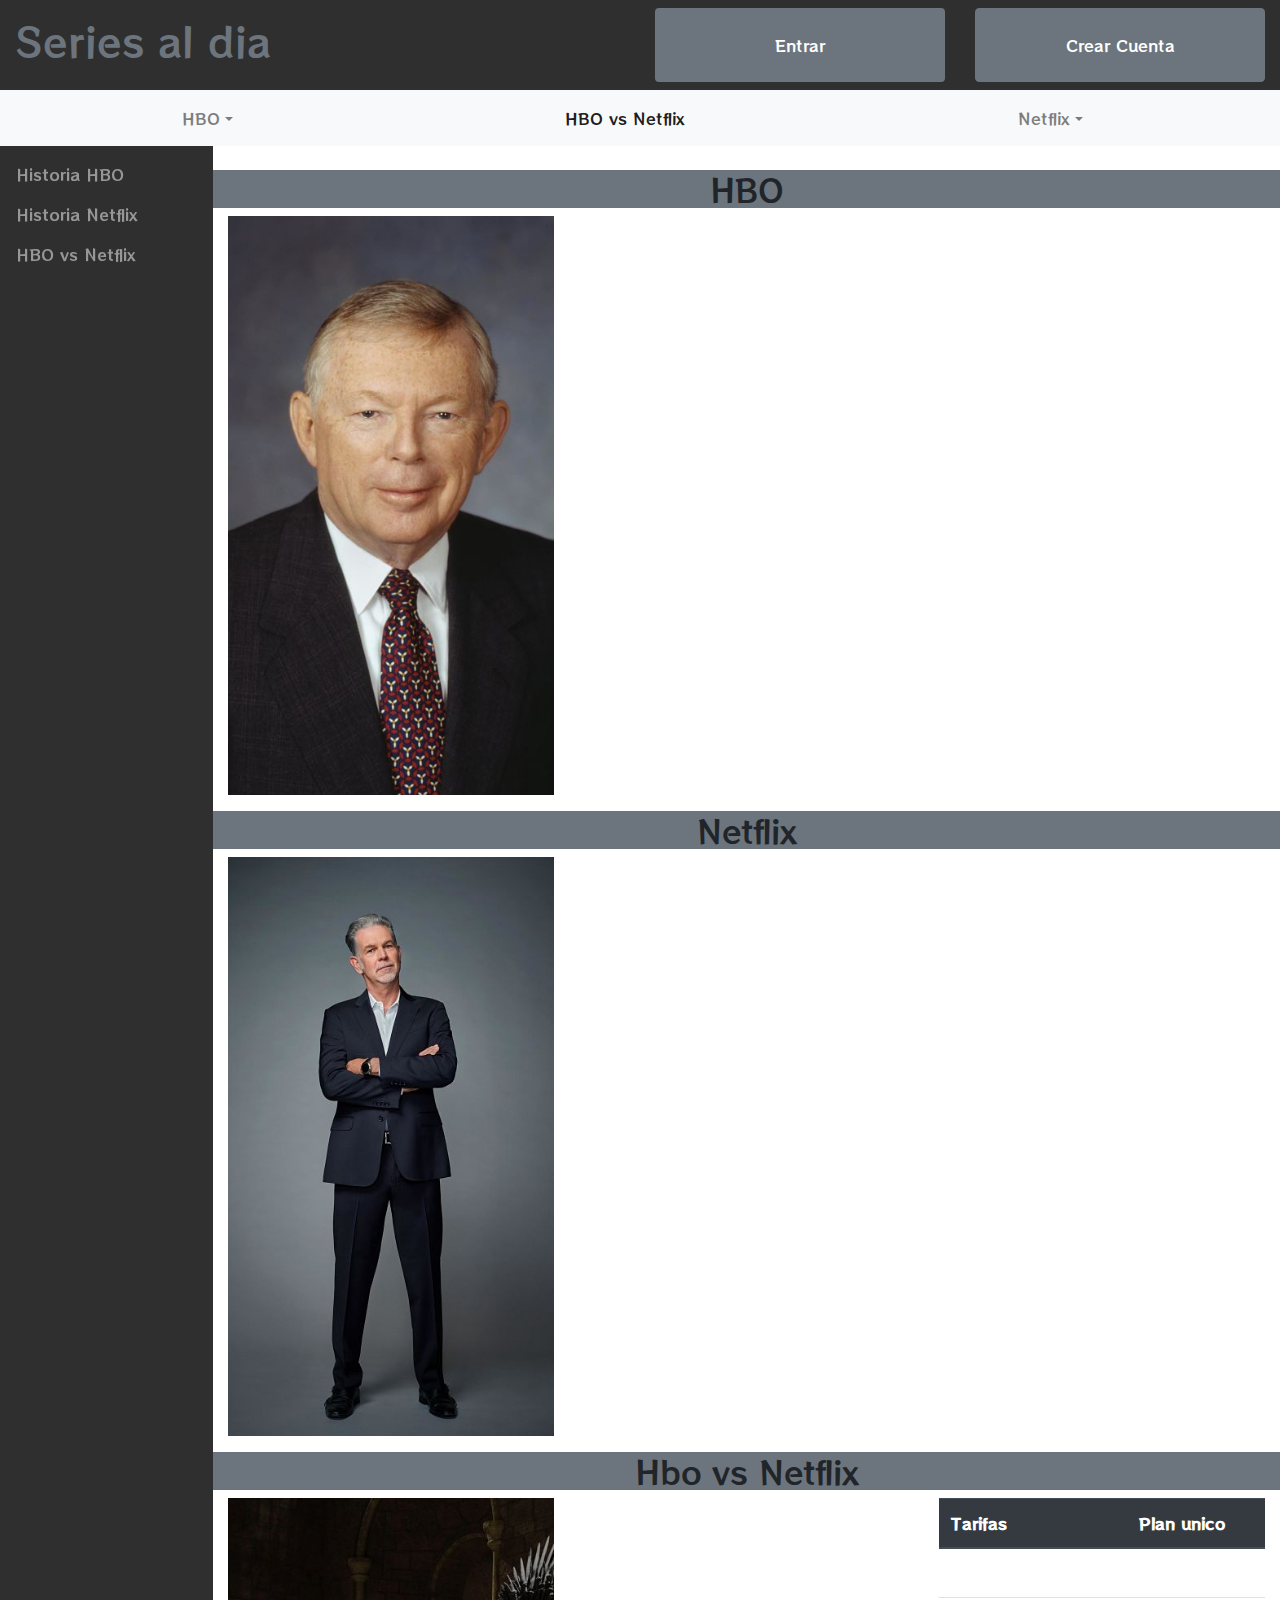
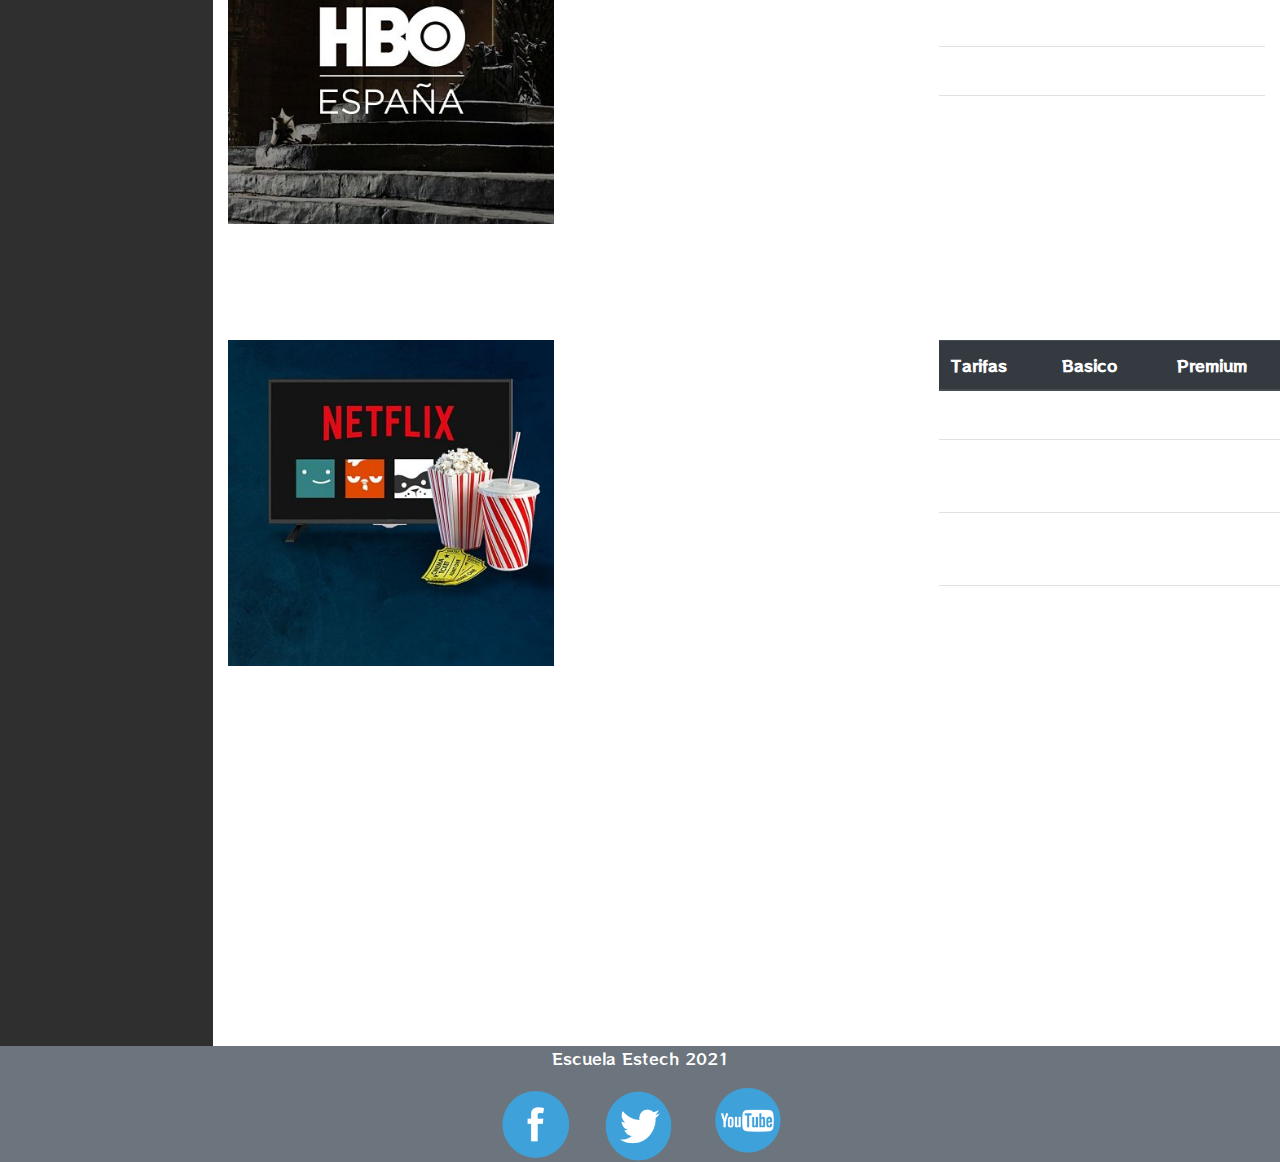
<file: index.html>
<!DOCTYPE html>
<html lang="es">
<head>
<meta charset="UTF-8">
<meta name="viewport" content="width=device-width, initial-scale=1.0">
<meta http-equiv="X-UA-Compatible" content="ie=edge">
<meta name="Description" content="Enter your description here"/>
<link rel="icon" href="img/favicon.ico">
<link rel="stylesheet" href="https://cdnjs.cloudflare.com/ajax/libs/twitter-bootstrap/4.6.0/css/bootstrap.min.css">
<link rel="stylesheet" href="style.css">
<link href="https://fonts.googleapis.com/css2?family=RocknRoll+One&display=swap" rel="stylesheet">
<title>HBO vs Netflix</title>
</head>
<body>
    <!--Cabecera-->
    <header class="container-fluid">
        <div class="row bg-grey">
            <div class="col-6 align-self-center">
                <h1 class="text-secondary display-5">Series al dia</h1>
            </div>
            <div class="col-6">
                <div class="row justify-content-center">
                    <!--Boton visual-->
                      <div class="col-12 col-md-6"><button class="col-8 col-md-12 btn bg-secondary  text-white py-4 mt-2 mb-2 " data-toggle="modal" data-target="#iniciodeSesion">Entrar</button></div>
                      <div class="col-12 col-md-6"><a class="col-8 col-md-12 btn btn-secondary   py-4 mt-2 mb-2 " href="formulario.html">Crear Cuenta</a></div>   
                    <!--Parte emergente-->
                    <div class="modal" id="iniciodeSesion" tabindex="-1">
                        <div class="modal-dialog modal-dialog-centered">
                          <div class="modal-content bg-grey">
                            <div class="modal-header">
                              <h6 class="modal-title text-secondary">Introduzca sus datos</h6>
                                    <button type="button" class="close text-white" data-dismiss="modal">X</button>
                            </div>
                            <div class="modal-body">
                                <form>
                                    <div class="form-group">
                                      <label for="Email" class="text-secondary ">Email del Usuario</label>
                                      <input type="email" class="form-control" id="Email" placeholder="Introduzca su cuenta">
                                    </div>
                                    <div class="form-group">
                                      <label for="Contraseña" class="text-secondary ">Contraseña</label>
                                      <input type="password" class="form-control" id="Contraseña">
                                    </div>
                                  </form>
                            </div>
                            <div class="modal-footer">
                              <button type="button" class="btn btn-secondary" data-dismiss="modal">Salir</button>
                              <button type="button" class="btn btn-secondary">Entrar</button>
                            </div>
                          </div>
                        </div>
                      </div>
                </div>
                
            </div>
        </div>
    </header>
   
    <!--Menú principal-->
  <div class="container-fluid bg-light"> 
    <nav class="navbar navbar-expand-md navbar-light ">
        <button class="navbar-toggler" type="button" data-toggle="collapse" data-target="#menuPrincipal">
          <span class="navbar-toggler-icon"></span>
        </button>
        <div class="row collapse navbar-collapse" id="menuPrincipal">
            <ul class="col-12 navbar-nav justify-content-around ml-2 ml-md-0">
              <li class="nav-item dropdown">
                <a class="nav-link dropdown-toggle" href="#" data-toggle="dropdown">HBO</a>
                <div class="dropdown-menu">
                  <a class="dropdown-item" href="juegodetronos_hbo.html">Juego de tronos</a>
                  <div class="dropdown-divider"></div>
                  <a class="dropdown-item" href="chernobyl_hbo.html">Chernobyl</a>
                  <div class="dropdown-divider"></div>
                  <a class="dropdown-item" href="friends_hbo.html">Friends</a>
                  <div class="dropdown-divider"></div>
                  <a class="dropdown-item" href="estrenos_hbo.html">Estrenos/Novedades</a>
                </div>
              </li>
              <li class="nav-item  active">
                  <a class="nav-link " href="index.html">HBO vs Netflix</a>
              </li>
              <li class="nav-item dropdown ">
                  <a class="nav-link dropdown-toggle" href="#" data-toggle="dropdown">Netflix</a>
                  <div class="dropdown-menu">
                    <a class="dropdown-item" href="peakyblinders_netflix.html">Peaky Blinders</a>
                    <div class="dropdown-divider"></div>
                    <a class="dropdown-item" href="breakingbad_netflix.html">Breaking Bad</a>
                    <div class="dropdown-divider"></div>
                    <a class="dropdown-item" href="strangerthings_netflix.html">Stranger Things</a>
                    <div class="dropdown-divider"></div>
                    <a class="dropdown-item" href="estrenos_netflix.html">Estrenos/Novedades</a>
                  </div>
                </li>
            </ul>
          </div>
      </nav>
  </div> 

    <!--Menú lateral + contenido principal de la página-->
    <div class="container-fluid">
        <main class="row">
          <!--Menu lateral-->
            <nav class="navbar col-md-3 col-xl-2 bg-grey navbar-dark align-items-start 	d-none d-md-block">
                <ul class="navbar-nav flex-column sticky-top">
                    <li class="nav-item">
                        <a class="nav-link" href="#hbo">Historia HBO</a>
                    </li>   
                    <li class="nav-item">
                      <a class="nav-link" href="#netflix">Historia Netflix</a>
                    </li> 
                    <li class="nav-item">
                      <a class="nav-link" href="#vs">HBO vs Netflix</a>
                    </li> 
                </ul>
            </nav>
         
          <!--Contenido principal-->
          <article class="col-md-9 col-xl-10 px-0 my-xl-4">
            <!--Sección de hbo-->
              <section class="container-fluid container-xl  bg-secondary text-center">
                  <h2 id="hbo">HBO</h2>
              </section>
              <section class="container-fluid container-xl ">
                <div class="row text-white-50">
                  <figure class="col-12 col-md-6 col-xl-4 text-center"><img src="img/creadorHbo.jpg" alt="Charles Dolan" class="img-fluid"></figure>
                  <div class="col-md-6 col-xl-8">
                      <div class="row">
                          <article class="col-md-12 col-xl-6"><h4>Historia Hbo</h4>
                            <p>Cuando Charles Francis Dolan (1965) ganó una concesión de televisión en el bajo Manhattan, creó así hbo el cual fue el primer canal de cable y satélite que no usaba la red de difusión terrestre de televisión habitual, siendo el primero en transmitir un encuentro de boxeo en directo en el mundo. Más adelante Charles codificó la señal para que solo recibieran señal los que pagaban por ella 6$.</p>
                            </article>
                          <article class="col-md-12 col-xl-6"><h4>Actualidad Hbo</h4>
                            <p>Actualmente, HBO es un servicio premium de suscripción de vídeo que ofrece a sus abonados las temporadas completas de las series más populares como Juego de tronos.Ha conseguido llegar a más de 60 países a través del servicio de suscripción y sus producciones propias. HBO España tiene un acuerdo exclusivo con Vodafone que permite a sus clientes acceder al servicio de streaming a través de Vodafone TV. Tiene 140 millones de suscriptores y tiene 2.000 títulos a nivel mundial.</p></article>
                      </div>
                  </div>
              </div>
              </section>
              <!--Sección Netflix-->
              <section class="container-fluid container-xl  bg-secondary text-center">
                <h2 id="netflix">Netflix</h2>
            </section>
            <section class="container-fluid container-xl text-white-50">
              <div class="row">
                <figure class="col-12 col-md-6 col-xl-4 text-center"><img src="img/creadorNetflix.jpg" alt="Reed Hastings" class="img-fluid"></figure>
                <div class="col-md-6 col-xl-8">
                    <div class="row">
                        <article class="col-md-12 col-xl-6"><h4>Historia Netflix</h4>
                          <p>Netflix, fue creado el 29 de agosto de 1997, por Marc Randolph y Reed Hastings. La historia de Netflix nace cuando Reed Hasting (futuro creador) alquiló Apolo 13 en la cadena de videoclubs Blockbuster y al devolverla con retraso, tuvo que pagar 40$ de penalización. En 1998 Netflix comenzaba a operar, vendiendo DVDs online con opción a alquilarlos también. El alquiler funcionaba de manera similar a un videoclub tradicional.
                          </p>
                          </article>
                        <article class="col-md-12 col-xl-6"><h4>Actualidad Netflix</h4>
                          <p>Actualmente, los suscriptores de Netflix pueden elegir entre 10000 series en todo el mundo entre las que hay largometrajes de todo tipo. Está presente en más de 190 países y cuenta con más de 100 millones de abonados. Este software tiene una constante renovación, ofreciendo estrenos mensuales para no aburrir a su audiencia y no quedarse estancados. Además, la plataforma tiene un Sistema de Recomendaciones que te hará descubrir series y películas que te pueden gustar.</p></article>
                    </div>
                </div>
            </div>
            </section>
            <section class="container-fluid container-xl  bg-secondary text-center">
              <!--Sección Hbo vs Netflix-->
              <h2 id="vs">Hbo vs Netflix</h2>
            </section>
            <section class="container-fluid container-xl">
              <div class="row">
                <figure class="col-md-6 col-xl-4 d-none d-md-block text-center"><img src="img/logoHbo.jpg" alt="Logo de Hbo" class="img-fluid"></figure>
                <figure class="col-12 d-md-none text-center"><img src="img/hboVsNetflix.jpg" alt="Logos Hbo y Netflix"></figure>
                <div class="col-md-6 col-xl-4 d-none d-md-block text-white-50">
                  <div class="row">
                    <div class="col-md-12">
                      <div class="row">
                    <article class="col-xl-12">
                        <h4>Ventajas Hbo</h4>
                        <p>El pago es mensual y no tiene permanencia. Esta compañia cuenta con contenido propio.
                          Su aplicación móvil muy es fácil de entender.Cuenta con la posibilidad de descargar contenido y verlo offline.Puedes obtener un periodo de prueba gratuito de 1 semana.
                          </p>
                    </article>
                    <article class="col-xl-12">
                        <h4>Desventajas</h4>
                        <p>Su precio es más elevado que el de otras plataformas.Solo permite hasta 2 dispositivos.
                          Cuenta con tanto contenido que puedes emplear mucho tiempo en la elección sino tienes claro lo que deseas ver.
                          </p>
                    </article>
                  </div>
                  </div>
                  </div>
                </div>
                <div class="col-md-8 col-xl-4 d-none d-md-block">
                  <table class="table text-white-50 ">
                    <thead class="thead-dark">
                      <tr>
                        <th scope="col">Tarifas</th>
                        <th scope="col">Plan unico</th>
                      </tr>
                    </thead>
                    <tbody>
                      <tr>
                        <th scope="row">Precio</th>
                        <td>8,99€/mes</td>
                      </tr>
                      <tr>
                        <th scope="row">Calidad imagen</th>
                        <td>HD</td>
                      </tr>
                      <tr>
                        <th scope="row">Pantallas a la vez</th>
                        <td>2</td>
                      </tr>
                      <tr>
                        <th scope="row">Descargas permitidas</th>
                        <td>2 Dispositivos</td>
                      </tr>
                    </tbody>
                  </table>
                </div>
                <div class="d-md-none text-center">
                  <table class="table text-white-50">
                    <thead class="thead-dark">
                      <tr>
                        <th scope="col">Plataforma</th>
                        <th scope="col">Hbo</th>
                        <th scope="col" class="text-center" colspan="2">Netflix</th>
                      </tr>
                    </thead>
                    <tbody>
                      <tr>
                        <tr>
                          <th scope="col">Tarifas</th>
                          <td scope="col">Plan unico</td>
                          <td scope="col">Basico</td>
                          <td scope="col">Premium</td>

                        </tr>
                        <th scope="row">Precio</th>
                        <td>8,99€/mes</td>
                        <td>7,99€/mes</td>
                        <td>15,99€/mes</td>
                      </tr>
                      <tr>
                        <th scope="row">Calidad imagen</th>
                        <td>HD</td>
                        <td>SD</td>
                        <td>HD/UHD</td>
                      </tr>
                      <tr>
                        <th scope="row">Pantallas</th>
                        <td>2</td>
                        <td>1</td>
                        <td>4</td>
                      </tr>
                      <tr>
                        <th scope="row">Descargas</th>
                        <td>2 Disp.</td>
                        <td>1 Disp.</td>
                        <td>4 Disp.</td>
                      </tr>
                    </tbody>
                  </table>
                </div>
              </div>
            </section>
            <section class="container-fluid container-xl">
              <div class="row ">
                <figure class="col-md-6 col-xl-4 d-none d-md-block"><img src="img/logoNetflix.jpg" alt="Logo de Hbo" class="img-fluid"></figure>
                <div class="col-md-6 col-xl-4 d-none d-md-block text-white-50">
                  <div class="row">
                    <div class="col-md-12">
                      <div class="row">
                    <article class="col-xl-12">
                        <h4>Ventajas Netflix</h4>
                        <p>Puedes crear un perfil. Tienes estrenos mensuales. El catálogo se actualiza cada mes y ofrece una gran variedad de historias originales, se puede oprimir el botón pausa y verla en el momento adecuado. Puedes darle de baja y no tendrás que pagar un monto adicional por su anulación. También ofrece la opción de descargar películas que puedes ver luego sin ninguna conexión de internet.
                          </p>
                    </article>
                    <article class="col-xl-12">
                        <h4>Desventajas</h4>
                        <p>La tarifa básica cuesta 7,99 euros al mes; la tarifa estándar cuesta 9,99 euros al mes; y la tarifa Premium tiene un costo de 11,99 euros al mes. Los estrenos del cine suelen tardar mucho en llegar.Únicamente se puede entrar a la plataforma mediante un dispositivo a la vez.Netflix elimina programación constantemente para mantener la velocidad del servidor. cada cierto tiempo el servidor de entretenimiento retira del catálogo cientos de contenidos.

                          </p>
                    </article>
                  </div>
                </div>
                  </div>
                </div>
                <div class="col-md-8 col-xl-4 d-none d-md-block">
                  <table class="table text-white-50">
                    <thead class="thead-dark">
                      <tr>
                        <th scope="col" >Tarifas</th>
                        <th scope="col">Basico</th>
                        <th scope="col">Premium</th>
                      </tr>
                    </thead>
                    <tbody>
                      <tr>
                        <th scope="row">Precio</th>
                        <td>7,99€/mes</td>
                        <td>15,99€/mes</td>
                      </tr>
                      <tr>
                        <th scope="row">Calidad imagen</th>
                        <td>SD</td>
                        <td>HD/UHD</td>
                      </tr>
                      <tr>
                        <th scope="row">Pantallas a la vez</th>
                        <td>1</td>
                        <td>4</td>
                      </tr>
                      <tr>
                        <th scope="row">Descargas permitidas</th>
                        <td>1 Dispositivo</td>
                        <td>4 Dispositivos</td>
                      </tr>
                    </tbody>
                  </table>
                </div>
                <div class="d-md-none ">
                  <table class="table text-white-50 text-center">
                    <thead class="thead-dark">
                      <tr>
                        <th scope="col">Plataforma</th>
                        <th scope="col">Hbo</th>
                        <th scope="col">Netflix(Básico)</th>
                      </tr>
                    </thead>
                    <tbody>
                      <tr>
                        <th scope="row">Precio</th>
                        <td>Algo caro</td>
                        <td>Mas barato</td>
                      </tr>
                      <tr>
                        <th scope="row">Calidad imagen</th>
                        <td>Mejor</td>
                        <td>Peor</td>
                      </tr>
                      <tr>
                        <th scope="row">Pantallas</th>
                        <td>+</td>
                        <td>-</td>
                      </tr>
                      <tr>
                        <th scope="row">Descargas</th>
                        <td>+</td>
                        <td>-</td>
                      </tr>
                      <tr>
                        <th scope="row">Cantidad Series</th>
                        <td>Inferior</td>
                        <td>Superior mas 2.000</td>
                      </tr>
                    </tbody>
                  </table>
                </div>
              </div>
            </section>


            </article>
          </main>
        </div>
      
    <!--Pie de pagina-->
    <footer class="bg-secondary container-fluid">
      <div class="row">
          <p class="col-xl-12 text-white text-center">Escuela Estech 2021</p>
      </div>
      <div class="row justify-content-center">
          <img src="img/facebook.png" alt="Logo Facebook" class="col-2 col-xl-1 img-fluid">
          <img src="img/twitter.png" alt="Logo Twitter" class="col-2 col-xl-1 img-fluid">
          <img src="img/youtube.png" alt="Logo Youtube" class="col-2 col-xl-1 img-fluid">
      </div>
  </footer>
    
    <script src="https://cdnjs.cloudflare.com/ajax/libs/jquery/3.5.1/jquery.slim.min.js"></script>
    <script src="https://cdnjs.cloudflare.com/ajax/libs/popper.js/2.6.0/umd/popper.min.js"></script>
    <script src="https://cdnjs.cloudflare.com/ajax/libs/twitter-bootstrap/4.6.0/js/bootstrap.min.js"></script>
</body>
</html>
<!--Maquetacion 1-->
</file>
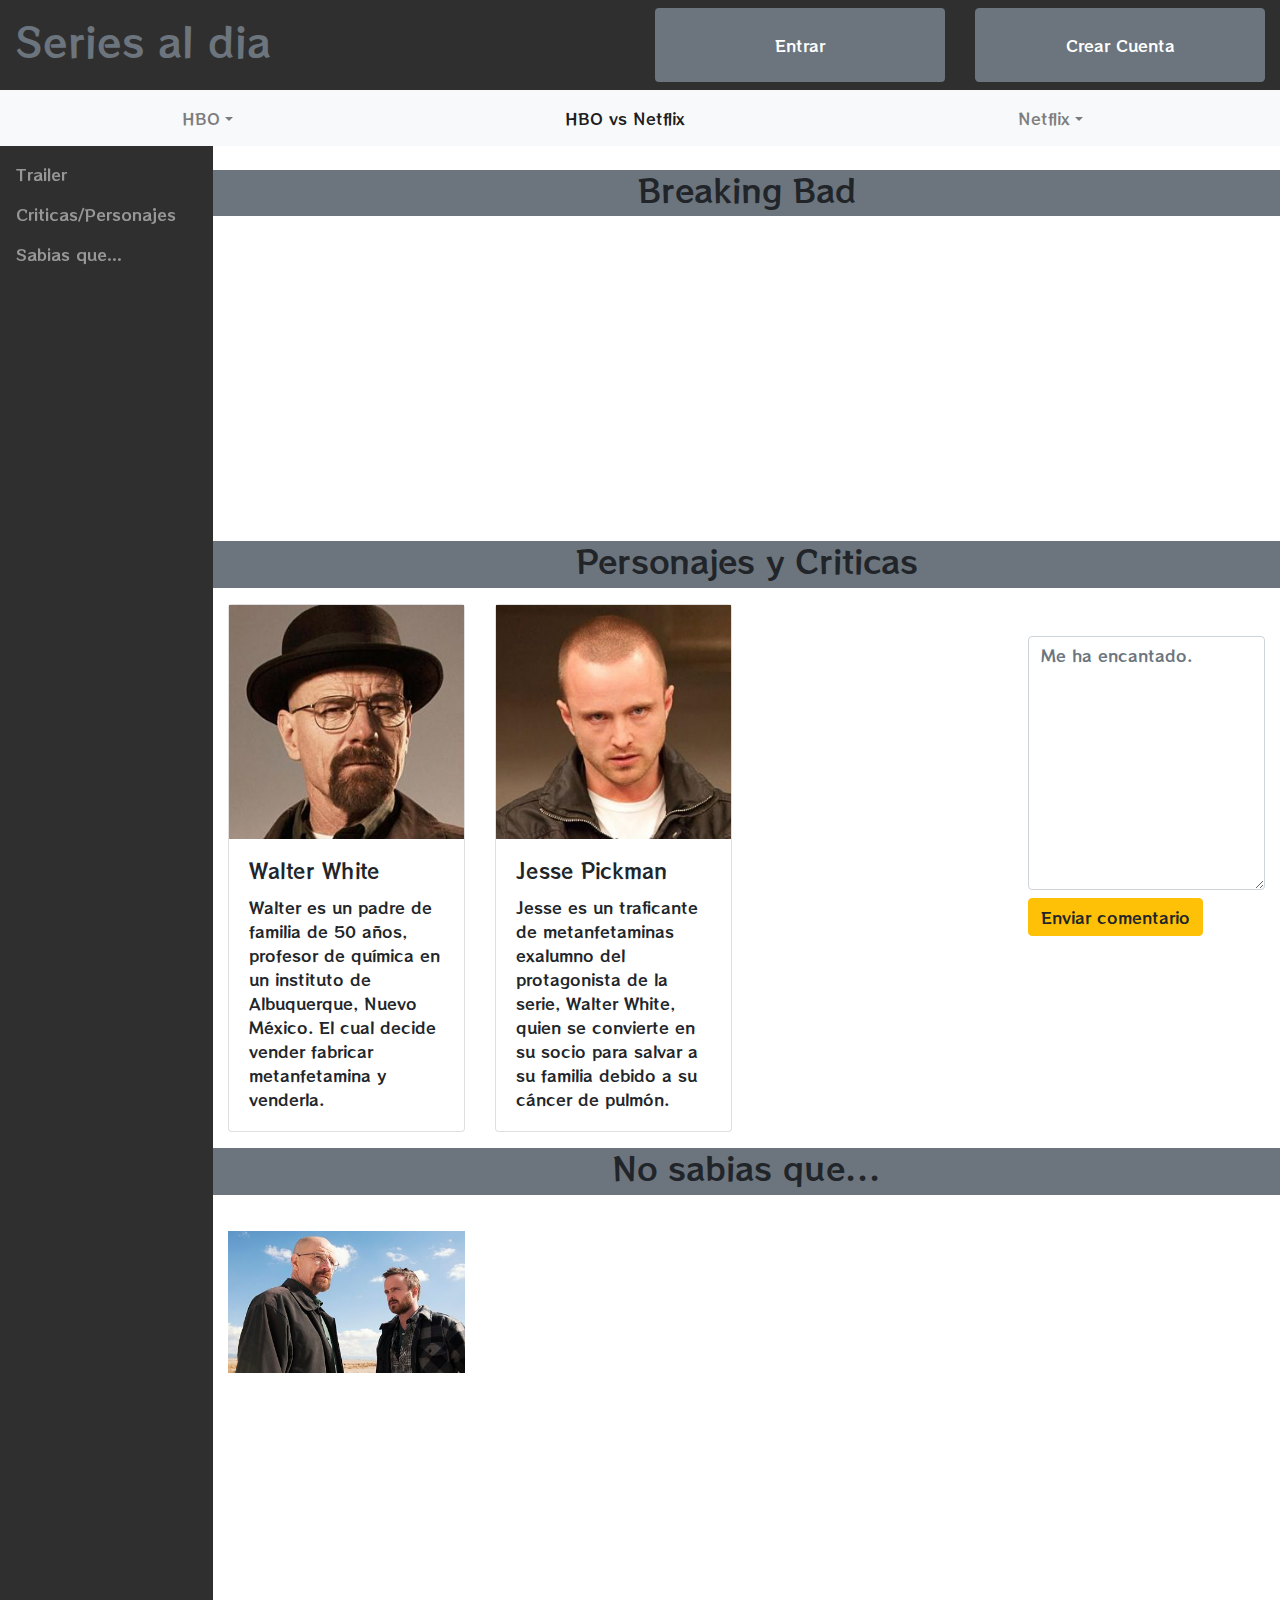
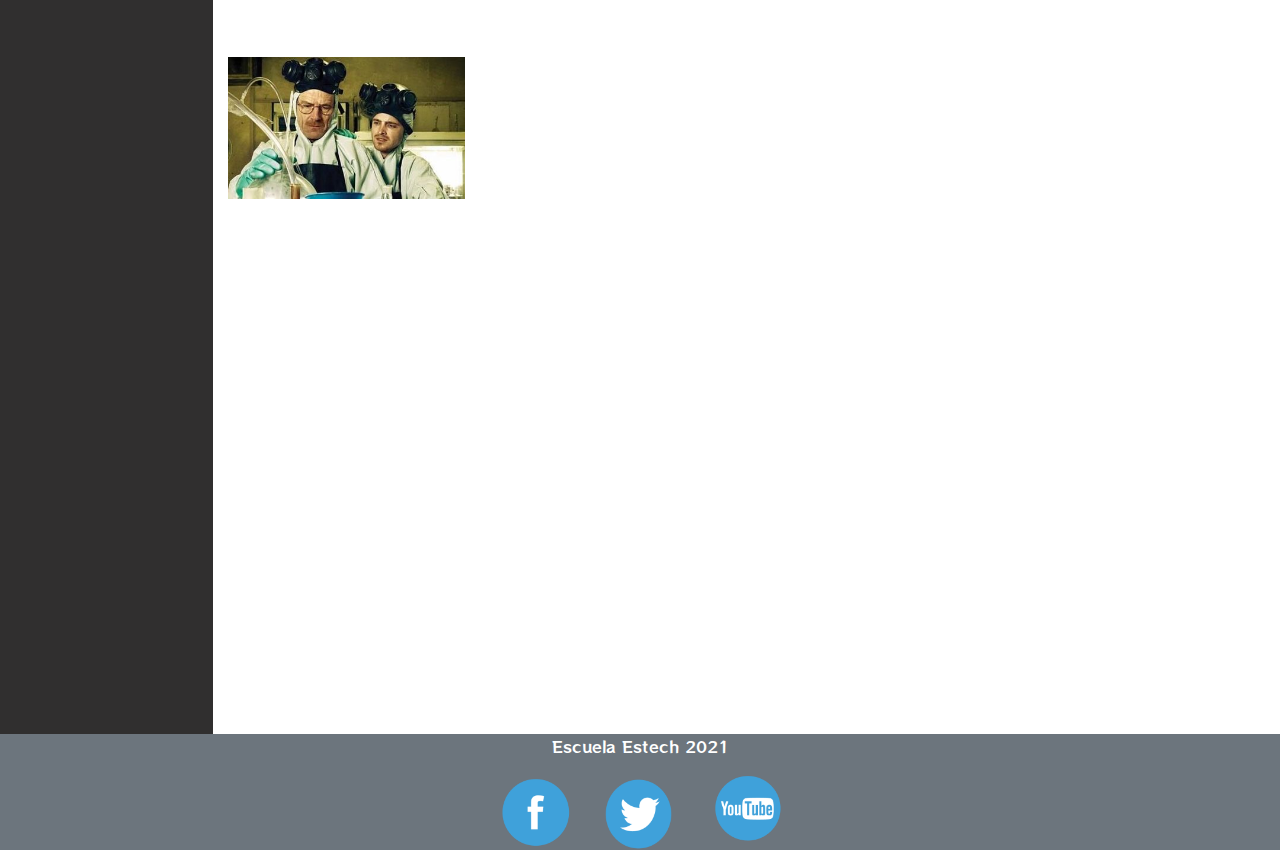
<file: breakingbad_netflix.html>
<!DOCTYPE html>
<html lang="es">
<head>
<meta charset="UTF-8">
<meta name="viewport" content="width=device-width, initial-scale=1.0">
<meta http-equiv="X-UA-Compatible" content="ie=edge">
<meta name="Description" content="Enter your description here"/>
<link rel="icon" href="img/favicon.ico">
<link rel="stylesheet" href="https://cdnjs.cloudflare.com/ajax/libs/twitter-bootstrap/4.6.0/css/bootstrap.min.css">
<link rel="stylesheet" href="style.css">
<link href="https://fonts.googleapis.com/css2?family=RocknRoll+One&display=swap" rel="stylesheet">
<title>HBO vs Netflix</title>
</head>
<body>
    <!--Cabecera-->
    <header class="container-fluid">
        <div class="row bg-grey">
            <div class="col-6 align-self-center">
                <h1 class="text-secondary display-5">Series al dia</h1>
            </div>
            <div class="col-6">
                <div class="row justify-content-center">
                    <!--Boton visual-->
                    <div class="col-12 col-md-6"><button class="col-8 col-md-12 btn bg-secondary  text-white py-4 mt-2 mb-2 " data-toggle="modal" data-target="#iniciodeSesion">Entrar</button></div> 
                    <div class="col-12 col-md-6"><a class="col-8 col-md-12 btn btn-secondary   py-4 mt-2 mb-2 " href="formulario.html">Crear Cuenta</a></div>
                    <!--Parte emergente-->
                    <div class="modal" id="iniciodeSesion" tabindex="-1">
                        <div class="modal-dialog modal-dialog-centered">
                          <div class="modal-content bg-grey">
                            <div class="modal-header">
                              <h6 class="modal-title text-secondary">Introduzca sus datos</h6>
                                    <button type="button" class="close text-white" data-dismiss="modal">X</button>
                            </div>
                            <div class="modal-body">
                                <form>
                                    <div class="form-group">
                                      <label for="Email" class="text-secondary ">Email del Usuario</label>
                                      <input type="email" class="form-control" id="Email" placeholder="Introduzca su cuenta">
                                    </div>
                                    <div class="form-group">
                                      <label for="Contraseña" class="text-secondary ">Contraseña</label>
                                      <input type="password" class="form-control" id="Contraseña">
                                    </div>
                                  </form>
                            </div>
                            <div class="modal-footer">
                              <button type="button" class="btn btn-secondary" data-dismiss="modal">Salir</button>
                              <button type="button" class="btn btn-secondary">Entrar</button>
                            </div>
                          </div>
                        </div>
                      </div>
                </div>

            </div>
        </div>
    </header>
   
    <!--Menú principal-->
  <div class="container-fluid bg-light"> 
    <nav class="navbar navbar-expand-md navbar-light ">
        <button class="navbar-toggler" type="button" data-toggle="collapse" data-target="#menuPrincipal">
          <span class="navbar-toggler-icon"></span>
        </button>
        <div class="row collapse navbar-collapse" id="menuPrincipal">
            <ul class="col-12 navbar-nav justify-content-around ml-2 ml-md-0">
              <li class="nav-item dropdown">
                <a class="nav-link dropdown-toggle" href="#" data-toggle="dropdown">HBO</a>
                <div class="dropdown-menu">
                  <a class="dropdown-item" href="juegodetronos_hbo.html">Juego de tronos</a>
                  <div class="dropdown-divider"></div>
                  <a class="dropdown-item" href="chernobyl_hbo.html">Chernobyl</a>
                  <div class="dropdown-divider"></div>
                  <a class="dropdown-item" href="friends_hbo.html">Friends</a>
                  <div class="dropdown-divider"></div>
                  <a class="dropdown-item" href="estrenos_hbo.html">Estrenos/Novedades</a>
                </div>
              </li>
              <li class="nav-item  active">
                  <a class="nav-link " href="index.html">HBO vs Netflix</a>
              </li>
              <li class="nav-item dropdown ">
                  <a class="nav-link dropdown-toggle" href="#" data-toggle="dropdown">Netflix</a>
                  <div class="dropdown-menu">
                    <a class="dropdown-item" href="peakyblinders_netflix.html">Peaky Blinders</a>
                    <div class="dropdown-divider"></div>
                    <a class="dropdown-item" href="breakingbad_netflix.html">Breaking Bad</a>
                    <div class="dropdown-divider"></div>
                    <a class="dropdown-item" href="strangerthings_netflix.html">Stranger Things</a>
                    <div class="dropdown-divider"></div>
                    <a class="dropdown-item" href="estrenos_netflix.html">Estrenos/Novedades</a>
                  </div>
                </li>
            </ul>
          </div>
      </nav>
  </div> 

    <!--Menú lateral + contenido principal de la página-->
    <div class="container-fluid">
        <main class="row">
          <!--Menu lateral-->
            <nav class="navbar col-md-3 col-xl-2 bg-grey navbar-dark align-items-start 	d-none d-md-block">
                <ul class="navbar-nav flex-column sticky-top">
                    <li class="nav-item">
                        <a class="nav-link" href="#trailer">Trailer</a>
                    </li>   
                    <li class="nav-item">
                      <a class="nav-link" href="#netflix">Criticas/Personajes</a>
                    </li> 
                    <li class="nav-item">
                      <a class="nav-link" href="#vs">Sabias que...</a>
                    </li> 
                </ul>
            </nav>
         
          <!--Contenido principal-->
          <article class="col-md-9 col-xl-10 px-0 my-xl-4">
                
                <main class="container-fluid container-xl">
                    <div class="row">
                        <div class="col-12 bg-secondary text-center" id="trailer"><h2>Breaking Bad</h2></div>
                    </div>
                    <div class="row my-3">
                        <div class="col-md-6 order-md-2 order-xl-1 ">
                                <div class="embed-responsive embed-responsive-16by9 d-none d-none d-md-block">
                                    <iframe class="embed-responsive-item" src="https://www.youtube.com/embed/V8WQhxHEmMc" allowfullscreen></iframe>
                                    </div>
                            <div class="d-md-none">
                                <div id="carouselExampleControls" class="carousel slide" data-ride="carousel">
                                    <div class="carousel-inner">
                                      <div class="carousel-item active">
                                        <img src="img/carousselbbUno.jpg" class="d-block w-100" alt="Imagen de Breaking Bad">
                                      </div>
                                      <div class="carousel-item">
                                        <img src="img/carousselbbDos.jpg" class="d-block w-100" alt="Imagen de Breaking Bad">
                                      </div>
                                      <div class="carousel-item">
                                        <img src="img/carousselbbTres.jpg" class="d-block w-100" alt="Imagen de Breaking Bad">
                                      </div>
                                    </div>
                                    <a class="carousel-control-prev" href="#carouselExampleControls" role="button" data-slide="prev">
                                      <span class="carousel-control-prev-icon"></span>
                                      <span class="sr-only">Anterior</span>
                                    </a>
                                    <a class="carousel-control-next" href="#carouselExampleControls" role="button" data-slide="next">
                                      <span class="carousel-control-next-icon"></span>
                                      <span class="sr-only">Siguiente</span>
                                    </a>
                                  </div>
                            </div>
                        </div>
                        <div class="col-md-6 order-md-1 order-xl-2">
                            <h4 class="text text-white-50">¿De que trata?</h4>
                            <p class="text text-white-50">Walter White es un profesor de química al que le diagnostican un cáncer de pulmón.Como él no tiene mucho dinero y su familia necesita más nivel económico y tampoco quiere morir decide vender metanfetamina, junto con Jesse Pinkman, un antiguo alumno suyo de la universidad. Pero el acercamiento de Walter White al mundo de las drogas junto con el trato con traficantes y mafiosos cambian poco a poco su personalidad recta y predecible, para convertirse en alguien sin demasiados escrúpulos cuando se trata de conseguir lo que quiere, nadie lo puede parar.
                            </p>
                        </div>
                    </div>
                    <div class="row " id="netflix">
                        <div class="col-12 bg-secondary text-center"><h2 class="d-none d-md-block">Personajes y Criticas</h2><h2 class="d-md-none">Criticas</h2></div>
                    </div>
                    <div class="row my-3">
                        <div class="col-md-6 order-md-2 order-xl-1">
                        <section class="row">
                            <div class="col-md-12 col-xl-6 d-md-block d-none">
                                <div class="card">
                                    <div id="carouselExampleControls" class="carousel slide card-img-top" data-ride="carousel">
                                        <div class="carousel-inner">
                                          <div class="carousel-item active">
                                            <img src="img/walterBB.jpg" class="d-block w-100" alt="Imagen de Walter White">
                                          </div>
                                          <div class="carousel-item">
                                            <img src="img/walterActor.jpg" class="d-block w-100" alt="Imagen del Actor que interpreta a Walter">
                                          </div>
                                        </div>
                                        </a>
                                      </div>
                                    <div class="card-body">
                                      <h5 class="card-title">Walter White</h5>
                                      <p class="card-text">Walter es un padre de familia de 50 años, profesor de química en un instituto de Albuquerque, Nuevo México. El cual decide vender fabricar metanfetamina y venderla.</p>
                                    </div>
                                  </div>
                            </div>
                            <div class="col-md-12 col-xl-6 d-md-block d-none">
                                <div class="card">
                                    <div id="carouselExampleControls" class="carousel slide card-img-top" data-ride="carousel">
                                        <div class="carousel-inner">
                                          <div class="carousel-item active">
                                            <img src="img/jessyBB.jpg" class="d-block w-100" alt="Imagen de Jesse Pickman">
                                          </div>
                                          <div class="carousel-item">
                                            <img src="img/jessyActor.jpg" class="d-block w-100" alt="Imagen del Actor que interpreta a Jesse">
                                          </div>
                                        </div>
                                        </a>
                                      </div>
                                    <div class="card-body">
                                      <h5 class="card-title">Jesse Pickman</h5>
                                      <p class="card-text">Jesse es un traficante de metanfetaminas exalumno del protagonista de la serie, Walter White, quien se convierte en su socio para salvar a su familia debido a su cáncer de pulmón.</p>
                                    </div>
                                  </div>
                            </div>
                        </section>
                        </div>
                        <div class="col-md-6 order-md-1 order-xl-2">
                        <section class="row">
                            <div class="col-md-12 col-xl-6 text-white-50">
                                <h4>Opiniones</h4>
                                <p>Breaking Bad es simplemente una obra maestra, el hombre bueno se ha de volver malo para ser más bueno todavía , si cabe. Una crítica a lo que está bien y a lo que está mal y a la relatividad, pese a quien le pese, de la moral. Desde Los Soprano no había visto una serie tan redonda en todos los sentidos.</p></div>
                            <article class="col-md-12 col-xl-6 text-white-50">
                                <form>
                                <div class="form-group">
                                  <label for="exampleFormControlTextarea1">Escriba su opinión:</label>
                                  <textarea class="form-control" id="exampleFormControlTextarea1" rows="10"  placeholder="Me ha encantado."></textarea>
                                  <button type="submit" class="btn btn-warning mb-2 my-2">Enviar comentario</button>
                                </div>
                              </form></article>
                        </section>
                        </div>
                    </div>
                    <div class="row" id="vs">
                        <div class="col-12 bg-secondary text-center"><h2 class="d-none d-md-block">No sabias que...</h2></div>
                    </div>
                    
                    <div class="row"><div class="col-12 text-white-50"><h4>Sin spoiler</h4></div></div>
                    <div class="row">
                        <div class="col-md-12 col-xl-6">
                        <section class="row ">
                            <figure class="col-md-6 col-xl-6"><img src="img/bbSinSpoiler.jpg" alt="Imagen de Breaking Bad" class="img-fluid"></figure>
                            <article class="col-md-6 col-xl-6 text-white-50">
                                <h4>Quizas no sabias...</h4>
                                <p>El apodo que adopta Walter White una vez está inmerso en el mundo del narcotráfico, Heisenberg, está inspirado en Werner Hesienberg. A él debemos el 'Principio de incertidumbre', que expone la imposibilidad de conocer con exactitud al mismo tiempo la posición y la velocidad de un electrón o cualquier otra partícula en movimiento.</p> 
                            </article>
                        </section>
                        </div>
                        <div class="col-md-12 col-xl-6">
                        <section class="row">
                            <div class="col-md-6 col-xl-6 text-white-50">
                                <h4>Quizas no sabias...</h4>
                                <p>Betsy Brandt, la actriz que interpreta a Marie Schrader, estuvo embarazada durante el rodaje de la segunda temporada y este hecho fue aprovechado por los productores. Los planos cortos de la tripa de Skyler White (Anna Gunn, 'Deadwood', 'Enemigo público'), embarazada en la serie, fueron rodados con la tripa de Betsy como si esta fuera Skyler.</p>
                            </div>
                            <article class="col-md-6 col-xl-6 text-white-50">
                                <h4>Quizas no sabias...</h4>
                                <p>Al principio de cada episodio podemos observar, justo antes de que el título 'Breaking Bad' aparezca en pantalla, la receta química para crear la famosa droga azul que Walt produce. C10H15N se corresponde con la fórmula del compuesto y el número 149.24 con el peso molecular del mismo</p>
                            </article>
                        </section>
                        </div>
                    </div>
                    <div class="row"><div class="col-12 text-white-50"><h4>Con spoiler</h4></div></div>
                    <div class="row">
                        <div class="col-md-12 col-xl-6 text-white-50">
                        <section class="row ">
                            <figure class="col-md-6 col-xl-6"><img src="img/bbSpoiler.jpg" alt="Imagen de Breaking Bad" class="img-fluid"></figure>
                            <article class="col-md-6 col-xl-6">
                                <h4>Quizas no sabias...</h4>
                                <p>Cuenta la leyenda que Vince Gilligan, creador y responsable de ‘Breaking Bad’, tenía en sus planes matar a Jesse Pinkman (Aaron Paul) en el capítulo nueve de la primera temporada de la serie. Pero que la huelga de guionistas de 2007-2008 que acortó la temporada a solo siete capítulos salvó de la quema el personaje. Sin embargo, la realidad es que, efectivamente, Gilligan planeaba matar al personaje en la primera temporada, sí, pero no fue la huelga la que lo salvó, sino que desde el segundo capítulo ya tenían todos claro que no podían prescindir ni de Aaron Paul ni de un personaje como Jesse a las primeras de cambio.</p>
                            </article>
                        </section>
                        </div>
                        <div class="col-md-12 col-xl-6 text-white-50">
                        <section class="row">
                            <div class="col-md-6 col-xl-6">
                                <h4>Quizas no sabias...</h4>
                                <p>Una de las escenas más icónicas de la serie es el lanzamiento de pizza en pleno ataque de ir de Walter, colocando la pizza en el tejado de su casa. Aunque pueda parecer algo complicado de lograr, milagrosamente Cranston logró hacerlo a la primera, por lo que esta escena se grabó en una sola toma. Ni trucos de edición ni repeticiones. Tal cual a la primera. Tan emblemática es esta escena que la familia que vive en la realidad en la casa que la serie usa como residencia de Walter y Skyler tuvo que poner una valla hartos de que los fans se acercaran a replicar el lanzamiento de pizza.</p>
                            </div>
                            <article class="col-md-6 col-xl-6">
                                <h4>Quizas no sabias...</h4>
                                <p>Es uno de los capítulos que divide a los fans de ‘Breaking Bad’: o lo amas o lo odias. Sí, es el famoso episodio de La mosca, el décimo de la tercera temporada. En realidad, este capítulo embotellado (fuera de la trama de la serie, normalmente en un espacio reducido y con un número acotado de personajes) se incluyó por motivos de presupuesto y producción. Un único set y dos personajes y tienes un episodio rápido de hacer y barato de producir. Walter, Jesse, el laboratorio de metanfetamina y… una mosca con la que hay que acabar.</p>
                            </article>
                        </section>
                        </div>
                    </div>
                </main>
                

            </article>
          </main>
        </div>
      <!--Pie de pagina-->
    <footer class="bg-secondary container-fluid">
      <div class="row">
          <p class="col-xl-12 text-white text-center">Escuela Estech 2021</p>
      </div>
      <div class="row justify-content-center">
          <img src="img/facebook.png" alt="Logo Facebook" class="col-2 col-xl-1 img-fluid">
          <img src="img/twitter.png" alt="Logo Twitter" class="col-2 col-xl-1 img-fluid">
          <img src="img/youtube.png" alt="Logo Youtube" class="col-2 col-xl-1 img-fluid">
      </div>
  </footer>
    
    
    <script src="https://cdnjs.cloudflare.com/ajax/libs/jquery/3.5.1/jquery.slim.min.js"></script>
    <script src="https://cdnjs.cloudflare.com/ajax/libs/popper.js/2.6.0/umd/popper.min.js"></script>
    <script src="https://cdnjs.cloudflare.com/ajax/libs/twitter-bootstrap/4.6.0/js/bootstrap.min.js"></script>
</body>
</html>
<!--Maquetacion 2-->
</file>
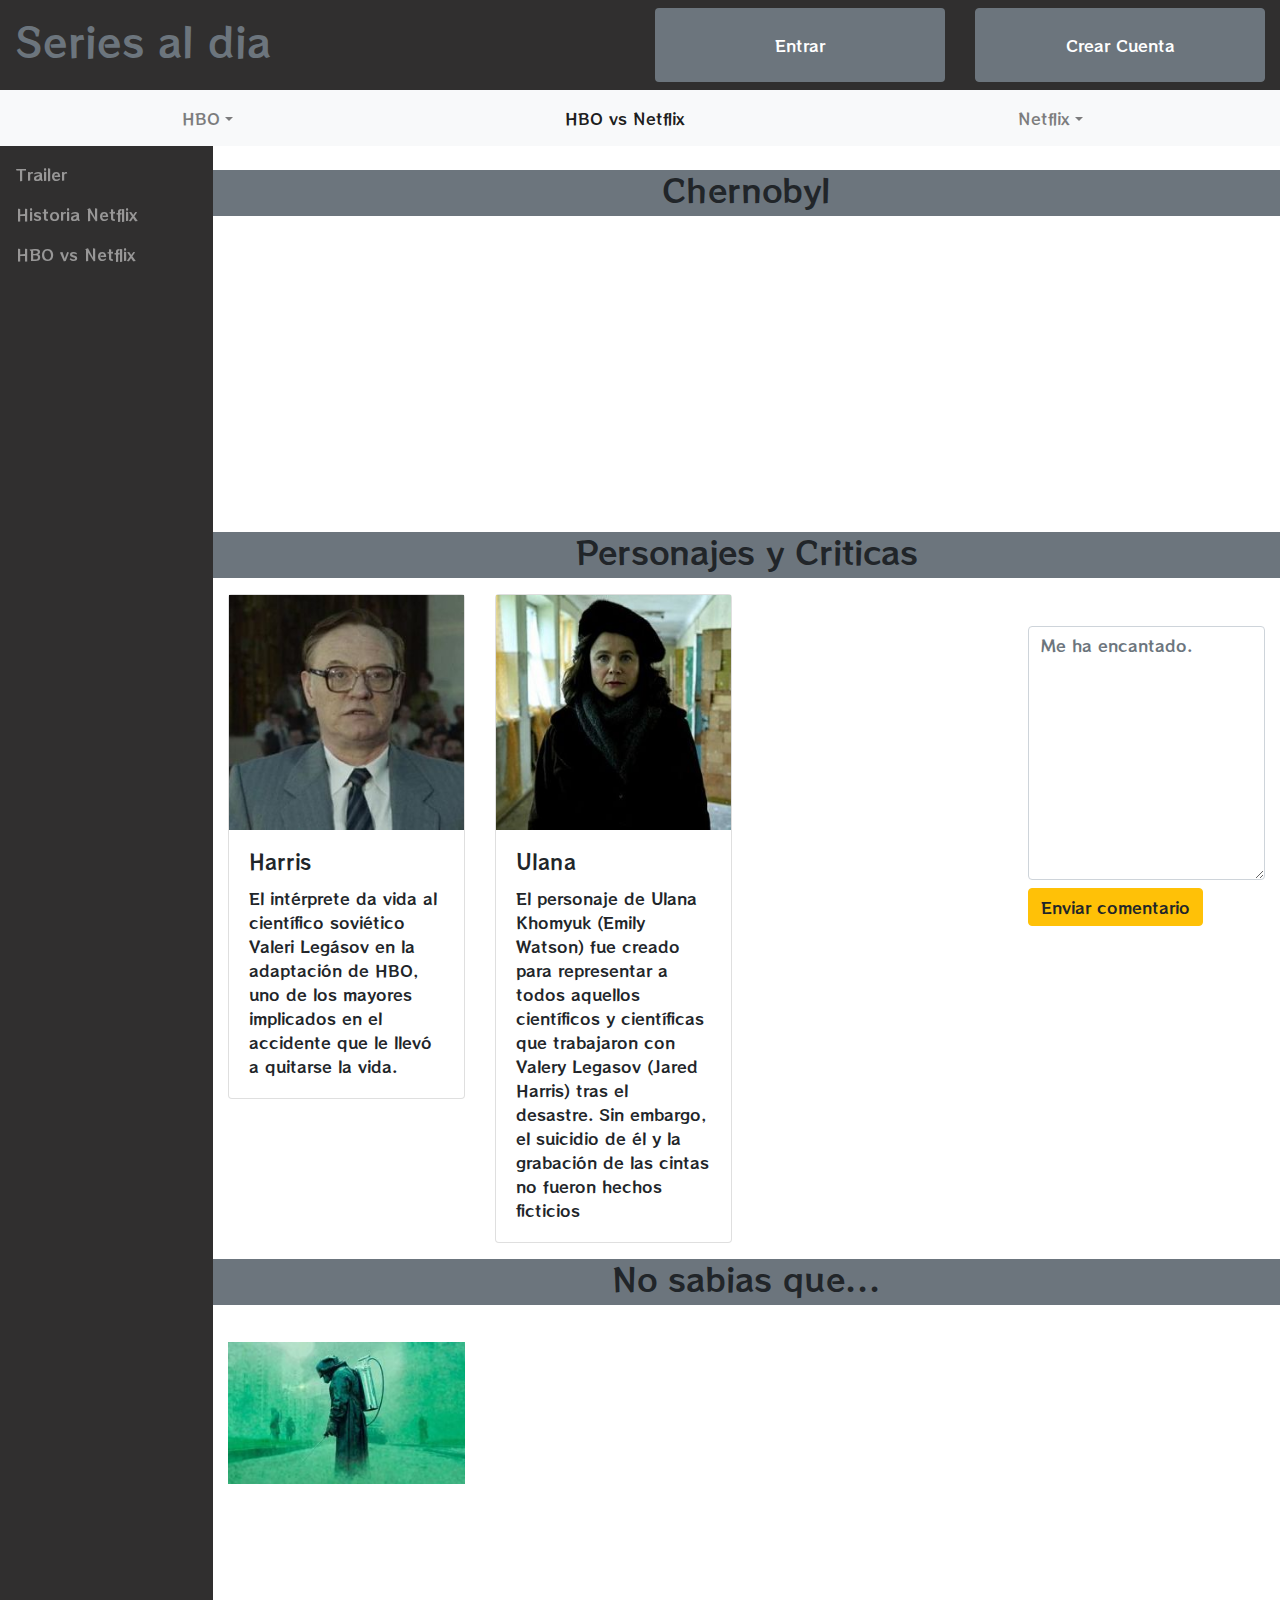
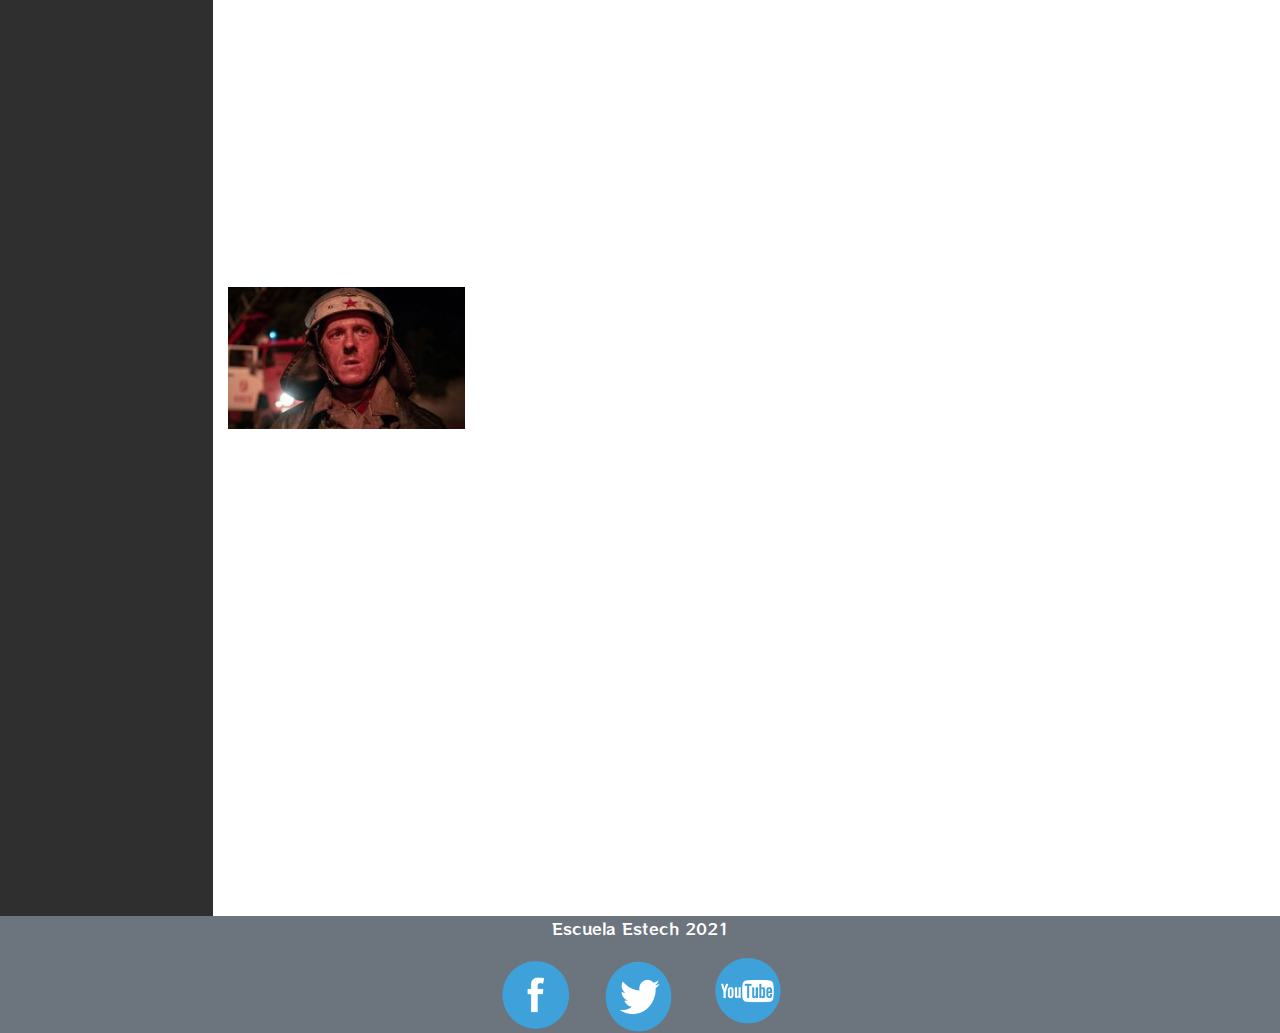
<file: chernobyl_hbo.html>
<!DOCTYPE html>
<html lang="es">
<head>
<meta charset="UTF-8">
<meta name="viewport" content="width=device-width, initial-scale=1.0">
<meta http-equiv="X-UA-Compatible" content="ie=edge">
<meta name="Description" content="Enter your description here"/>
<link rel="icon" href="img/favicon.ico">
<link rel="stylesheet" href="https://cdnjs.cloudflare.com/ajax/libs/twitter-bootstrap/4.6.0/css/bootstrap.min.css">
<link rel="stylesheet" href="style.css">
<link href="https://fonts.googleapis.com/css2?family=RocknRoll+One&display=swap" rel="stylesheet">
<title>HBO vs Netflix</title>
</head>
<body>
    <!--Cabecera-->
    <header class="container-fluid">
        <div class="row bg-grey">
            <div class="col-6 align-self-center">
                <h1 class="text-secondary display-5">Series al dia</h1>
            </div>
            <div class="col-6">
                <div class="row justify-content-center">
                    <!--Boton visual-->
                    <div class="col-12 col-md-6"><button class="col-8 col-md-12 btn bg-secondary  text-white py-4 mt-2 mb-2 " data-toggle="modal" data-target="#iniciodeSesion">Entrar</button></div>
                    <div class="col-12 col-md-6"><a class="col-8 col-md-12 btn btn-secondary   py-4 mt-2 mb-2 " href="formulario.html">Crear Cuenta</a></div>
                    <!--Parte emergente-->
                    <div class="modal" id="iniciodeSesion" tabindex="-1">
                        <div class="modal-dialog modal-dialog-centered">
                          <div class="modal-content bg-grey">
                            <div class="modal-header">
                              <h6 class="modal-title text-secondary">Introduzca sus datos</h6>
                                    <button type="button" class="close text-white" data-dismiss="modal">X</button>
                            </div>
                            <div class="modal-body">
                                <form>
                                    <div class="form-group">
                                      <label for="Email" class="text-secondary ">Email del Usuario</label>
                                      <input type="email" class="form-control" id="Email" placeholder="Introduzca su cuenta">
                                    </div>
                                    <div class="form-group">
                                      <label for="Contraseña" class="text-secondary ">Contraseña</label>
                                      <input type="password" class="form-control" id="Contraseña">
                                    </div>
                                  </form>
                            </div>
                            <div class="modal-footer">
                              <button type="button" class="btn btn-secondary" data-dismiss="modal">Salir</button>
                              <button type="button" class="btn btn-secondary">Entrar</button>
                            </div>
                          </div>
                        </div>
                      </div>
                </div>

            </div>
        </div>
    </header>
   
    <!--Menú principal-->
  <div class="container-fluid bg-light"> 
    <nav class="navbar navbar-expand-md navbar-light ">
        <button class="navbar-toggler" type="button" data-toggle="collapse" data-target="#menuPrincipal">
          <span class="navbar-toggler-icon"></span>
        </button>
        <div class="row collapse navbar-collapse" id="menuPrincipal">
            <ul class="col-12 navbar-nav justify-content-around ml-2 ml-md-0">
              <li class="nav-item dropdown">
                <a class="nav-link dropdown-toggle" href="#" data-toggle="dropdown">HBO</a>
                <div class="dropdown-menu">
                  <a class="dropdown-item" href="juegodetronos_hbo.html">Juego de tronos</a>
                  <div class="dropdown-divider"></div>
                  <a class="dropdown-item" href="chernobyl_hbo.html">Chernobyl</a>
                  <div class="dropdown-divider"></div>
                  <a class="dropdown-item" href="friends_hbo.html">Friends</a>
                  <div class="dropdown-divider"></div>
                  <a class="dropdown-item" href="estrenos_hbo.html">Estrenos/Novedades</a>
                </div>
              </li>
              <li class="nav-item  active">
                  <a class="nav-link " href="index.html">HBO vs Netflix</a>
              </li>
              <li class="nav-item dropdown ">
                  <a class="nav-link dropdown-toggle" href="#" data-toggle="dropdown">Netflix</a>
                  <div class="dropdown-menu">
                    <a class="dropdown-item" href="peakyblinders_netflix.html">Peaky Blinders</a>
                    <div class="dropdown-divider"></div>
                    <a class="dropdown-item" href="breakingbad_netflix.html">Breaking Bad</a>
                    <div class="dropdown-divider"></div>
                    <a class="dropdown-item" href="strangerthings_netflix.html">Stranger Things</a>
                    <div class="dropdown-divider"></div>
                    <a class="dropdown-item" href="estrenos_netflix.html">Estrenos/Novedades</a>
                  </div>
                </li>
            </ul>
          </div>
      </nav>
  </div> 

    <!--Menú lateral + contenido principal de la página-->
    <div class="container-fluid">
        <main class="row">
          <!--Menu lateral-->
            <nav class="navbar col-md-3 col-xl-2 bg-grey navbar-dark align-items-start 	d-none d-md-block">
                <ul class="navbar-nav flex-column sticky-top">
                    <li class="nav-item">
                        <a class="nav-link" href="#trailer">Trailer</a>
                    </li>   
                    <li class="nav-item">
                      <a class="nav-link" href="#netflix">Historia Netflix</a>
                    </li> 
                    <li class="nav-item">
                      <a class="nav-link" href="#vs">HBO vs Netflix</a>
                    </li> 
                </ul>
            </nav>
         
          <!--Contenido principal-->
          <article class="col-md-9 col-xl-10 px-0 my-xl-4">
                
                <main class="container-fluid container-xl">
                    <div class="row">
                        <div class="col-12 bg-secondary text-center" id="trailer"><h2>Chernobyl</h2></div>
                    </div>
                    <div class="row my-3">
                        <div class="col-md-6 order-md-2 order-xl-1 ">
                                <div class="embed-responsive embed-responsive-16by9 d-none d-none d-md-block">
                                  <iframe class="embed-responsive-item" src="https://www.youtube.com/embed/5YFEDSVCk2s" frameborder="0" allow="accelerometer; autoplay; clipboard-write; encrypted-media; gyroscope; picture-in-picture" allowfullscreen></iframe>
                                    </div>
                            <div class="d-md-none">
                                <div id="carouselExampleControls" class="carousel slide" data-ride="carousel">
                                    <div class="carousel-inner">
                                      <div class="carousel-item active">
                                        <img src="img/carrouselChUno.jpg" class="d-block w-100" alt="Imagen de Chernobyl">
                                      </div>
                                      <div class="carousel-item">
                                        <img src="img/carouselChDos.jpg" class="d-block w-100" alt="Imagen de Chernobyl">
                                      </div>
                                      <div class="carousel-item">
                                        <img src="img/carouselChTres.jpg" class="d-block w-100" alt="Imagen de Chernobyl">
                                      </div>
                                    </div>
                                    <a class="carousel-control-prev" href="#carouselExampleControls" role="button" data-slide="prev">
                                      <span class="carousel-control-prev-icon"></span>
                                      <span class="sr-only">Anterior</span>
                                    </a>
                                    <a class="carousel-control-next" href="#carouselExampleControls" role="button" data-slide="next">
                                      <span class="carousel-control-next-icon"></span>
                                      <span class="sr-only">Siguiente</span>
                                    </a>
                                  </div>
                            </div>
                        </div>
                        <div class="col-md-6 order-md-1 order-xl-2 text-white-50">
                            <h4>¿De que trata?</h4>
                            <p>A las 1.23h de la mañana del 26 de abril de 1986, la unidad 4 de la central nuclear Vladimir I. Lenin explotó por los aires. Con una segunda explosión el núcleo del reactor quedó expuesto, contaminando el aire de la zona ucraniana y dando comienzo a uno de los mayores desastres nucleares que se recuerdan.</p>
                        </div>
                    </div>
                    <div class="row" id="netflix">
                        <div class="col-12 bg-secondary text-center"><h2 class="d-none d-md-block">Personajes y Criticas</h2><h2 class="d-md-none">Criticas</h2></div>
                    </div>
                    <div class="row my-3">
                        <div class="col-md-6 order-md-2 order-xl-1">
                        <section class="row">
                            <div class="col-md-12 col-xl-6 d-md-block d-none">
                                <div class="card">
                                    <div id="carouselExampleControls" class="carousel slide card-img-top" data-ride="carousel">
                                        <div class="carousel-inner">
                                          <div class="carousel-item active">
                                            <img src="img/harrisCh.jpg" class="d-block w-100" alt="Imagen de Harris">
                                          </div>
                                          <div class="carousel-item">
                                            <img src="img/harrisActor.jpg" class="d-block w-100" alt="Imagen del Actriz que interpreta a Harris">
                                          </div>
                                        </div>
                                        </a>
                                      </div>
                                    <div class="card-body">
                                      <h5 class="card-title">Harris</h5>
                                      <p class="card-text">El intérprete da vida al científico soviético Valeri Legásov en la adaptación de HBO, uno de los mayores implicados en el accidente que le llevó a quitarse la vida.</p>
                                    </div>
                                  </div>
                            </div>
                            <div class="col-md-12 col-xl-6 d-md-block d-none">
                                <div class="card">
                                    <div id="carouselExampleControls" class="carousel slide card-img-top" data-ride="carousel">
                                        <div class="carousel-inner">
                                          <div class="carousel-item active">
                                            <img src="img/ulanaCh.jpg" class="d-block w-100" alt="Imagen de Ulana">
                                          </div>
                                          <div class="carousel-item">
                                            <img src="img/ulanaActriz.jpg" class="d-block w-100" alt="Imagen del Actriz que interpreta a Ulana">
                                          </div>
                                        </div>
                                        </a>
                                      </div>
                                    <div class="card-body">
                                      <h5 class="card-title">Ulana</h5>
                                      <p class="card-text">El personaje de Ulana Khomyuk (Emily Watson) fue creado para representar a todos aquellos científicos y científicas que trabajaron con Valery Legasov (Jared Harris) tras el desastre. Sin embargo, el suicidio de él y la grabación de las cintas no fueron hechos ficticios</p>
                                    </div>
                                  </div>
                            </div>
                        </section>
                        </div>
                        <div class="col-md-6 order-md-1 order-xl-2 text-white-50">
                        <section class="row">
                            <div class="col-md-12 col-xl-6">
                                <h4>Opiniones</h4>
                                <p>Una vez finalizada, no cabe duda de que 'Chernobyl', la coproducción de HBO y Sky, forma parte de este último tipo de fenómeno. Uno que enmarcar como un hito televisivo moderno gracias a su exquisito cóctel de géneros, articulado a través de una dirección de Johan Renck y un guión de Craig Mazin sencillamente impecables sobre los que se edifica la gran pesadilla radiactiva del siglo XX.</p></div>
                            <article class="col-md-12 col-xl-6">
                                <form>
                                <div class="form-group">
                                  <label for="exampleFormControlTextarea1">Escriba su opinión:</label>
                                  <textarea class="form-control" id="exampleFormControlTextarea1" rows="10"  placeholder="Me ha encantado."></textarea>
                                  <button type="submit" class="btn btn-warning mb-2 my-2">Enviar comentario</button>
                                </div>
                              </form></article>
                        </section>
                        </div>
                    </div>
                    <div class="row" id="vs">
                        <div class="col-12 bg-secondary text-center"><h2 class="d-none d-md-block">No sabias que...</h2></div>
                    </div>
                    
                    <div class="row text-white-50"><div class="col-12"><h4>Sin spoiler</h4></div></div>
                    <div class="row">
                        <div class="col-md-12 col-xl-6">
                        <section class="row ">
                            <figure class="col-md-6 col-xl-6"><img src="img/chSinSpoiler.jpg" alt="Imagen de Chernobyl" class="img-fluid"></figure>
                            <article class="col-md-6 col-xl-6 text-white-50">
                                <h4>Quizas no sabias...</h4>
                                <p>El rodaje duró 16 semanas, dando comienzo el 13 de mayo de 2018 en Vilna, Lituania, lugar donde se recreó Pripyat (Ucrania). Más tarde se trasladaron a Ignalina para grabar el interior de la central nuclear de esta ciudad, que está sin uso y es denominada 'la hermana de Chernobyl', ya que visualmente se parecen bastante por el diseño del reactor nuclear. Finalmente, en Ucrania se rodaron también varias secuencias.
                                </p> 
                            </article>
                        </section>
                        </div>
                        <div class="col-md-12 col-xl-6 text-white-50">
                        <section class="row">
                            <div class="col-md-6 col-xl-6">
                                <h4>Quizas no sabias...</h4>
                                <p>La banda sonora de 'Chernobyl', que tiene una especial importancia a la hora de transmitir el horror que se vivió, cuenta con la colaboración de la violonchelista Hildur Guðnadóttir. Entre sus obras maestras, se encuentran las películas 'La llegada', 'Sicario', 'El renacido' o 'Prisioneros'.
                                </p>
                            </div>
                            <article class="col-md-6 col-xl-6">
                                <h4>Quizas no sabias...</h4>
                                <p>Chernobyl' ha ido escalando posiciones en cada uno de sus episodios hasta convertirse en la ficción más valorada de la historia en IMDb, la base de datos más destacada de la red en cuanto a contenido audiovisual se refiere. En su conjunto, tiene una valoración de 9,7 sobre 10. El primer episodio tiene un 9,4, con más de 15.000 votos. El segundo y el tercero tienen un 9,7, mientras que el cuarto, en el momento de la publicación de esta noticia, tiene un impresionante 9,8.</p>
                            </article>
                        </section>
                        </div>
                    </div>
                    <div class="row text-white-50"><div class="col-12"><h4>Con spoiler</h4></div></div>
                    <div class="row text-white-50">
                        <div class="col-md-12 col-xl-6">
                        <section class="row ">
                            <figure class="col-md-6 col-xl-6"><img src="img/chSpoiler.jpg" alt="Imagen de Chernobyl" class="img-fluid"></figure>
                            <article class="col-md-6 col-xl-6">
                                <h4>Quizas no sabias...</h4>
                                <p>la Central Nuclear de Chernobyl siguió estando operativa hasta 1993 cuando el Gobierno de Ucrania, que ya se había independizado de la Unión Soviética, decidió clausurarla. Durante los 7 años que estuvo abierta suponía un gran aporte de energía para la región y a nadie se le pasaba por la cabeza ni siquiera echarle el candado.Eso sí, los ucranianos quisieron poder aprovecharla e intentaron limpiarla. Algo que resultó una quimera puesto que los operarios que allí trabajaban solo podían hacerlo durante 40 segundos seguidos.
                                </p>
                            </article>
                        </section>
                        </div>
                        <div class="col-md-12 col-xl-6">
                        <section class="row">
                            <div class="col-md-6 col-xl-6">
                                <h4>Quizas no sabias...</h4>
                                <p>Esas pastillas de las que tanto se habla en la serie tienen la función de prevenir el cáncer de tiroides producido por la radiación. Cuando hay un desastre de este tipo, las partes del cuerpo más expuestas son los genitales y algunas glándulas, como la tiroides. Precisamente la tiroides absorbe el yodo radioactivo. Al ingerir las personas las famosas pastillas saturan esa glándula de yodo, por lo que el radioactivo será rechazado. Es decir, previenen de eso, pero no del resto de las consecuencias de la exposición a la radiactividad.
                                </p>
                            </div>
                            <article class="col-md-6 col-xl-6">
                                <h4>Quizas no sabias...</h4>
                                <p>La zona de exclusión se ha convertido en uno de los refugios de vida silvestre más importantes del planeta. Las especies han sabido adaptarse a la radiación y animales que se creían en peligro de extinción como lobos, águilas, osos o linces están adueñándose del territorio. La vida se abre paso en un territorio en el que aún queda mucho tiempo para que los humanos puedan vivir con normalidad.

                                </p>
                            </article>
                        </section>
                        </div>
                    </div>
                    
                </main>
                

            </article>
          </main>
        </div>
      
        <!--Pie de pagina-->
    <footer class="bg-secondary container-fluid">
      <div class="row">
          <p class="col-xl-12 text-white text-center">Escuela Estech 2021</p>
      </div>
      <div class="row justify-content-center">
          <img src="img/facebook.png" alt="Logo Facebook" class="col-2 col-xl-1 img-fluid">
          <img src="img/twitter.png" alt="Logo Twitter" class="col-2 col-xl-1 img-fluid">
          <img src="img/youtube.png" alt="Logo Youtube" class="col-2 col-xl-1 img-fluid">
      </div>
  </footer>
    
    
    <script src="https://cdnjs.cloudflare.com/ajax/libs/jquery/3.5.1/jquery.slim.min.js"></script>
    <script src="https://cdnjs.cloudflare.com/ajax/libs/popper.js/2.6.0/umd/popper.min.js"></script>
    <script src="https://cdnjs.cloudflare.com/ajax/libs/twitter-bootstrap/4.6.0/js/bootstrap.min.js"></script>
</body>
</html>
<!--Maquetacion 2-->
</file>
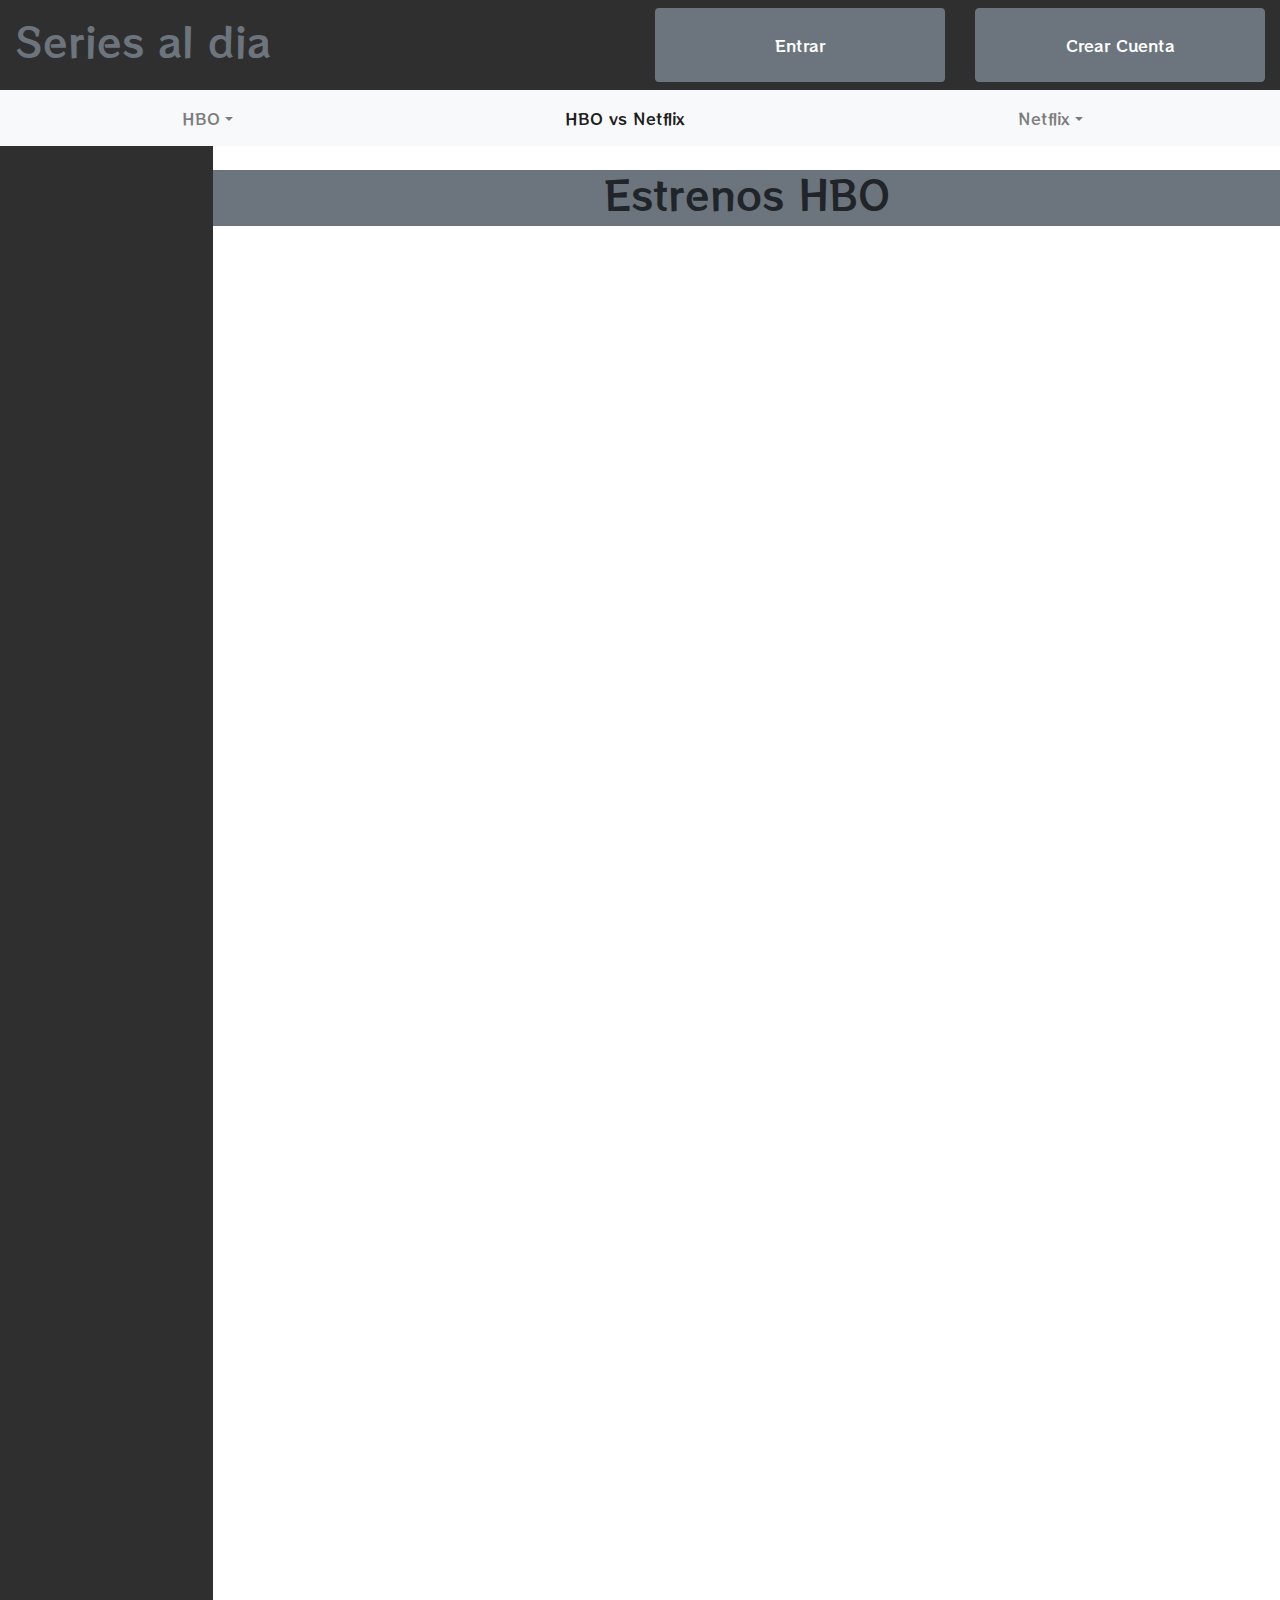
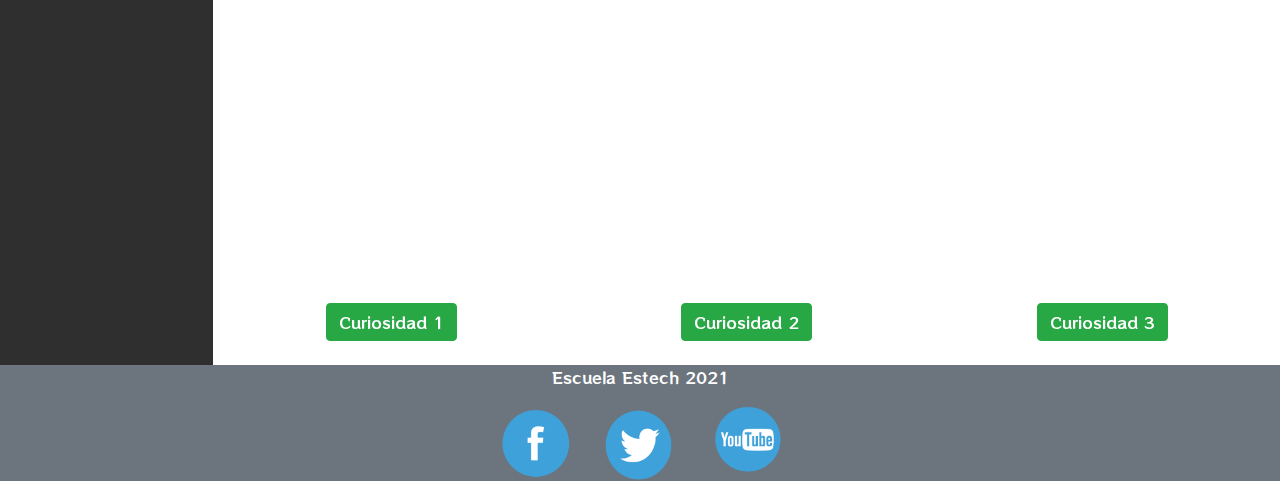
<file: estrenos_hbo.html>
<!DOCTYPE html>
<html lang="es">
<head>
<meta charset="UTF-8">
<meta name="viewport" content="width=device-width, initial-scale=1.0">
<meta http-equiv="X-UA-Compatible" content="ie=edge">
<meta name="Description" content="Enter your description here"/>
<link rel="icon" href="img/favicon.ico">
<link rel="stylesheet" href="https://cdnjs.cloudflare.com/ajax/libs/twitter-bootstrap/4.6.0/css/bootstrap.min.css">
<link rel="stylesheet" href="style.css">
<link href="https://fonts.googleapis.com/css2?family=RocknRoll+One&display=swap" rel="stylesheet">
<title>HBO vs Netflix</title>
</head>
<body>
    <!--Cabecera-->
    <header class="container-fluid">
        <div class="row bg-grey">
            <div class="col-6 align-self-center">
                <h1 class="text-secondary display-5">Series al dia</h1>
            </div>
            <div class="col-6">
                <div class="row justify-content-center">
                    <!--Boton visual-->
                    <div class="col-12 col-md-6"><button class="col-8 col-md-12 btn bg-secondary  text-white py-4 mt-2 mb-2 " data-toggle="modal" data-target="#iniciodeSesion">Entrar</button></div>
                    <div class="col-12 col-md-6"><a class="col-8 col-md-12 btn btn-secondary   py-4 mt-2 mb-2 " href="formulario.html">Crear Cuenta</a></div>
                    <!--Parte emergente-->
                    <div class="modal" id="iniciodeSesion" tabindex="-1">
                        <div class="modal-dialog modal-dialog-centered">
                          <div class="modal-content bg-grey">
                            <div class="modal-header">
                              <h6 class="modal-title text-secondary">Introduzca sus datos</h6>
                                    <button type="button" class="close text-white" data-dismiss="modal">X</button>
                            </div>
                            <div class="modal-body">
                                <form>
                                    <div class="form-group">
                                      <label for="Email" class="text-secondary ">Email del Usuario</label>
                                      <input type="email" class="form-control" id="Email" placeholder="Introduzca su cuenta">
                                    </div>
                                    <div class="form-group">
                                      <label for="Contraseña" class="text-secondary ">Contraseña</label>
                                      <input type="password" class="form-control" id="Contraseña">
                                    </div>
                                  </form>
                            </div>
                            <div class="modal-footer">
                              <button type="button" class="btn btn-secondary" data-dismiss="modal">Salir</button>
                              <button type="button" class="btn btn-secondary">Entrar</button>
                            </div>
                          </div>
                        </div>
                      </div>
                </div>

            </div>
        </div>
    </header>
   
    <!--Menú principal-->
  <div class="container-fluid bg-light"> 
    <nav class="navbar navbar-expand-md navbar-light ">
        <button class="navbar-toggler" type="button" data-toggle="collapse" data-target="#menuPrincipal">
          <span class="navbar-toggler-icon"></span>
        </button>
        <div class="row collapse navbar-collapse" id="menuPrincipal">
            <ul class="col-12 navbar-nav justify-content-around ml-2 ml-md-0">
              <li class="nav-item dropdown">
                <a class="nav-link dropdown-toggle" href="#" data-toggle="dropdown">HBO</a>
                <div class="dropdown-menu">
                  <a class="dropdown-item" href="juegodetronos_hbo.html">Juego de tronos</a>
                  <div class="dropdown-divider"></div>
                  <a class="dropdown-item" href="chernobyl_hbo.html">Chernobyl</a>
                  <div class="dropdown-divider"></div>
                  <a class="dropdown-item" href="friends_hbo.html">Friends</a>
                  <div class="dropdown-divider"></div>
                  <a class="dropdown-item" href="estrenos_hbo.html">Estrenos/Novedades</a>
                </div>
              </li>
              <li class="nav-item  active">
                  <a class="nav-link " href="index.html">HBO vs Netflix</a>
              </li>
              <li class="nav-item dropdown ">
                  <a class="nav-link dropdown-toggle" href="#" data-toggle="dropdown">Netflix</a>
                  <div class="dropdown-menu">
                    <a class="dropdown-item" href="peakyblinders_netflix.html">Peaky Blinders</a>
                    <div class="dropdown-divider"></div>
                    <a class="dropdown-item" href="breakingbad_netflix.html">Breaking Bad</a>
                    <div class="dropdown-divider"></div>
                    <a class="dropdown-item" href="strangerthings_netflix.html">Stranger Things</a>
                    <div class="dropdown-divider"></div>
                    <a class="dropdown-item" href="estrenos_netflix.html">Estrenos/Novedades</a>
                  </div>
                </li>
            </ul>
          </div>
      </nav>
  </div> 

    <!--Menú lateral + contenido principal de la página-->
    <div class="container-fluid">
        <main class="row">
          <!--Menu lateral-->
            <nav class="navbar col-md-3 col-xl-2 bg-grey navbar-dark align-items-start 	d-none d-md-block">
                
            </nav>
         
          <!--Contenido principal-->
          <article class="col-md-9 col-xl-10 px-0 my-xl-4">
              <section class="container-fluid container-xl ">
                    <div class="row bg-secondary text-center"> 
                        <div class="col-12"><h1>Estrenos HBO</h1></div>
                    </div>
                
                    <div class="row">
                        <div class="embed-responsive embed-responsive-16by9 d-none d-none d-md-block">
                            <iframe class="embed-responsive-item" src="https://www.youtube.com/embed/uVZzZJoeOr4" frameborder="0" allow="accelerometer; autoplay; clipboard-write; encrypted-media; gyroscope; picture-in-picture" allowfullscreen></iframe>
                            </div>
                        <div class="col-12 d-md-none"><img src="img/cabeceraEstrenosHbo.jpg" alt="Logo Hbo" class="w-100"></div>
                    </div>
                
                    <div class="row text-white-50">
                        <div class="col-12 col-xl-6">
                            <h3>MAYANS M.C (temporada 3)</h3>
                            <div class="row">
                                <div class="col-md-6 col-xl-12 d-none d-md-block embed-responsive embed-responsive-16by9">
                                    
                                    <iframe class="embed-responsive-item" src="https://www.youtube.com/embed/F-hw3fzy1QE" frameborder="0" allow="accelerometer; autoplay; clipboard-write; encrypted-media; gyroscope; picture-in-picture" allowfullscreen></iframe>
                                </div>
                                <div class="col-4 d-md-none">
                                    <img src="img/mayaEstrenoHBO.jpg" alt="Serie MAYANS M.C" class="img-fluid">
                                </div>
                                <div class="col-8 col-md-6 col-xl-12">
                                    Mayans M.C. es el nuevo capítulo de la saga de Hijos de la anarquía. La serie está ambientada en un mundo pos Jax Teller, donde Ezekiel "EZ" Reyes acaba de salir de la cárcel y entra en el club de los Mayans como novato, en la frontera entre México y California. Ahora EZ debe forjar su nueva identidad en una ciudad en la que el sueño americano pudo ser suyo.Prevista para 17 marzo 2021.
                                    
                                </div>
                            </div>
                        </div>
                        <div class="col-12 col-xl-6">
                            <h3>Genera+ion (temporada 1)</h3>
                            <div class="row">
                                <div class="col-md-6 col-xl-12 d-none d-md-block order-md-2 order-xl-1">
                                    <div class="col-md-12 col-xl-12 d-none d-md-block embed-responsive embed-responsive-16by9">
                                        <iframe class="embed-responsive-item" src="https://www.youtube.com/embed/LaW_mdEqwpg" frameborder="0" allow="accelerometer; autoplay; clipboard-write; encrypted-media; gyroscope; picture-in-picture" allowfullscreen></iframe>
                                    </div>
                                </div>
                                <div class="col-4 d-md-none"><img src="img/genratiopnEstrenohbo.jpg" alt="Serie Genera+ion" class="img-fluid">
                                </div>
                                <div class="col-8 col-md-6 col-xl-12 order-md-1 order-xl-2">
                                    Genera+ion es  una oscura pero divertida serie de media hora que sigue a un grupo diverso de estudiantes de secundaria cuya exploración de la sexualidad moderna (con dispositivos y todo) pone a prueba algunas creencias profundamente arraigadas sobre la vida, el amor y la naturaleza de la familia en una comunidad conservadora. Prevista para 11 marzo 2021
                                </div>
                            </div>
                        </div>
                        <div class="col-12 col-xl-6">
                            <h3>Bienvenidos a utmark (temporada 1)</h3>
                            <div class="row">
                                <div class="col-md-6 col-xl-12 d-none d-md-block embed-responsive embed-responsive-16by9">
                                    <iframe class="embed-responsive-item" src="https://www.youtube.com/embed/-GFpfJ-dtew" frameborder="0" allow="accelerometer; autoplay; clipboard-write; encrypted-media; gyroscope; picture-in-picture" allowfullscreen></iframe>
                                </div>
                                <div class="col-4 d-md-none">
                                    <img src="img/welcomeEstrenohbo.jpg" alt="Serie Bienvenidos a utmark" class="img-fluid">
                                </div>
                                <div class="col-8 col-md-6 col-xl-12">
                                    Todo el mundo conoce a todo el mundo en este rincón apartado al norte del norte. Pero los elementos en Utmark son extraños y salvajes, y a los extranjeros no siempre les va bien. Cuando una nueva y optimista maestra se muda al pueblo, llega con la esperanza de empezar de nuevo, pero pronto se dará cuenta de que la única persona que se comporta de forma remotamente madura en este pueblo es una niña de 12 años. Prevista para el 18 de abril.
                                    </div>
                            </div>
                        </div>
                        <div class="col-12 col-xl-6">
                            <h3>MARE OF EASTTOWN  (temporada 1)</h3>
                            <div class="row">
                                <div class="col-md-6 col-xl-12 d-none d-md-block order-md-2 order-xl-1">
                                    <div class="col-md-12 col-xl-6 d-none d-md-block embed-responsive embed-responsive-16by9">
                                        <iframe class="embed-responsive-item" src="https://www.youtube.com/embed/pwaLLEZO6FM" frameborder="0" allow="accelerometer; autoplay; clipboard-write; encrypted-media; gyroscope; picture-in-picture" allowfullscreen></iframe>
                                    </div>
                            </div>
                            <div class="col-4 d-md-none"><img src="img/mareestrenosgbo.jpg" alt="Serie Mare of EASTTOWN" class="img-fluid">
                            </div>
                            <div class="col-8 col-md-6 col-xl-12 order-md-1 order-xl-2">Esta serie limitada está protagonizada por Winslet en el papel de Mare Sheehan, una detective de un pequeño pueblo de Pensilvania que investiga un asesinato local mientras la vida se desmorona a su alrededor. Esta serie es una exploración del lado oscuro de una comunidad unida y una revisión de cómo la familia y las tragedias del pasado pueden definir nuestro presente.Prevista para 19 de abril.</div>
                        </div>
                        </div>
                        <div class="col-12">

                        
                        <div class="row justify-content-around">
                          <div class="col3"><a class="btn btn-success" data-toggle="collapse" href="#collapse">
                              Curiosidad 1
                            </a></div>
                            <div class="col3"><a class="btn btn-success" data-toggle="collapse" href="#collapse2">
                              Curiosidad 2</a></div>
                              
                              <div class="col3"><a class="btn btn-success" data-toggle="collapse" href="#collapse3">
                                  Curiosidad 3
                                  </a></div>
                      </div>
                    </div>
                          <div class="collapse text-dark" id="collapse">
                            <div class="card card-body">
                                HBO no sólo fue el primer canal en ser transmitido vía satélite desde su lanzamiento en Latinoamérica, sino el primero en tener canales multiplex, incorporar tecnología digital de alta definición, grabar en 4K, lanzar una plataforma digital y un servicio “a la carta”.
                            </div>
                          </div>
                          <div class="collapse text-dark" id="collapse2">
                            <div class="card card-body">
                                La generación millennial ya no quieren estar sujetos a un televisor. Ellos son libres y quieren disfrutar donde sea, por eso lanzaron su plataforma HBO GO. Ya no necesitas tener televisión por cable, vaya, ni siquiera un televisor.
                            </div>
                          </div>
                          <div class="collapse text-dark" id="collapse3">
                            <div class="card card-body">
                                El Peabody Award premia la excelencia en radio, televisión y online con base en su calidad, no su popularidad. HBO lo ganó por el documental She’s Nobody’s Baby, de 1981, sobre la evolución del rol femenino durante el siglo XX.
                            </div>
                          </div>                 
            </section>
            </article>
          </main>
        </div>
      <!--Pie de pagina-->
    <footer class="bg-secondary container-fluid">
      <div class="row">
          <p class="col-xl-12 text-white text-center">Escuela Estech 2021</p>
      </div>
      <div class="row justify-content-center">
          <img src="img/facebook.png" alt="Logo Facebook" class="col-2 col-xl-1 img-fluid">
          <img src="img/twitter.png" alt="Logo Twitter" class="col-2 col-xl-1 img-fluid">
          <img src="img/youtube.png" alt="Logo Youtube" class="col-2 col-xl-1 img-fluid">
      </div>
  </footer>
    
    
    <script src="https://cdnjs.cloudflare.com/ajax/libs/jquery/3.5.1/jquery.slim.min.js"></script>
    <script src="https://cdnjs.cloudflare.com/ajax/libs/popper.js/2.6.0/umd/popper.min.js"></script>
    <script src="https://cdnjs.cloudflare.com/ajax/libs/twitter-bootstrap/4.6.0/js/bootstrap.min.js"></script>
</body>
</html>
<!--Maquetacion 3-->
</file>
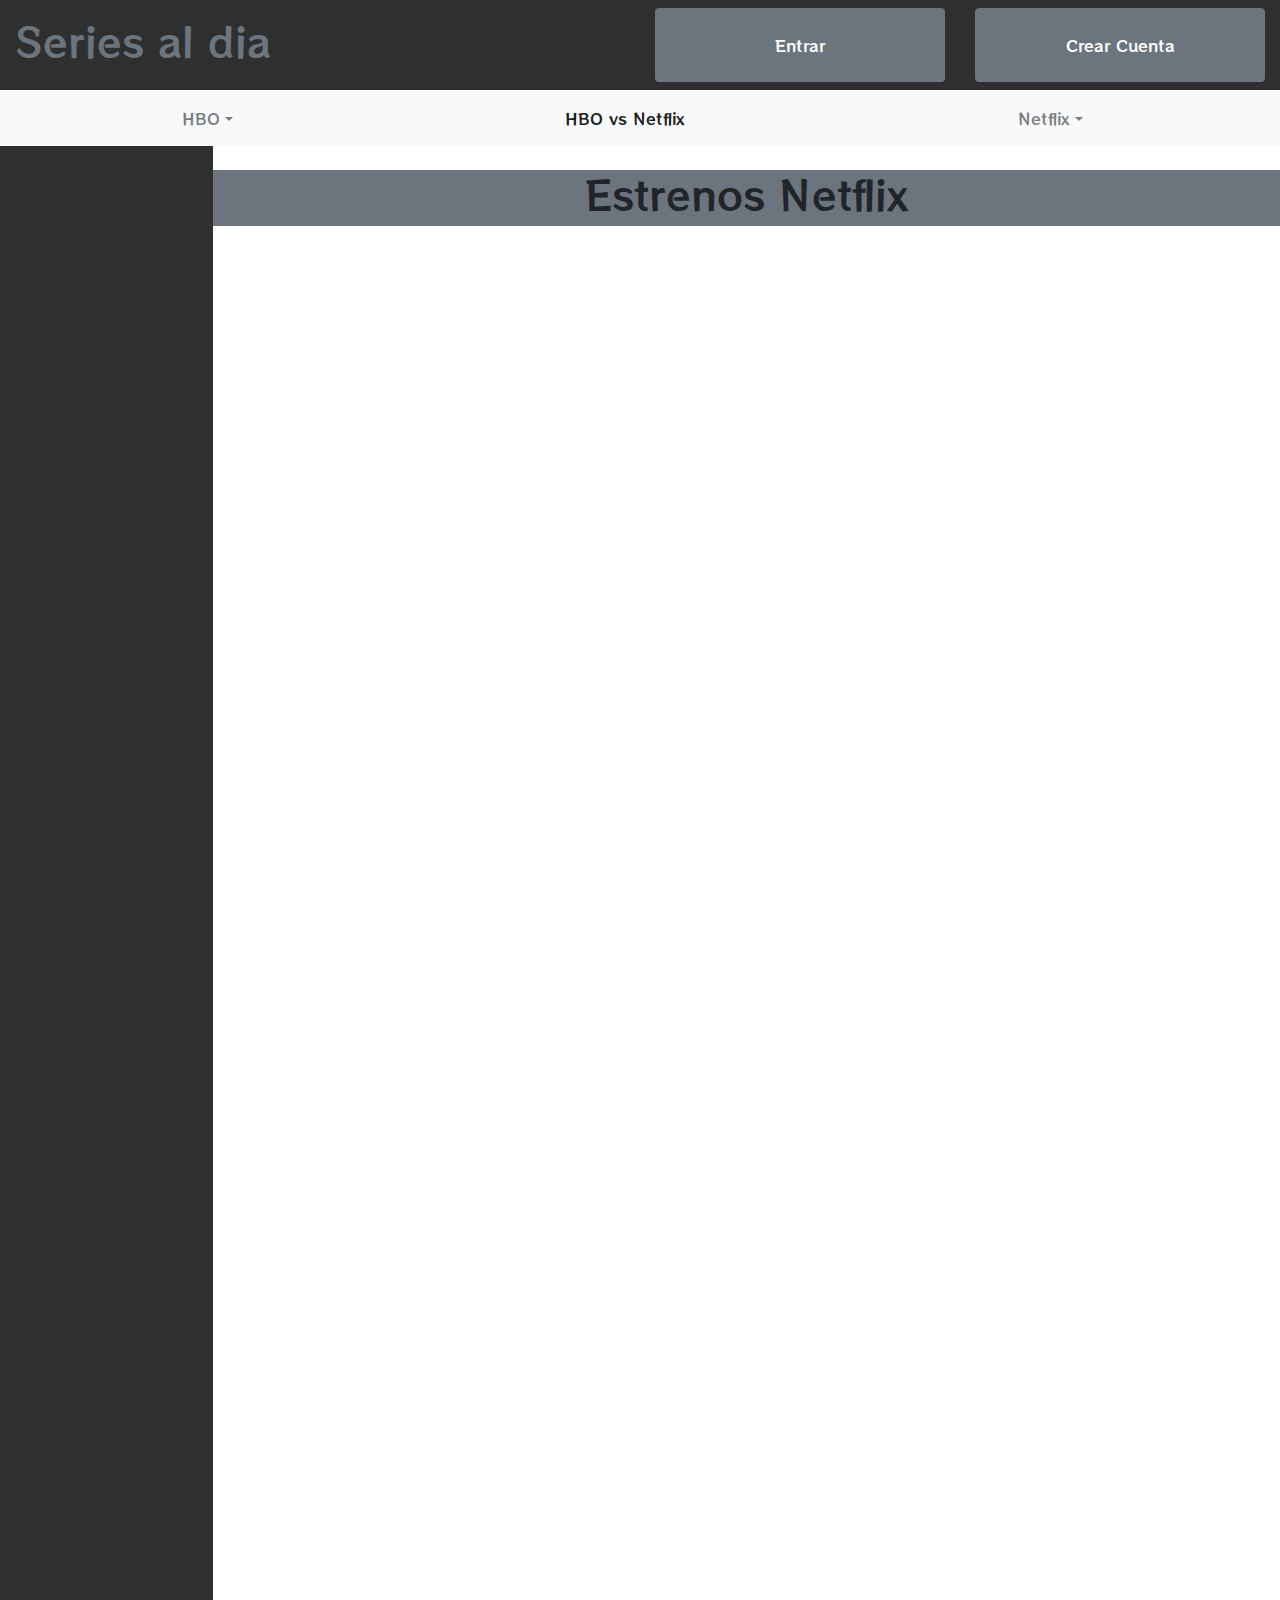
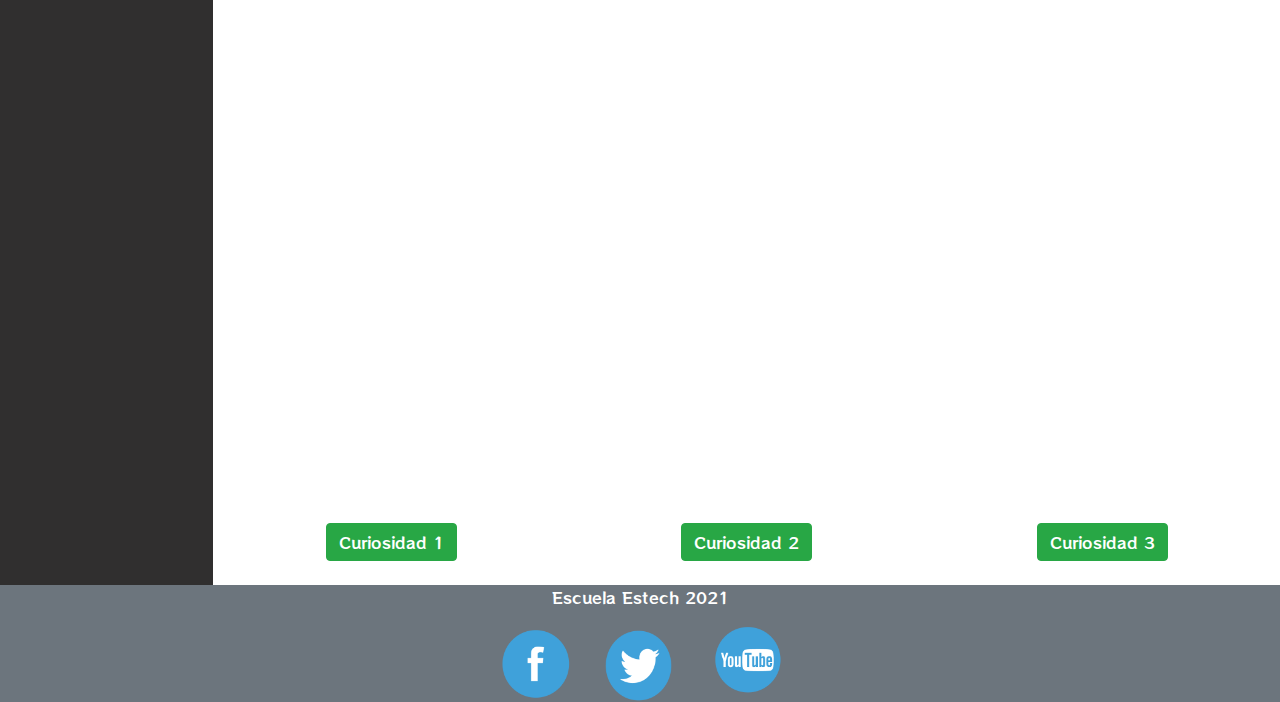
<file: estrenos_netflix.html>
<!DOCTYPE html>
<html lang="es">
<head>
<meta charset="UTF-8">
<meta name="viewport" content="width=device-width, initial-scale=1.0">
<meta http-equiv="X-UA-Compatible" content="ie=edge">
<meta name="Description" content="Enter your description here"/>
<link rel="icon" href="img/favicon.ico">
<link rel="stylesheet" href="https://cdnjs.cloudflare.com/ajax/libs/twitter-bootstrap/4.6.0/css/bootstrap.min.css">
<link rel="stylesheet" href="style.css">
<link href="https://fonts.googleapis.com/css2?family=RocknRoll+One&display=swap" rel="stylesheet">
<title>HBO vs Netflix</title>
</head>
<body>
    <!--Cabecera-->
    <header class="container-fluid">
        <div class="row bg-grey">
            <div class="col-6 align-self-center">
                <h1 class="text-secondary display-5">Series al dia</h1>
            </div>
            <div class="col-6">
                <div class="row justify-content-center">
                    <!--Boton visual-->
                    <div class="col-12 col-md-6"><button class="col-8 col-md-12 btn bg-secondary  text-white py-4 mt-2 mb-2 " data-toggle="modal" data-target="#iniciodeSesion">Entrar</button></div> 
                    <div class="col-12 col-md-6"><a class="col-8 col-md-12 btn btn-secondary   py-4 mt-2 mb-2 " href="formulario.html">Crear Cuenta</a></div>
                    <!--Parte emergente-->
                    <div class="modal" id="iniciodeSesion" tabindex="-1">
                        <div class="modal-dialog modal-dialog-centered">
                          <div class="modal-content bg-grey">
                            <div class="modal-header">
                              <h6 class="modal-title text-secondary">Introduzca sus datos</h6>
                                    <button type="button" class="close text-white" data-dismiss="modal">X</button>
                            </div>
                            <div class="modal-body">
                                <form>
                                    <div class="form-group">
                                      <label for="Email" class="text-secondary ">Email del Usuario</label>
                                      <input type="email" class="form-control" id="Email" placeholder="Introduzca su cuenta">
                                    </div>
                                    <div class="form-group">
                                      <label for="Contraseña" class="text-secondary ">Contraseña</label>
                                      <input type="password" class="form-control" id="Contraseña">
                                    </div>
                                  </form>
                            </div>
                            <div class="modal-footer">
                              <button type="button" class="btn btn-secondary" data-dismiss="modal">Salir</button>
                              <button type="button" class="btn btn-secondary">Entrar</button>
                            </div>
                          </div>
                        </div>
                      </div>
                </div>

            </div>
        </div>
    </header>
   
    <!--Menú principal-->
  <div class="container-fluid bg-light"> 
    <nav class="navbar navbar-expand-md navbar-light ">
        <button class="navbar-toggler" type="button" data-toggle="collapse" data-target="#menuPrincipal">
          <span class="navbar-toggler-icon"></span>
        </button>
        <div class="row collapse navbar-collapse" id="menuPrincipal">
            <ul class="col-12 navbar-nav justify-content-around ml-2 ml-md-0">
              <li class="nav-item dropdown">
                <a class="nav-link dropdown-toggle" href="#" data-toggle="dropdown">HBO</a>
                <div class="dropdown-menu">
                  <a class="dropdown-item" href="juegodetronos_hbo.html">Juego de tronos</a>
                  <div class="dropdown-divider"></div>
                  <a class="dropdown-item" href="chernobyl_hbo.html">Chernobyl</a>
                  <div class="dropdown-divider"></div>
                  <a class="dropdown-item" href="friends_hbo.html">Friends</a>
                  <div class="dropdown-divider"></div>
                  <a class="dropdown-item" href="estrenos_hbo.html">Estrenos/Novedades</a>
                </div>
              </li>
              <li class="nav-item  active">
                  <a class="nav-link " href="index.html">HBO vs Netflix</a>
              </li>
              <li class="nav-item dropdown ">
                  <a class="nav-link dropdown-toggle" href="#" data-toggle="dropdown">Netflix</a>
                  <div class="dropdown-menu">
                    <a class="dropdown-item" href="peakyblinders_netflix.html">Peaky Blinders</a>
                    <div class="dropdown-divider"></div>
                    <a class="dropdown-item" href="breakingbad_netflix.html">Breaking Bad</a>
                    <div class="dropdown-divider"></div>
                    <a class="dropdown-item" href="strangerthings_netflix.html">Stranger Things</a>
                    <div class="dropdown-divider"></div>
                    <a class="dropdown-item" href="estrenos_netflix.html">Estrenos/Novedades</a>
                  </div>
                </li>
            </ul>
          </div>
      </nav>
  </div> 

    <!--Menú lateral + contenido principal de la página-->
    <div class="container-fluid">
        <main class="row">
          <!--Menu lateral-->
            <nav class="navbar col-md-3 col-xl-2 bg-grey navbar-dark align-items-start 	d-none d-md-block">
                
            </nav>
         
          <!--Contenido principal-->
          <article class="col-md-9 col-xl-10 px-0 my-xl-4">
              <section class="container-fluid container-xl ">
                    <div class="row bg-secondary text-center"> 
                        <div class="col-12"><h1>Estrenos Netflix</h1></div>
                    </div>
                
                    <div class="row">
                        <div class="embed-responsive embed-responsive-16by9 d-none d-none d-md-block">
                            
                            <iframe class="embed-responsive-item" src="https://www.youtube.com/embed/GH6dG3AB3AQ" frameborder="0" allow="accelerometer; autoplay; clipboard-write; encrypted-media; gyroscope; picture-in-picture" allowfullscreen></iframe>
                            </div>
                        <div class="col-12 d-md-none"><img src="img/cabeceraEstrenosNetflix.jpg" alt="Logo Netflix" class="w-100"></div>
                    </div>
                
                    <div class="row text-white-50">
                        <div class="col-12 col-xl-6">
                            <h3>La casa de papel (temporada 5)</h3>
                            <div class="row">
                                <div class="col-md-6 col-xl-12 d-none d-md-block embed-responsive embed-responsive-16by9">
                                    
                                    <iframe class="embed-responsive-item" src="https://www.youtube.com/embed/GZD8pBF9J2E" frameborder="0" allow="accelerometer; autoplay; clipboard-write; encrypted-media; gyroscope; picture-in-picture" allowfullscreen></iframe>
                                </div>
                                <div class="col-4 d-md-none">
                                    <img src="img/casadepapelEstrenoNetflix.jpg" alt="Serie Casa de papel" class="img-fluid">
                                </div>
                                <div class="col-8 col-md-6 col-xl-12">
                                    Un misterioso hombre conocido como «El Profesor» está planeando el mayor atraco de la historia: entrar en la Fábrica Nacional de Moneda y Timbre e imprimir 2400 millones de euros. Para llevar a cabo este ambicioso plan, recluta a un equipo de ocho personas con ciertas habilidades y que no tienen nada que perder. Este equipo requiere de once días de reclusión en la Fábrica, durante los cuales tendrán que lidiar con las fuerzas de élite de la policía y sesenta y siete rehenes.Prefista para 2021
                                </div>
                            </div>
                        </div>
                        <div class="col-12 col-xl-6">
                            <h3>Elite (temporada 4)</h3>
                            <div class="row">
                                <div class="col-md-6 col-xl-12 d-none d-md-block order-md-2 order-xl-1">
                                    <div class="col-md-12 col-xl-12 d-none d-md-block embed-responsive embed-responsive-16by9">
                                        <iframe class="embed-responsive-item" src="https://www.youtube.com/embed/4SwrEGzDGks?controls=0" frameborder="0" allow="accelerometer; autoplay; clipboard-write; encrypted-media; gyroscope; picture-in-picture" allowfullscreen></iframe>
                                    </div>
                                </div>
                                <div class="col-4 d-md-none"><img src="img/eliteEstrenoNetflix.jpg" alt="Serie Elite" class="img-fluid">
                                </div>
                                <div class="col-8 col-md-6 col-xl-12 order-md-1 order-xl-2">
                                    Élite narra la vida de un grupo de estudiantes de un exclusivo colegio privado, al que llegan tres nuevos alumnos becados de clase humilde, provocando una confrontación entre ricos y pobres que desemboca en asesinatos y desapariciones de alumnos. La serie explora diversos conceptos asociados con los dramas adolescentes. La principal característica de la serie Élite es que por una parte se muestran clichés adolescentes, pero al mismo tiempo se presentan otros temas más progresivos que normalmente no son tratados en las ficciones sobre adolescentes: diversidad sexual, diferencias culturales, drogas, enfermedades, acoso, uso de redes sociales, corrupción, asesinatos, robos, etc.Prevista para 2022.</div>
                            </div>
                        </div>
                        <div class="col-12 col-xl-6">
                            <h3>Peaky Blinders (temporada 6)</h3>
                            <div class="row">
                                <div class="col-md-6 col-xl-12 d-none d-md-block embed-responsive embed-responsive-16by9">
                                    <iframe class="embed-responsive-item" src="https://www.youtube.com/embed/5ZED0Yunxms" frameborder="0" allow="accelerometer; autoplay; clipboard-write; encrypted-media; gyroscope; picture-in-picture" allowfullscreen></iframe>
                                </div>
                                <div class="col-4 d-md-none">
                                    <img src="img/peakyBlidersEstrenoNetflix.jpg" alt="Serie Peaky Blinders" class="img-fluid">
                                </div>
                                <div class="col-8 col-md-6 col-xl-12">
                                    Una familia de gánsteres irlandeses de origen gitano asentada en Birmingham, los Peaky Blinders, justo después de la Primera Guerra Mundial, dirige un local de apuestas hípicas en la ciudad. Las acciones del ambicioso y peligroso jefe de la banda Tommy Shelby llaman la atención del Inspector jefe Chester Campbell, un detective de la Real Policía Irlandesa que es enviado por Winston Churchill desde Belfast a Birmingham donde había sido enviado a limpiar la ciudad del Ejército Republicano Irlandés (IRA), comunistas, pandillas y delincuentes comunes. Prevista para final de 2021.</div>
                            </div>
                        </div>
                        <div class="col-12 col-xl-6">
                            <h3>Stranger Things (temporada 4)</h3>
                            <div class="row">
                                <div class="col-md-6 col-xl-12 d-none d-md-block order-md-2 order-xl-1">
                                    <div class="col-md-12 col-xl-12 d-none d-md-block embed-responsive embed-responsive-16by9">
                                        <iframe class="embed-responsive-item" src="https://www.youtube.com/embed/CJ4Yv3hSXEk" frameborder="0" allow="accelerometer; autoplay; clipboard-write; encrypted-media; gyroscope; picture-in-picture" allowfullscreen></iframe>
                                    </div>
                                </div>
                                <div class="col-4 d-md-none"><img src="img/eliteEstrenoNetflix.jpg" alt="Serie Stranger Things" class="img-fluid">
                                </div>
                                <div class="col-8 col-md-6 col-xl-12 order-md-1 order-xl-2">
                                    La historia arranca durante la década de los 80, en el pueblo ficticio de Hawkins, Indiana, cuando un niño llamado Will Byers desaparece misteriosamente, hecho que destapa los extraños sucesos que tienen lugar en la zona, producto de una serie de experimentos que realiza el gobierno en un laboratorio científico cercano. Además, en la ciudad aparecen fuerzas sobrenaturales inquietantes y una niña muy extraña. Ella, junto con los amigos de Will, se encargará de buscarlo, sin imaginar lo que tendrán que enfrentar para encontrarlo. Inadvertidamente, crearon un portal a una dimensión alternativa llamada "Upside Down" ("El Otro Lado"). La influencia del Otro Lado comienza a afectar a los desconocidos residentes de Hawkins de manera calamitosa. Prevista para verano de 2021</div>
                            </div>
                        </div>
                        </div>
                        
                        <div class="row justify-content-around">
                            <div class="col3"><a class="btn btn-success" data-toggle="collapse" href="#collapse">
                                Curiosidad 1
                              </a></div>
                              <div class="col3"><a class="btn btn-success" data-toggle="collapse" href="#collapse2">
                                Curiosidad 2</a></div>
                                
                                <div class="col3"><a class="btn btn-success" data-toggle="collapse" href="#collapse3">
                                    Curiosidad 3
                                    </a></div>
                        </div>
                          <div class="collapse" id="collapse">
                            <div class="card card-body">
                                Los empleados de Netflix deben comprometerse a nunca revelar las locaciones donde almacenan los DVD’s. Entre sus empleados, se encuentran los inspectores, que están encargados de inspeccionar y limpiar cada DVD que posee la compañía. Un sólo inspector llega a inspeccionar 650 DVD’s en una hora, que harían un total de 5.200 DVD’s por día de trabajo.
                            </div>
                          </div>
                          <div class="collapse" id="collapse2">
                            <div class="card card-body">
                                Para testear el funcionamiento de sus servicios, Netflix realizó una película propia que todavía se encuentra en su catálogo. Su nombre es “Example Movie” (Película de Ejemplo) y fue rodada en una de las oficinas principales de la compañía. Contiene escenas bizarras y muy extrañas. Se cree que se utilizó para testear la cantidad de cuadros por segundo estándar.
                            </div>
                          </div>
                          <div class="collapse" id="collapse3">
                            <div class="card card-body">
                                Blockbuster, que alguna vez fue el principal servicio de alquiler de videos en el mundo y llegó a tener más de 9.000 tiendas, rechazó varias veces ofertas para comprar Netflix. Una de ellas, era de tan sólo 50 millones de dólares. Hoy en día, Netflix vale 20 mil millones.
                            </div>
                          </div>
            </section>
            </article>
          </main>
        </div>
      <!--Pie de pagina-->
    <footer class="bg-secondary container-fluid">
      <div class="row">
          <p class="col-xl-12 text-white text-center">Escuela Estech 2021</p>
      </div>
      <div class="row justify-content-center">
          <img src="img/facebook.png" alt="Logo Facebook" class="col-2 col-xl-1 img-fluid">
          <img src="img/twitter.png" alt="Logo Twitter" class="col-2 col-xl-1 img-fluid">
          <img src="img/youtube.png" alt="Logo Youtube" class="col-2 col-xl-1 img-fluid">
      </div>
  </footer>
    
    
    <script src="https://cdnjs.cloudflare.com/ajax/libs/jquery/3.5.1/jquery.slim.min.js"></script>
    <script src="https://cdnjs.cloudflare.com/ajax/libs/popper.js/2.6.0/umd/popper.min.js"></script>
    <script src="https://cdnjs.cloudflare.com/ajax/libs/twitter-bootstrap/4.6.0/js/bootstrap.min.js"></script>
</body>
</html>
<!--Maquetacion 3-->
</file>
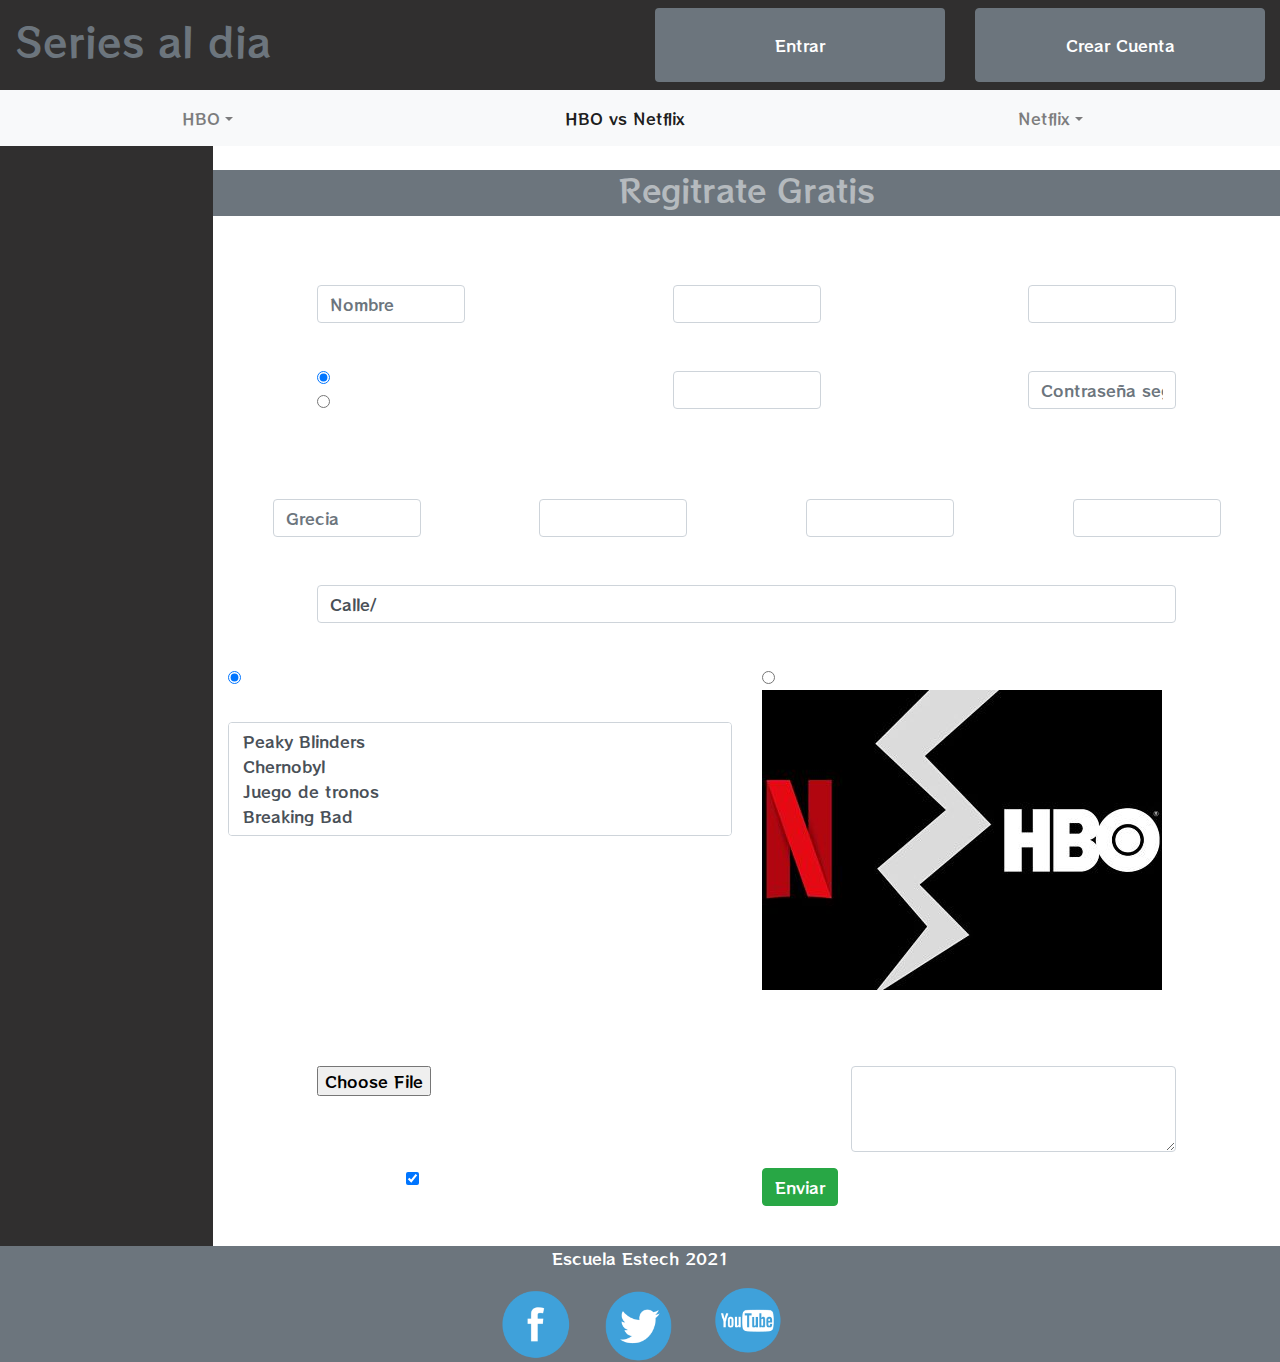
<file: formulario.html>
<!DOCTYPE html>
<html lang="es">
<head>
<meta charset="UTF-8">
<meta name="viewport" content="width=device-width, initial-scale=1.0">
<meta http-equiv="X-UA-Compatible" content="ie=edge">
<meta name="Description" content="Enter your description here"/>
<link rel="icon" href="img/favicon.ico">
<link rel="stylesheet" href="https://cdnjs.cloudflare.com/ajax/libs/twitter-bootstrap/4.6.0/css/bootstrap.min.css">
<link rel="stylesheet" href="style.css">
<link href="https://fonts.googleapis.com/css2?family=RocknRoll+One&display=swap" rel="stylesheet">
<title>HBO vs Netflix</title>
</head>
<body>
    <!--Cabecera-->
    <header class="container-fluid">
        <div class="row bg-grey">
            <div class="col-6 align-self-center">
                <h1 class="text-secondary display-5">Series al dia</h1>
            </div>
            <div class="col-6">
                <div class="row justify-content-center">
                    <!--Boton visual-->
                    <div class="col-12 col-md-6"><button class="col-8 col-md-12 btn bg-secondary  text-white py-4 mt-2 mb-2 " data-toggle="modal" data-target="#iniciodeSesion">Entrar</button></div>
                    <div class="col-12 col-md-6"><a class="col-8 col-md-12 btn btn-secondary   py-4 mt-2 mb-2 " href="formulario.html">Crear Cuenta</a></div>
                    <!--Parte emergente-->
                    <div class="modal" id="iniciodeSesion" tabindex="-1">
                        <div class="modal-dialog modal-dialog-centered">
                          <div class="modal-content bg-grey">
                            <div class="modal-header">
                              <h6 class="modal-title text-secondary">Introduzca sus datos</h6>
                                    <button type="button" class="close text-white" data-dismiss="modal">X</button>
                            </div>
                            <div class="modal-body">
                                <form>
                                    <div class="form-group">
                                      <label for="Email" class="text-secondary ">Email del Usuario</label>
                                      <input type="email" class="form-control" id="Email" placeholder="Introduzca su cuenta">
                                    </div>
                                    <div class="form-group">
                                      <label for="Contraseña" class="text-secondary ">Contraseña</label>
                                      <input type="password" class="form-control" id="Contraseña">
                                    </div>
                                  </form>
                            </div>
                            <div class="modal-footer">
                              <button type="button" class="btn btn-secondary" data-dismiss="modal">Salir</button>
                              <button type="button" class="btn btn-secondary">Entrar</button>
                            </div>
                          </div>
                        </div>
                      </div>
                </div>

            </div>
        </div>
    </header>
   
    <!--Menú principal-->
  <div class="container-fluid bg-light"> 
    <nav class="navbar navbar-expand-md navbar-light ">
        <button class="navbar-toggler" type="button" data-toggle="collapse" data-target="#menuPrincipal">
          <span class="navbar-toggler-icon"></span>
        </button>
        <div class="row collapse navbar-collapse" id="menuPrincipal">
            <ul class="col-12 navbar-nav justify-content-around ml-2 ml-md-0">
              <li class="nav-item dropdown">
                <a class="nav-link dropdown-toggle" href="#" data-toggle="dropdown">HBO</a>
                <div class="dropdown-menu">
                  <a class="dropdown-item" href="juegodetronos_hbo.html">Juego de tronos</a>
                  <div class="dropdown-divider"></div>
                  <a class="dropdown-item" href="chernobyl_hbo.html">Chernobyl</a>
                  <div class="dropdown-divider"></div>
                  <a class="dropdown-item" href="friends_hbo.html">Friends</a>
                  <div class="dropdown-divider"></div>
                  <a class="dropdown-item" href="estrenos_hbo.html">Estrenos/Novedades</a>
                </div>
              </li>
              <li class="nav-item  active">
                  <a class="nav-link " href="index.html">HBO vs Netflix</a>
              </li>
              <li class="nav-item dropdown ">
                  <a class="nav-link dropdown-toggle" href="#" data-toggle="dropdown">Netflix</a>
                  <div class="dropdown-menu">
                    <a class="dropdown-item" href="peakyblinders_netflix.html">Peaky Blinders</a>
                    <div class="dropdown-divider"></div>
                    <a class="dropdown-item" href="breakingbad_netflix.html">Breaking Bad</a>
                    <div class="dropdown-divider"></div>
                    <a class="dropdown-item" href="strangerthings_netflix.html">Stranger Things</a>
                    <div class="dropdown-divider"></div>
                    <a class="dropdown-item" href="estrenos_netflix.html">Estrenos/Novedades</a>
                  </div>
                </li>
            </ul>
          </div>
      </nav>
  </div> 

    <!--Menú lateral + contenido principal de la página-->
    <div class="container-fluid">
        <main class="row">
          <!--Menu lateral-->
            <nav class="navbar col-md-3 col-xl-2 bg-grey navbar-dark align-items-start 	d-none d-md-block">
            </nav>
         
          <!--Contenido principal-->
          <article class="col-md-9 col-xl-10 px-0 my-xl-4">
                
                <main class="container-fluid container-xl text-white-50">
                    <div class="row">
                        <div class="col-12 bg-secondary text-center" id="trailer"><h2>Regitrate Gratis</h2></div>
                    </div>
                    
                        <h4 class="text-center">Datos personales</h4>

                        <form action="post">
                        <div class="form-group">
                            <div class="row justify-content-around">
                                <div class="col-md-3 col-xl-2">
                                     <label for="Nombre">Nombre</label>
                                     <input type="text" class="form-control" id="Nombre" placeholder="Nombre">
                                </div>
                                <div class="col-md-3 col-xl-2">
                                    <label for="Nombre">Apellido</label>
                                    <input type="text" class="form-control" id="Apellido">
                                </div>
                                <div class="col-md-8 col-xl-2">
                                     <label for="usu">Usuario</label>
                                     <input type="text" class="form-control" id="usu">
                                    </div>
                            </div>
                            </div>
                            <div class="form-group">
                            <div class="row justify-content-around">
                                <div class="col-6 col-md-3 col-xl-2">
                                    <div class="form-check">
                                        <h6>Sexo</h6>
                                        <input class="form-check-input" type="radio" name="radio"  value="Men" checked>
                                        <label class="form-check-label" for="radio">Hombre
                                        </label>
                                      </div>
                                      <div class="form-check">
                                        <input class="form-check-input" type="radio" name="radio" value="Women">
                                        <label class="form-check-label" for="radio">Mujer</label>
                                      </div>
                                </div>
                                <figure class="col-6 d-md-none"><img src="img/hboVsNetflix.jpg" alt="Logo Hbo y Netflix" class="img-fluid"></figure>
                                <div class="col-md-3 col-xl-2">
                                    <label for="email">Email</label>
                                    <input type="email" class="form-control" id="email">
                                </div>
                                <div class="col-md-8 col-xl-2">
                                    <label for="pass">Contraseña</label>
                                    <input type="password" class="form-control" id="pass" placeholder="Contraseña segura">
                                </div>
                            </div>
                            </div>
                            <h4 class="text-center">Direccion</h4>
                            <div class="form-group">
                                <div class="row justify-content-around">
                                    <div class="col-md-5 col-xl-2">
                                         <label for="pais">Pais</label>
                                         <input type="text" class="form-control" id="Nombre" placeholder="Grecia">
                                    </div>
                                    <div class="col-md-5 col-xl-2">
                                        <label for="Provincia">Provincia</label>
                                        <input type="text" class="form-control" id="Provincia">
                                    </div>
                                    <div class="col-md-5 col-xl-2">
                                         <label for="Localidad">Localidad</label>
                                         <input type="text" class="form-control" id="Localidad">
                                        </div>
                                        <div class="col-md-5 col-xl-2">
                                            <label for="CP">Código Postal</label>
                                            <input type="number" class="form-control" id="CP">
                                        </div>
                                </div>
                                
                                </div>
                                <div class="form-group">
                                    <div class="row justify-content-center">
                                        <div class="col-md-8 col-xl-10">
                                             <label for="pais">Direccion</label>
                                             <input type="text" class="form-control" id="Nombre" value="Calle/">
                                        </div>
                                        
                                    </div>

                                    </div>
                            <h6 class="text-center">Noticias</h6>
                            <div class="row">
                                <div class="col-md-6 col-xl-12">
                            <div class="row justify-content-around">
                                <div class="col-md-12 col-xl-6">
                                    <div class="form-check">
                                        <input class="form-check-input" type="radio" name="radio1"  value="todas" checked>
                                        <label class="form-check-label" for="radio1">Recibir las de todas las series
                                        </label>
                                      </div>
                                    </div>
                                    <div class="col-md-12 col-xl-6">
                                      <div class="form-check">
                                        <input class="form-check-input" type="radio" name="radio1" value="algunas">
                                        <label class="form-check-label" for="radio">Solo recibir las favoritas</label>
                                      </div>
                                    </div>
                            </div>
                        </div>
                            <div class="col-md-6 col-xl-12">
                            <div class="form-group">
                                <div class="row">
                                    <div class="col-md-12 col-xl-6">
                                <label for="exampleFormControlSelect2">Elige</label>
                                <select multiple class="form-control" id="exampleFormControlSelect2">
                                  <option>Peaky Blinders</option>
                                  <option>Chernobyl</option>
                                  <option>Juego de tronos</option>
                                  <option>Breaking Bad</option>
                                  <option>Stranger Things</option>
                                  <option>Friends</option>
                                </select>
                                </div>
                                <div class="col-xl-6 d-none d-xl-block">
                                    <img src="img/hboVsNetflix.jpg" alt="Logos Hbo y Netflix">
                                </div>
                                </div>
                              </div>
                            </div>
                            </div>

                        
                              <h6 class="text-center">Datos Personales (Opcional)</h6>
                              
                              <div class="form-group">
                                  <div class="row justify-content-around">
                                      <div class="col-md-6 col-xl-4">
                                    <label for="foto">Añadir foto de perfil</label>
                                    <input type="file" class="form-control-file" id="foto">
                                    </div>

                                    <div class="col-md-6 col-xl-4">
                                        <label for="exampleFormControlTextarea1">Breve comentario sobre ti...</label>
                                <textarea class="form-control" id="exampleFormControlTextarea1" rows="3"></textarea>
                                    </div>
                                    
                                  </div>
                                
                              </div>

                              
                              <div class="form-group">
                                  <div class="row justify-content-center">
                                  <div class="col-md-6 col-xl-4">
                              <div class="form-check">
                                <input class="form-check-input" type="checkbox" value="yes" id="defaultCheck1" checked>
                                <label class="form-check-label" for="defaultCheck1">Recibir notificaciones por gmail</label>
                              </div>
                            </div>
                            <div class="col-md-6 col-xl-4">
                              <button type="submit" class="btn btn-success">Enviar</button>
                        </div>
                    </div>
                  
                        </form>
                          
                    
                       
                                    
                </main>
                

            </article>
          </main>
        </div>
      <!--Pie de pagina-->
    <footer class="bg-secondary container-fluid">
      <div class="row">
          <p class="col-xl-12 text-white text-center">Escuela Estech 2021</p>
      </div>
      <div class="row justify-content-center">
          <img src="img/facebook.png" alt="Logo Facebook" class="col-2 col-xl-1 img-fluid">
          <img src="img/twitter.png" alt="Logo Twitter" class="col-2 col-xl-1 img-fluid">
          <img src="img/youtube.png" alt="Logo Youtube" class="col-2 col-xl-1 img-fluid">
      </div>
  </footer>
    
    
    <script src="https://cdnjs.cloudflare.com/ajax/libs/jquery/3.5.1/jquery.slim.min.js"></script>
    <script src="https://cdnjs.cloudflare.com/ajax/libs/popper.js/2.6.0/umd/popper.min.js"></script>
    <script src="https://cdnjs.cloudflare.com/ajax/libs/twitter-bootstrap/4.6.0/js/bootstrap.min.js"></script>
</body>
</html>
<!--Maquetacion 2-->
</file>
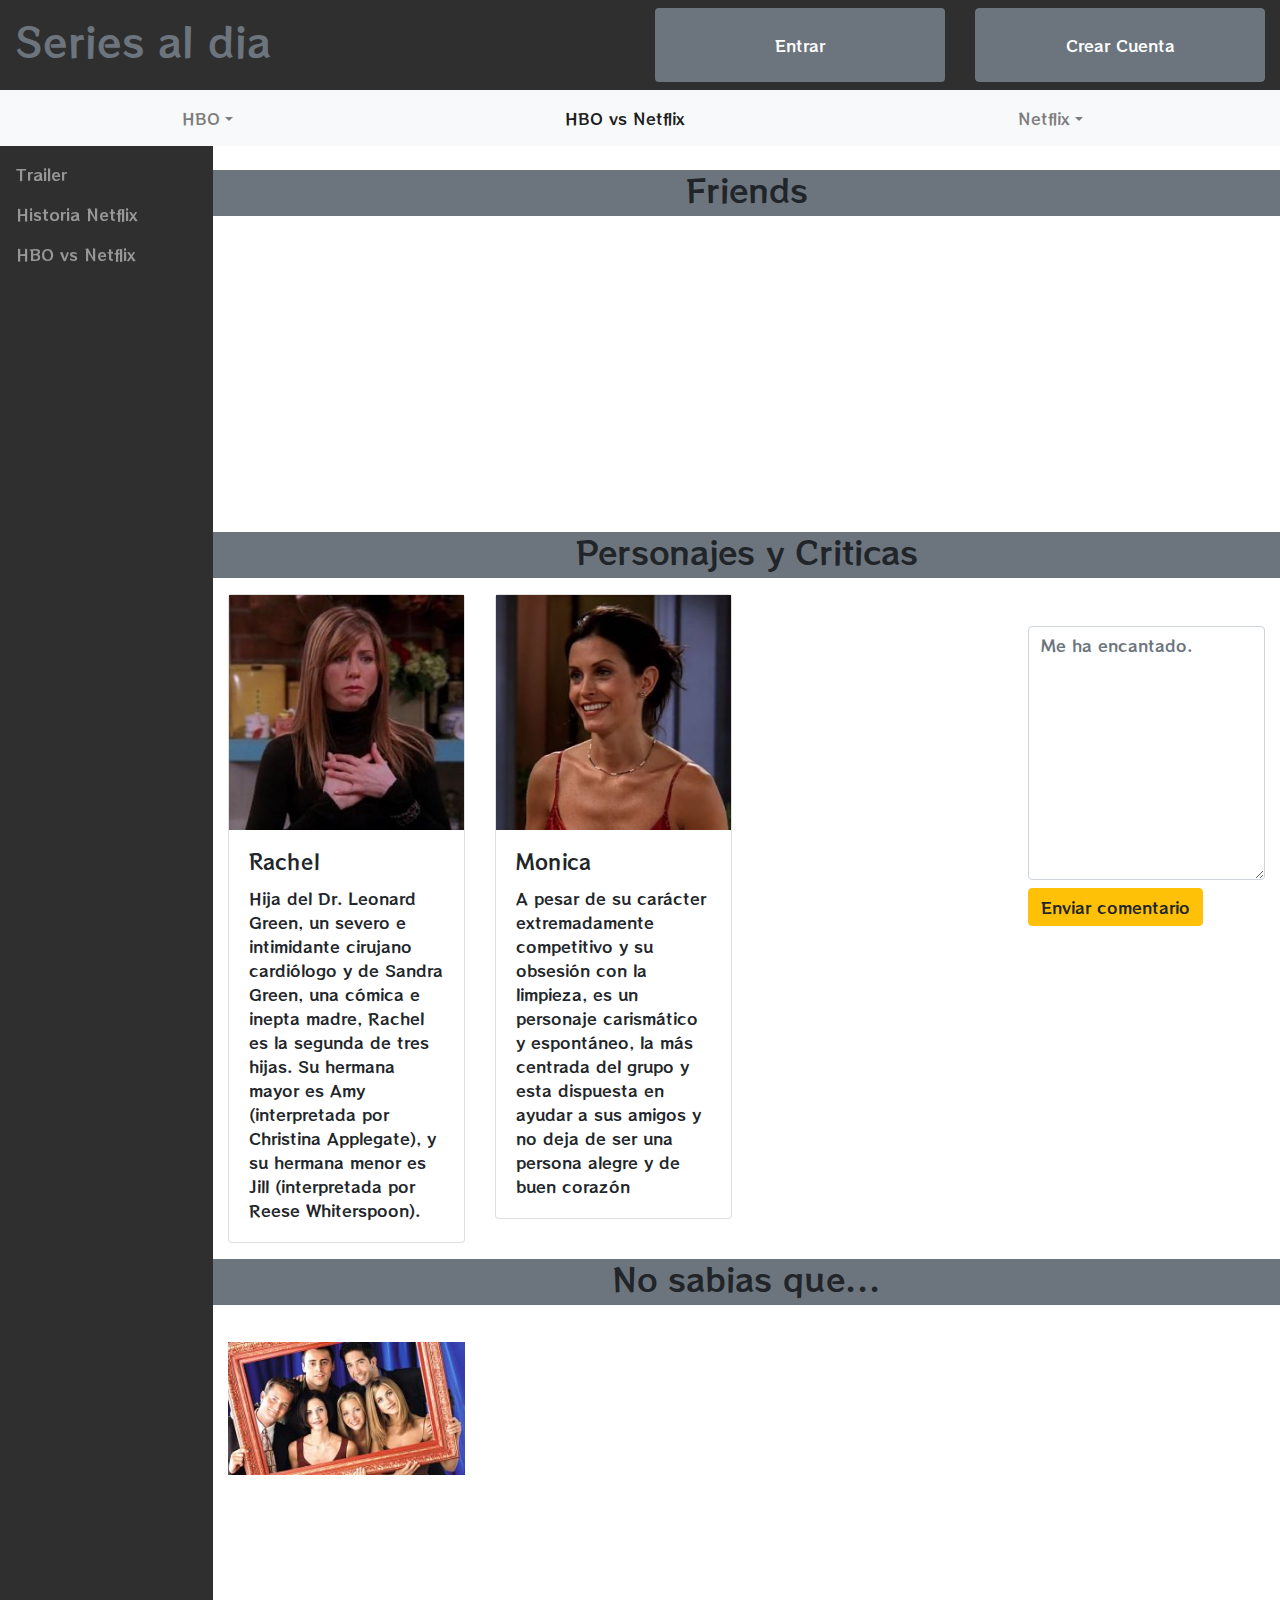
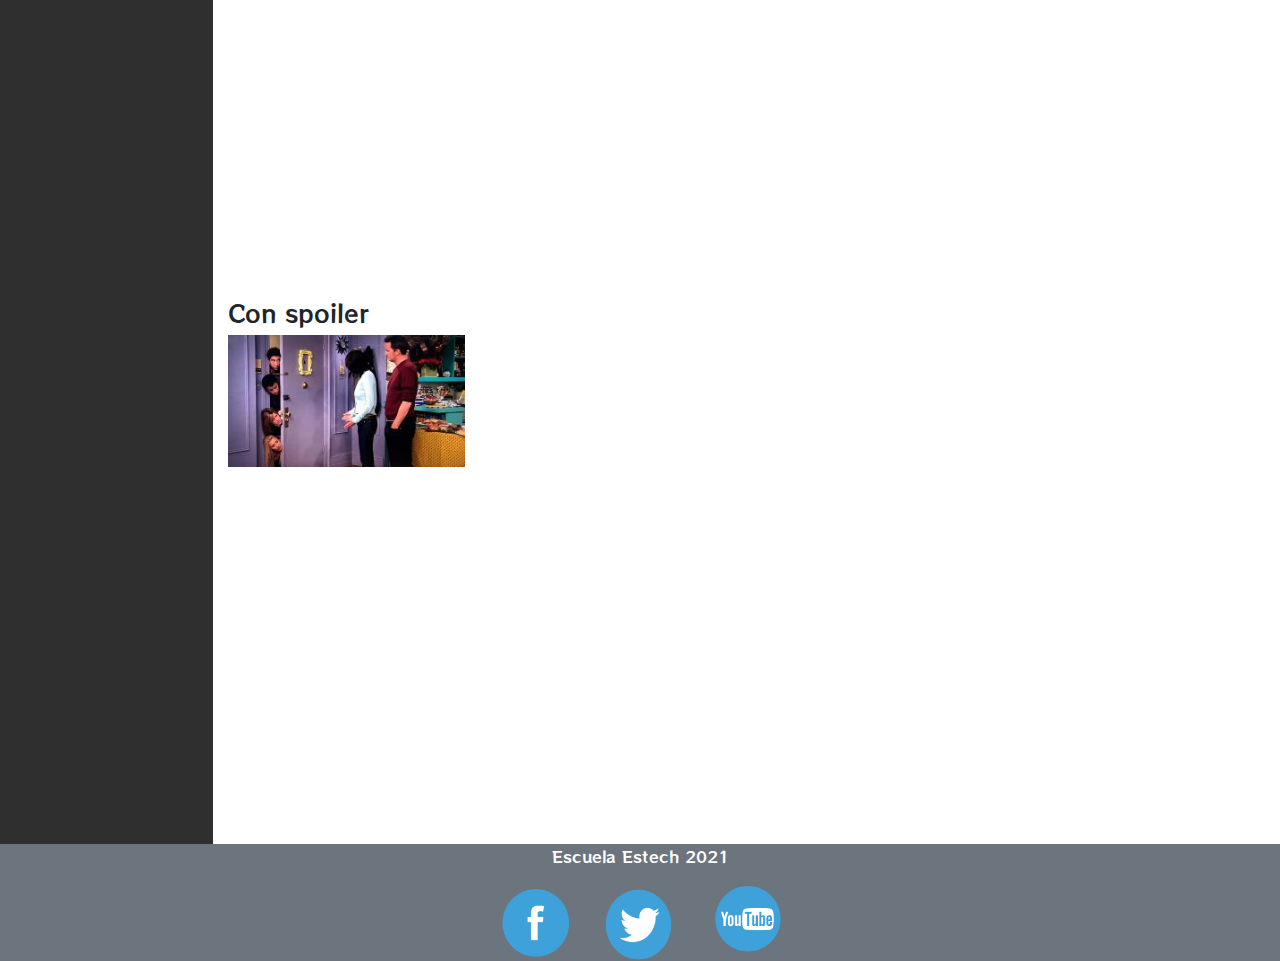
<file: friends_hbo.html>
<!DOCTYPE html>
<html lang="es">
<head>
<meta charset="UTF-8">
<meta name="viewport" content="width=device-width, initial-scale=1.0">
<meta http-equiv="X-UA-Compatible" content="ie=edge">
<meta name="Description" content="Enter your description here"/>
<link rel="icon" href="img/favicon.ico">
<link rel="stylesheet" href="https://cdnjs.cloudflare.com/ajax/libs/twitter-bootstrap/4.6.0/css/bootstrap.min.css">
<link rel="stylesheet" href="style.css">
<link href="https://fonts.googleapis.com/css2?family=RocknRoll+One&display=swap" rel="stylesheet">
<title>HBO vs Netflix</title>
</head>
<body>
    <!--Cabecera-->
    <header class="container-fluid">
        <div class="row bg-grey">
            <div class="col-6 align-self-center">
                <h1 class="text-secondary display-5">Series al dia</h1>
            </div>
            <div class="col-6">
                <div class="row justify-content-center">
                    <!--Boton visual-->
                    <div class="col-12 col-md-6"><button class="col-8 col-md-12 btn bg-secondary  text-white py-4 mt-2 mb-2 " data-toggle="modal" data-target="#iniciodeSesion">Entrar</button></div>
                    <div class="col-12 col-md-6"><a class="col-8 col-md-12 btn btn-secondary   py-4 mt-2 mb-2 " href="formulario.html">Crear Cuenta</a></div>
                    <!--Parte emergente-->
                    <div class="modal" id="iniciodeSesion" tabindex="-1">
                        <div class="modal-dialog modal-dialog-centered">
                          <div class="modal-content bg-grey">
                            <div class="modal-header">
                              <h6 class="modal-title text-secondary">Introduzca sus datos</h6>
                                    <button type="button" class="close text-white" data-dismiss="modal">X</button>
                            </div>
                            <div class="modal-body">
                                <form>
                                    <div class="form-group">
                                      <label for="Email" class="text-secondary ">Email del Usuario</label>
                                      <input type="email" class="form-control" id="Email" placeholder="Introduzca su cuenta">
                                    </div>
                                    <div class="form-group">
                                      <label for="Contraseña" class="text-secondary ">Contraseña</label>
                                      <input type="password" class="form-control" id="Contraseña">
                                    </div>
                                  </form>
                            </div>
                            <div class="modal-footer">
                              <button type="button" class="btn btn-secondary" data-dismiss="modal">Salir</button>
                              <button type="button" class="btn btn-secondary">Entrar</button>
                            </div>
                          </div>
                        </div>
                      </div>
                </div>
            </div>
        </div>
    </header>
   
    <!--Menú principal-->
  <div class="container-fluid bg-light"> 
    <nav class="navbar navbar-expand-md navbar-light ">
        <button class="navbar-toggler" type="button" data-toggle="collapse" data-target="#menuPrincipal">
          <span class="navbar-toggler-icon"></span>
        </button>
        <div class="row collapse navbar-collapse" id="menuPrincipal">
            <ul class="col-12 navbar-nav justify-content-around ml-2 ml-md-0">
              <li class="nav-item dropdown">
                <a class="nav-link dropdown-toggle" href="#" data-toggle="dropdown">HBO</a>
                <div class="dropdown-menu">
                  <a class="dropdown-item" href="juegodetronos_hbo.html">Juego de tronos</a>
                  <div class="dropdown-divider"></div>
                  <a class="dropdown-item" href="chernobyl_hbo.html">Chernobyl</a>
                  <div class="dropdown-divider"></div>
                  <a class="dropdown-item" href="friends_hbo.html">Friends</a>
                  <div class="dropdown-divider"></div>
                  <a class="dropdown-item" href="estrenos_hbo.html">Estrenos/Novedades</a>
                </div>
              </li>
              <li class="nav-item  active">
                  <a class="nav-link " href="index.html">HBO vs Netflix</a>
              </li>
              <li class="nav-item dropdown ">
                  <a class="nav-link dropdown-toggle" href="#" data-toggle="dropdown">Netflix</a>
                  <div class="dropdown-menu">
                    <a class="dropdown-item" href="peakyblinders_netflix.html">Peaky Blinders</a>
                    <div class="dropdown-divider"></div>
                    <a class="dropdown-item" href="breakingbad_netflix.html">Breaking Bad</a>
                    <div class="dropdown-divider"></div>
                    <a class="dropdown-item" href="strangerthings_netflix.html">Stranger Things</a>
                    <div class="dropdown-divider"></div>
                    <a class="dropdown-item" href="estrenos_netflix.html">Estrenos/Novedades</a>
                  </div>
                </li>
            </ul>
          </div>
      </nav>
  </div> 

    <!--Menú lateral + contenido principal de la página-->
    <div class="container-fluid">
        <main class="row">
          <!--Menu lateral-->
            <nav class="navbar col-md-3 col-xl-2 bg-grey navbar-dark align-items-start 	d-none d-md-block">
                <ul class="navbar-nav flex-column sticky-top">
                    <li class="nav-item">
                        <a class="nav-link" href="#trailer">Trailer</a>
                    </li>   
                    <li class="nav-item">
                      <a class="nav-link" href="#netflix">Historia Netflix</a>
                    </li> 
                    <li class="nav-item">
                      <a class="nav-link" href="#vs">HBO vs Netflix</a>
                    </li> 
                </ul>
            </nav>
         
          <!--Contenido principal-->
          <article class="col-md-9 col-xl-10 px-0 my-xl-4">
                
                <main class="container-fluid container-xl">
                    <div class="row">
                        <div class="col-12 bg-secondary text-center " id="trailer"><h2>Friends</h2></div>
                    </div>
                    <div class="row my-3">
                        <div class="col-md-6 order-md-2 order-xl-1 ">
                                <div class="embed-responsive embed-responsive-16by9 d-none d-none d-md-block">
                                    <iframe class="embed-responsive-item" src="https://www.youtube.com/embed/_0f4BG7vrLA" frameborder="0" allow="accelerometer; autoplay; clipboard-write; encrypted-media; gyroscope; picture-in-picture" allowfullscreen></iframe>
                                    </div>
                            <div class="d-md-none">
                                <div id="carouselExampleControls" class="carousel slide" data-ride="carousel">
                                    <div class="carousel-inner">
                                      <div class="carousel-item active">
                                        <img src="img/carouselFUno.jpg" class="d-block w-100" alt="Imagen de Friends">
                                      </div>
                                      <div class="carousel-item">
                                        <img src="img/carouselFDos.jpg" class="d-block w-100" alt="Imagen de Friends">
                                      </div>
                                      <div class="carousel-item">
                                        <img src="img/carouselFTres.jpg" class="d-block w-100" alt="Imagen de Friends">
                                      </div>
                                    </div>
                                    <a class="carousel-control-prev" href="#carouselExampleControls" role="button" data-slide="prev">
                                      <span class="carousel-control-prev-icon"></span>
                                      <span class="sr-only">Anterior</span>
                                    </a>
                                    <a class="carousel-control-next" href="#carouselExampleControls" role="button" data-slide="next">
                                      <span class="carousel-control-next-icon"></span>
                                      <span class="sr-only">Siguiente</span>
                                    </a>
                                  </div>
                            </div>
                        </div>
                        <div class="col-md-6 order-md-1 order-xl-2 text-white-50">
                            <h4>¿De que trata?</h4>
                            <p>La historia da inicio en un café de Nueva York, Central Perk, en el cual se encuentran los personajes: Monica Geller, Chandler Bing, Phoebe Buffay y Joey Tribbiani; donde también se incorporan con el paso de los minutos Ross Geller y por último Rachel Green. Este encuentro da comienzo a una etapa donde seis amigos viven en la ciudad de Nueva York. Es una comedia basada en la amistad, los buenos y malos momentos como: los triunfos, el amor, el pasado y el futuro.</p>
                        </div>
                    </div>
                    <div class="row">
                        <div class="col-12 bg-secondary text-center"><h2 class="d-none d-md-block">Personajes y Criticas</h2><h2 class="d-md-none">Criticas</h2></div>
                    </div>
                    <div class="row my-3">
                        <div class="col-md-6 order-md-2 order-xl-1">
                        <section class="row">
                            <div class="col-md-12 col-xl-6 d-md-block d-none">
                                <div class="card">
                                    <div id="carouselExampleControls" class="carousel slide card-img-top" data-ride="carousel">
                                        <div class="carousel-inner">
                                          <div class="carousel-item active">
                                            <img src="img/rachelFr.jpg" class="d-block w-100" alt="Imagen de Rachel">
                                          </div>
                                          <div class="carousel-item">
                                            <img src="img/rachelActriz.jpg" class="d-block w-100" alt="Imagen del Actriz que interpreta a Rachel">
                                          </div>
                                        </div>
                                        </a>
                                      </div>
                                    <div class="card-body">
                                      <h5 class="card-title">Rachel</h5>
                                      <p class="card-text">Hija del Dr. Leonard Green, un severo e intimidante cirujano cardiólogo y de Sandra Green, una cómica e inepta madre, Rachel es la segunda de tres hijas. Su hermana mayor es Amy (interpretada por Christina Applegate), y su hermana menor es Jill (interpretada por Reese Whiterspoon).</p>
                                    </div>
                                  </div>
                            </div>
                            <div class="col-md-12 col-xl-6 d-md-block d-none">
                                <div class="card">
                                    <div id="carouselExampleControls" class="carousel slide card-img-top" data-ride="carousel">
                                        <div class="carousel-inner">
                                          <div class="carousel-item active">
                                            <img src="img/monicaFr.jpg" class="d-block w-100" alt="Imagen de Monica">
                                          </div>
                                          <div class="carousel-item">
                                            <img src="img/monicaActriz.jpg" class="d-block w-100" alt="Imagen del Actor que interpreta a Monica">
                                          </div>
                                        </div>
                                        </a>
                                      </div>
                                    <div class="card-body">
                                      <h5 class="card-title">Monica</h5>
                                      <p class="card-text">A pesar de su carácter extremadamente competitivo y su obsesión con la limpieza, es un personaje carismático y espontáneo, la más centrada del grupo y esta dispuesta en ayudar a sus amigos y no deja de ser una persona alegre y de buen corazón</p>
                                    </div>
                                  </div>
                            </div>
                        </section>
                        </div>
                        <div class="col-md-6 order-md-1 order-xl-2 text-white-50">
                        <section class="row">
                            <div class="col-md-12 col-xl-6">
                                <h4>Opiniones</h4>
                                <p>24 años después, Friends sigue siendo un tema de conversación. Los millennials han llegado a acusarla de machista y homófoba pero, quién ha crecido con ella, ha podido ver a mujeres independientes y reconocidas en sus trabajos y a varios personajes homosexuales que no cumplen los típicos estereotipos. </p></div>
                            <article class="col-md-12 col-xl-6">
                                <form>
                                <div class="form-group">
                                  <label for="exampleFormControlTextarea1">Escriba su opinión:</label>
                                  <textarea class="form-control" id="exampleFormControlTextarea1" rows="10"  placeholder="Me ha encantado."></textarea>
                                  <button type="submit" class="btn btn-warning mb-2 my-2">Enviar comentario</button>
                                </div>
                              </form></article>
                        </section>
                        </div>
                    </div>
                    <div class="row">
                        <div class="col-12 bg-secondary text-center"><h2 class="d-none d-md-block">No sabias que...</h2></div>
                    </div>
                    
                    <div class="row"><div class="col-12 text-white-50"><h4>Sin spoiler</h4></div></div>
                    <div class="row text-white-50">
                        <div class="col-md-12 col-xl-6">
                        <section class="row ">
                            <figure class="col-md-6 col-xl-6"><img src="img/FSinSpoiler.jpg" alt="Imagen de Friends" class="img-fluid"></figure>
                            <article class="col-md-6 col-xl-6">
                                <h4>Quizas no sabias...</h4>
                                <p>Además de que Matt LeBlanc, Matthew Perry y David Schwimmer fueron nominados, Lisa Kudrow ganó la Mejor actriz de reparto en 1998, y Jennifer Aniston fue la Mejor actriz principal en 2002. Por razones que aún no están realmente claras, Cox nunca recibió ni una sola nominación a pesar de ser uno de los personajes con más matices y más creíbles del programa. Incluso Bruce Willis ganó un Emmy por su participación como invitado en el programa y, sin embargo, nunca hubo espacio para reconocer el trabajo Courtney.

                                </p> 
                            </article>
                        </section>
                        </div>
                        <div class="col-md-12 col-xl-6 text-white-50">
                        <section class="row">
                            <div class="col-md-6 col-xl-6">
                                <h4>Quizas no sabias...</h4>
                                <p>Bruce Willis participó tras perder una apuesta, el actor apareció en la serie únicamente porque perdió una apuesta con Matthew Perry. Los dos intérpretes rodaron juntos la película Falsas apariencias y apostaron a que, si no era número uno en taquilla durante su primer fin de semana, Bruce Willis actuaría en la serie. Además donó lo que ganó por su intervención a la beneficencia.
                                </p>
                            </div>
                            <article class="col-md-6 col-xl-6">
                                <h4>Quizas no sabias...</h4>
                                <p>El último episodio no fue el más visto
                                    Al menos no en su emisión en Estados Unidos. Tuvo una audiencia de 52,5 millones de espectadores. Sin embargo el episodio El de después de la superbowl, de la segunda temporada (1996), congregó a 5,9 millones de personas delante de la televisión.
                                    
                                </p>
                            </article>
                        </section>
                        </div>
                    </div>
                    <div class="row"><div class="col-12"><h4>Con spoiler</h4></div></div>
                    <div class="row">
                        <div class="col-md-12 col-xl-6">
                        <section class="row text-white-50">
                            <figure class="col-md-6 col-xl-6"><img src="img/FSpoiler.jpg" alt="Imagen de Friends" class="img-fluid"></figure>
                            <article class="col-md-6 col-xl-6">
                                <h4>Quizas no sabias...</h4>
                                <p>En un principio, los guionistas empezaron a escribir la serie teniendo en mente que los personajes de Monica y Chandler iban a tener una relación romántica. En el libro I’ll Be There for You, que se publica este octubre con motivo del aniversario, Kelsey Miller revela a los fans de la serie que fue el propio Matt LeBlanc quien sugirió que su personaje no fuera detrás de su vecina y fueran solo amigos.
                                </p>
                            </article>
                        </section>
                        </div>
                        <div class="col-md-12 col-xl-6">
                        <section class="row text-white-50">
                            <div class="col-md-6 col-xl-6">
                                <h4>Quizas no sabias...</h4>
                                <p>El papel no fue demasiado difícil para James Michael Tyler. El actor trabajó en Bourgeois Pig (una cafetería de Hollywood) hasta el final de la cuarta temporada. Tyler fue elegido no tanto por sus habilidades para la actuación, sino porque era el único extra que sabía cómo usar una máquina de café en el set de Central Perk.
                                </p>
                            </div>
                            <article class="col-md-6 col-xl-6">
                                <h4>Quizas no sabias...</h4>
                                <p>Un pequeño descuido durante la filmación casi termina transformándose en una situación ilógica que los creadores iban a tener que explicar durante años. Como la idea era que ellos vivieran en un piso superior, debieron cambiar los números de los departamentos luego de un par de episodios: el apartamento de Mónica cambió del número 5 al 20 y, para que no desentone, el número del de Chandler y Joey también se modificó de 4 a 19.
                                </p>
                            </article>
                        </section>
                        </div>
                    </div>
                </main>
                

            </article>
          </main>
        </div>
      <!--Pie de pagina-->
    <footer class="bg-secondary container-fluid">
      <div class="row">
          <p class="col-xl-12 text-white text-center">Escuela Estech 2021</p>
      </div>
      <div class="row justify-content-center">
          <img src="img/facebook.png" alt="Logo Facebook" class="col-2 col-xl-1 img-fluid">
          <img src="img/twitter.png" alt="Logo Twitter" class="col-2 col-xl-1 img-fluid">
          <img src="img/youtube.png" alt="Logo Youtube" class="col-2 col-xl-1 img-fluid">
      </div>
  </footer>
    
    
    <script src="https://cdnjs.cloudflare.com/ajax/libs/jquery/3.5.1/jquery.slim.min.js"></script>
    <script src="https://cdnjs.cloudflare.com/ajax/libs/popper.js/2.6.0/umd/popper.min.js"></script>
    <script src="https://cdnjs.cloudflare.com/ajax/libs/twitter-bootstrap/4.6.0/js/bootstrap.min.js"></script>
</body>
</html>
<!--Maquetacion 2-->
</file>
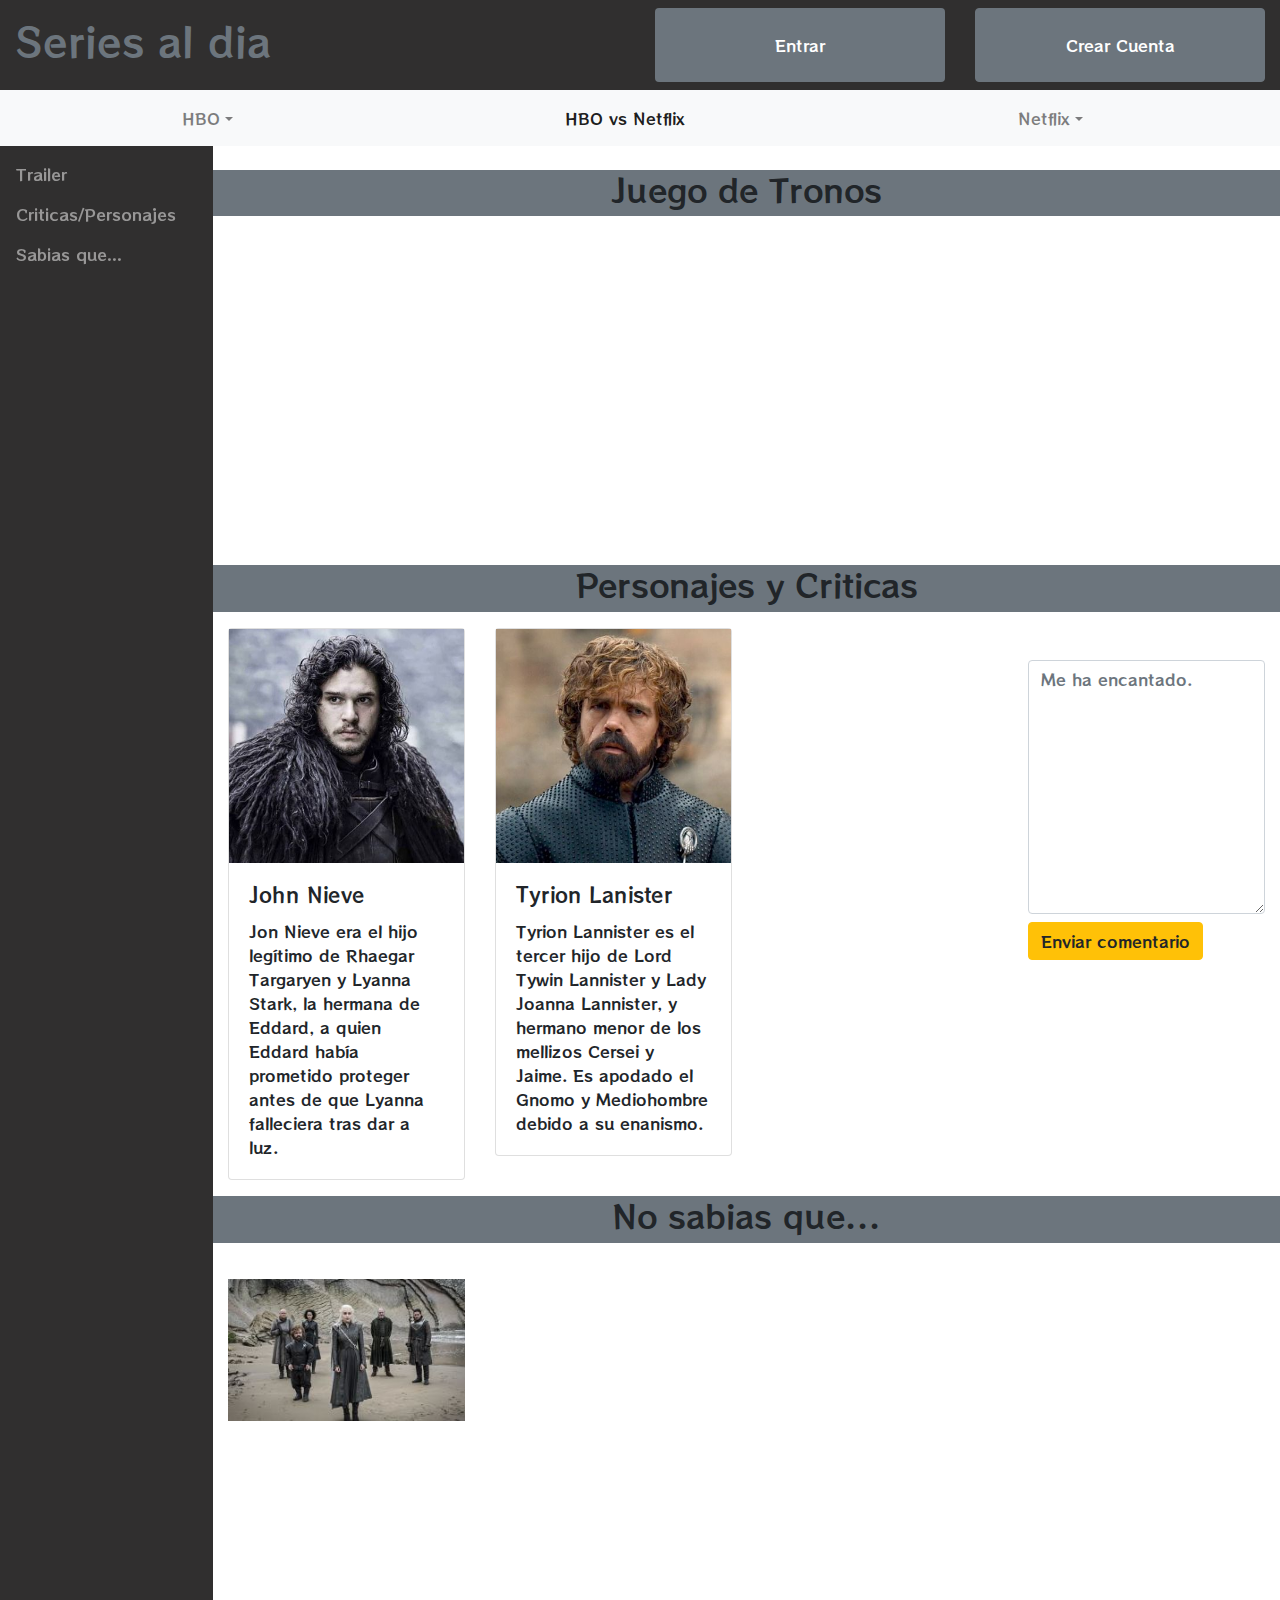
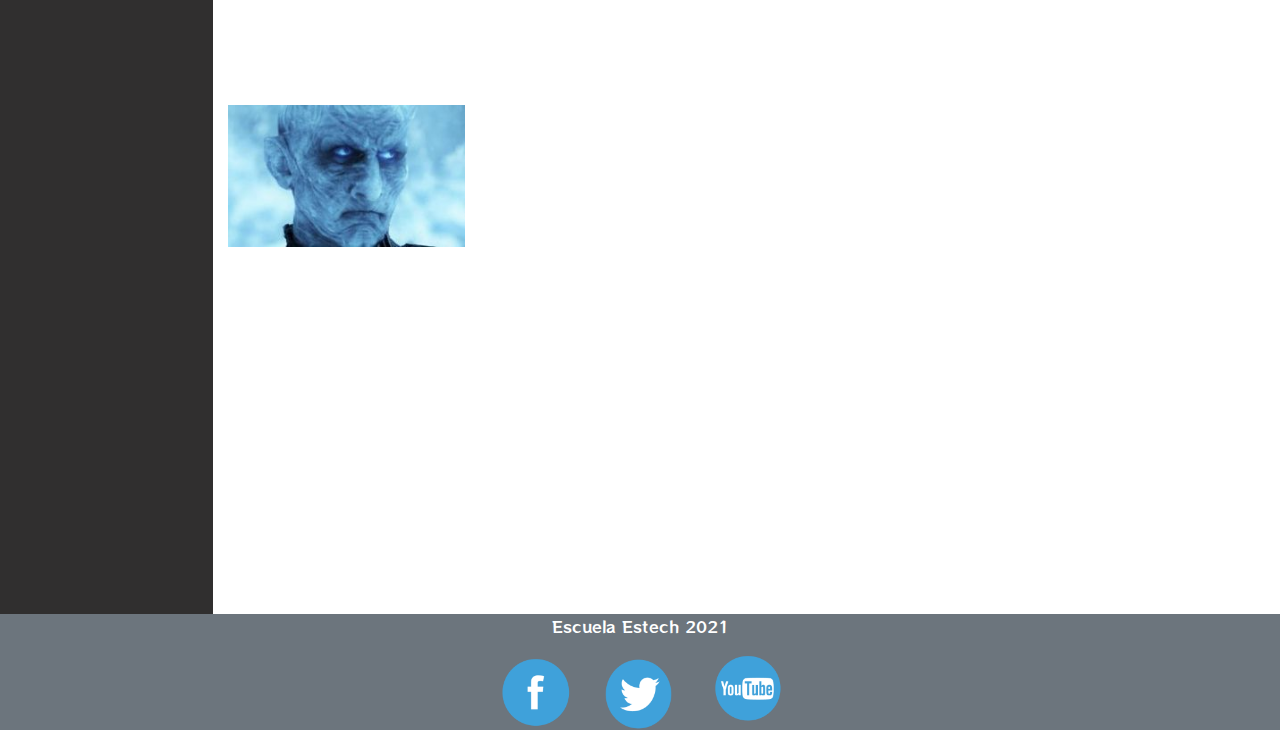
<file: juegodetronos_hbo.html>
<!DOCTYPE html>
<html lang="es">
<head>
<meta charset="UTF-8">
<meta name="viewport" content="width=device-width, initial-scale=1.0">
<meta http-equiv="X-UA-Compatible" content="ie=edge">
<meta name="Description" content="Enter your description here"/>
<link rel="icon" href="img/favicon.ico">
<link rel="stylesheet" href="https://cdnjs.cloudflare.com/ajax/libs/twitter-bootstrap/4.6.0/css/bootstrap.min.css">
<link rel="stylesheet" href="style.css">
<link href="https://fonts.googleapis.com/css2?family=RocknRoll+One&display=swap" rel="stylesheet">
<title>HBO vs Netflix</title>
</head>
<body>
    <!--Cabecera-->
    <header class="container-fluid">
        <div class="row bg-grey">
            <div class="col-6 align-self-center">
                <h1 class="text-secondary display-5">Series al dia</h1>
            </div>
            <div class="col-6">
                <div class="row justify-content-center">
                    <!--Boton visual-->
                    <div class="col-12 col-md-6"><button class="col-8 col-md-12 btn bg-secondary  text-white py-4 mt-2 mb-2 " data-toggle="modal" data-target="#iniciodeSesion">Entrar</button></div>
                      <div class="col-12 col-md-6"><a class="col-8 col-md-12 btn btn-secondary   py-4 mt-2 mb-2 " href="formulario.html">Crear Cuenta</a></div>
                    <!--Parte emergente-->
                    <div class="modal" id="iniciodeSesion" tabindex="-1">
                        <div class="modal-dialog modal-dialog-centered">
                          <div class="modal-content bg-grey">
                            <div class="modal-header">
                              <h6 class="modal-title text-secondary">Introduzca sus datos</h6>
                                    <button type="button" class="close text-white" data-dismiss="modal">X</button>
                            </div>
                            <div class="modal-body">
                                <form>
                                    <div class="form-group">
                                      <label for="Email" class="text-secondary ">Email del Usuario</label>
                                      <input type="email" class="form-control" id="Email" placeholder="Introduzca su cuenta">
                                    </div>
                                    <div class="form-group">
                                      <label for="Contraseña" class="text-secondary ">Contraseña</label>
                                      <input type="password" class="form-control" id="Contraseña">
                                    </div>
                                  </form>
                            </div>
                            <div class="modal-footer">
                              <button type="button" class="btn btn-secondary" data-dismiss="modal">Salir</button>
                              <button type="button" class="btn btn-secondary">Entrar</button>
                            </div>
                          </div>
                        </div>
                      </div>
                </div>

            </div>
        </div>
    </header>
   
    <!--Menú principal-->
  <div class="container-fluid bg-light"> 
    <nav class="navbar navbar-expand-md navbar-light ">
        <button class="navbar-toggler" type="button" data-toggle="collapse" data-target="#menuPrincipal">
          <span class="navbar-toggler-icon"></span>
        </button>
        <div class="row collapse navbar-collapse" id="menuPrincipal">
            <ul class="col-12 navbar-nav justify-content-around ml-2 ml-md-0">
              <li class="nav-item dropdown">
                <a class="nav-link dropdown-toggle" href="#" data-toggle="dropdown">HBO</a>
                <div class="dropdown-menu">
                  <a class="dropdown-item" href="juegodetronos_hbo.html">Juego de tronos</a>
                  <div class="dropdown-divider"></div>
                  <a class="dropdown-item" href="chernobyl_hbo.html">Chernobyl</a>
                  <div class="dropdown-divider"></div>
                  <a class="dropdown-item" href="friends_hbo.html">Friends</a>
                  <div class="dropdown-divider"></div>
                  <a class="dropdown-item" href="estrenos_hbo.html">Estrenos/Novedades</a>
                </div>
              </li>
              <li class="nav-item  active">
                  <a class="nav-link " href="index.html">HBO vs Netflix</a>
              </li>
              <li class="nav-item dropdown ">
                  <a class="nav-link dropdown-toggle" href="#" data-toggle="dropdown">Netflix</a>
                  <div class="dropdown-menu">
                    <a class="dropdown-item" href="peakyblinders_netflix.html">Peaky Blinders</a>
                    <div class="dropdown-divider"></div>
                    <a class="dropdown-item" href="breakingbad_netflix.html">Breaking Bad</a>
                    <div class="dropdown-divider"></div>
                    <a class="dropdown-item" href="strangerthings_netflix.html">Stranger Things</a>
                    <div class="dropdown-divider"></div>
                    <a class="dropdown-item" href="estrenos_netflix.html">Estrenos/Novedades</a>
                  </div>
                </li>
            </ul>
          </div>
      </nav>
  </div> 

    <!--Menú lateral + contenido principal de la página-->
    <div class="container-fluid">
        <main class="row">
          <!--Menu lateral-->
            <nav class="navbar col-md-3 col-xl-2 bg-grey navbar-dark align-items-start 	d-none d-md-block">
                <ul class="navbar-nav flex-column sticky-top">
                    <li class="nav-item">
                        <a class="nav-link" href="#trailer">Trailer</a>
                    </li>   
                    <li class="nav-item">
                      <a class="nav-link" href="#netflix">Criticas/Personajes</a>
                    </li> 
                    <li class="nav-item">
                      <a class="nav-link" href="#vs">Sabias que...</a>
                    </li> 
                </ul>
            </nav>
         
          <!--Contenido principal-->
          <article class="col-md-9 col-xl-10 px-0 my-xl-4">
                
                <main class="container-fluid container-xl">
                    <div class="row">
                        <div class="col-12 bg-secondary text-center" id="trailer"><h2>Juego de Tronos</h2></div>
                    </div>
                    <div class="row my-3">
                        <div class="col-md-6 order-md-2 order-xl-1 ">
                                <div class="embed-responsive embed-responsive-16by9 d-none d-none d-md-block">
                                    <iframe wclass="embed-responsive-item" src="https://www.youtube.com/embed/WsybaLPsaY8" frameborder="0" allow="accelerometer; autoplay; clipboard-write; encrypted-media; gyroscope; picture-in-picture" allowfullscreen></iframe>
                                    </div>
                            <div class="d-md-none">
                                <div id="carouselExampleControls" class="carousel slide" data-ride="carousel">
                                    <div class="carousel-inner">
                                      <div class="carousel-item active">
                                        <img src="img/carouselGotUno.jpg" class="d-block w-100" alt="Imagen de Juego de Tronos">
                                      </div>
                                      <div class="carousel-item">
                                        <img src="img/carouselGotDos.jpg" class="d-block w-100" alt="Imagen de Juego de Tronos">
                                      </div>
                                      <div class="carousel-item">
                                        <img src="img/carouselGotTres.jpg" class="d-block w-100" alt="Imagen de Juego de Tronos">
                                      </div>
                                    </div>
                                    <a class="carousel-control-prev" href="#carouselExampleControls" role="button" data-slide="prev">
                                      <span class="carousel-control-prev-icon"></span>
                                      <span class="sr-only">Anterior</span>
                                    </a>
                                    <a class="carousel-control-next" href="#carouselExampleControls" role="button" data-slide="next">
                                      <span class="carousel-control-next-icon"></span>
                                      <span class="sr-only">Siguiente</span>
                                    </a>
                                  </div>
                            </div>
                        </div>
                        <div class="col-md-6 order-md-1 order-xl-2 text-white-50">
                            <h4>¿De que trata?</h4>
                            <p>Su primer arco narrativo se centra en las violentas luchas dinásticas entre varias familias nobles por el control del Trono de Hierro del continente de Poniente y sus Siete Reinos; el segundo abarca los intentos de recuperar el mismo Trono por parte de los herederos de la antigua dinastía gobernante, la casa Targaryen, quienes fueron exiliados a Essos; la tercera crónica es la creciente amenaza del invierno, las criaturas legendarias y pueblos feroces que habitan más allá del Muro que separa a los Siete Reinos de Poniente de las gélidas tierras del Norte, donde no se ha establecido ningún tipo de gobierno.</p>
                        </div>
                    </div>
                    <div class="row" id="netflix">
                        <div class="col-12 bg-secondary text-center"><h2 class="d-none d-md-block">Personajes y Criticas</h2><h2 class="d-md-none">Criticas</h2></div>
                    </div>
                    <div class="row my-3">
                        <div class="col-md-6 order-md-2 order-xl-1">
                        <section class="row">
                            <div class="col-md-12 col-xl-6 d-md-block d-none">
                                <div class="card">
                                    <div id="carouselExampleControls" class="carousel slide card-img-top" data-ride="carousel">
                                        <div class="carousel-inner">
                                          <div class="carousel-item active">
                                            <img src="img/jonhNieveGoT.jpg" class="d-block w-100" alt="Imagen de jonh Nieve">
                                          </div>
                                          <div class="carousel-item">
                                            <img src="img/jonhNieveactor.jpg" class="d-block w-100" alt="Imagen del Actor que interpreta a jonh Nieve">
                                          </div>
                                        </div>
                                        </a>
                                      </div>
                                    <div class="card-body">
                                      <h5 class="card-title">John Nieve</h5>
                                      <p class="card-text">Jon Nieve era el hijo legítimo de Rhaegar Targaryen y Lyanna Stark, la hermana de Eddard, a quien Eddard había prometido proteger antes de que Lyanna falleciera tras dar a luz.</p>
                                    </div>
                                  </div>
                            </div>
                            <div class="col-md-12 col-xl-6 d-md-block d-none">
                                <div class="card">
                                    <div id="carouselExampleControls" class="carousel slide card-img-top" data-ride="carousel">
                                        <div class="carousel-inner">
                                          <div class="carousel-item active">
                                            <img src="img/tyrionLanisterGoT.jpg" class="d-block w-100" alt="Imagen de Tyrion">
                                          </div>
                                          <div class="carousel-item">
                                            <img src="img/tyrionLanisterActor.jpg" class="d-block w-100" alt="Imagen del Actor que interpreta a Tyrion">
                                          </div>
                                        </div>
                                        </a>
                                      </div>
                                    <div class="card-body">
                                      <h5 class="card-title">Tyrion Lanister</h5>
                                      <p class="card-text">Tyrion Lannister es el tercer hijo de Lord Tywin Lannister y Lady Joanna Lannister, y hermano menor de los mellizos Cersei y Jaime. Es apodado el Gnomo y Mediohombre debido a su enanismo.</p>
                                    </div>
                                  </div>
                            </div>
                        </section>
                        </div>
                        <div class="col-md-6 order-md-1 order-xl-2">
                        <section class="row text-white-50">
                            <div class="col-md-12 col-xl-6">
                                <h4>Opiniones</h4>
                                <p>Muchos de sus acontecimientos a lo largo de cada temporada podrían hacer arrancarte los pelos, gritar, sollozar. juego de tronos es sin duda un carrusel de emociones, lleno de drama, escenas fuertes, ficción de múltiples formas, y acción de alta calidad. y si al final de tu recorrido te sientes con rabia, desespero, intriga, felicidad , todas al mismo tiempo, no te lo tomes personal, sencillamente esto no es un cuentico de hadas.</p></div>
                            <article class="col-md-12 col-xl-6">
                                <form>
                                <div class="form-group">
                                  <label for="exampleFormControlTextarea1">Escriba su opinión:</label>
                                  <textarea class="form-control" id="exampleFormControlTextarea1" rows="10"  placeholder="Me ha encantado."></textarea>
                                  <button type="submit" class="btn btn-warning mb-2 my-2">Enviar comentario</button>
                                </div>
                              </form></article>
                        </section>
                        </div>
                    </div>
                    <div class="row bg-secondary text-center" id="vs">
                        <div class="col-12 bg-secondary"><h2 class="d-none d-md-block">No sabias que...</h2></div>
                    </div>
                    
                    <div class="row text-white-50"><div class="col-12"><h4>Sin spoiler</h4></div></div>
                    <div class="row text-white-50">
                        <div class="col-md-12 col-xl-6">
                        <section class="row ">
                            <figure class="col-md-6 col-xl-6"><img src="img/GotSinSpoiler.jpg" alt="Imagen de Juego de Tronos" class="img-fluid"></figure>
                            <article class="col-md-6 col-xl-6">
                                <h4>Quizas no sabias...</h4>
                                <p>Durante el tour de Juego de Tronos, la reina de Inglaterra visitó el set y le ofrecieron sentarse en el Trono de Hierro. Ella, educadamente, lo rechazó. El motivo es que no se le permite sentarse en ningún trono extranjero, aunque sea de mentira.
                                </p> 
                            </article>
                        </section>
                        </div>
                        <div class="col-md-12 col-xl-6">
                        <section class="row">
                            <div class="col-md-6 col-xl-6">
                                <h4>Quizas no sabias...</h4>
                                <p>Juego de Tronos sale de la imaginación de George R.R. Martin…pero también de la historia, sobretodo la de Inglaterra (de hecho Poniente tiene la forma de Gran Bretaña). En 1455 hubo una guerra civil que enfrentó a la casa de los York con la casa de los Lancaster; La guerra de las dos rosas. Los Stark están inspirados en los York y los Lannister en los Lancaster.</p>
                            </div>
                            <article class="col-md-6 col-xl-6">
                                <h4>Quizas no sabias...</h4>
                                <p>Una vez que comenzaron a trabajar juntos el escritor George R.R. Martin les contó a los productores todas las líneas argumentales y qué pasaba con cada uno de los personajes por si acaso él muere antes de poder finalizar los libros y poder finalizar la serie al completo.
                                </p>
                            </article>
                        </section>
                        </div>
                    </div>
                    <div class="row text-white-50"><div class="col-12"><h4>Con spoiler</h4></div></div>
                    <div class="row text-white-50">
                        <div class="col-md-12 col-xl-6">
                        <section class="row ">
                            <figure class="col-md-6 col-xl-6"><img src="img/GotSpoiler.jpg" alt="Imagen de Juego de Tronos" class="img-fluid"></figure>
                            <article class="col-md-6 col-xl-6">
                                <h4>Quizas no sabias...</h4>
                                <p>HBO terminó decidiéndose, y produjo un capítulo piloto que no terminó a convencer y que finalmente fue cambiado por otro. En el veíamos cosas como que Jamie y Cersei Lannister no eran hermanos, que la noche de bodas entre Daenerys y Khal Drogo era consensuada y no una violación como fue en el piloto definitivo, y que los Caminantes Blancos tenían su propio idioma y hablaban entre ellos.</p>
                            </article>
                        </section>
                        </div>
                        <div class="col-md-12 col-xl-6">
                        <section class="row">
                            <div class="col-md-6 col-xl-6">
                                <h4>Quizas no sabias...</h4>
                                <p>La Boda Roja fue la razón por la que David Benioff y D.B Weiss se lanzaron a adaptar el universo de las novelas a la pequeña pantalla. Una escena muy épica que se cargó a muchos de los personajes más queridos de la serie, siendo todo un shock para los espectadores. De hecho, George R.R Martin ha contado en varias ocasiones que es la escena más difícil que ha escrito nunca, pues eran personajes a los que había tomado mucho cariño.</p>
                            </div>
                            <article class="col-md-6 col-xl-6">
                                <h4>Quizas no sabias...</h4>
                                <p>Los tres dragones de Daenerys son las criaturas más magníficas de la serie. Cuando nacen en la pila de fuego de la que Khaleesi sale ilesa, el personaje de Emilia Clarke nombra a los dragones: Rhaegal, Viserion y Drogon. Estos tres nombres son referencias directas a las personas que ha perdido la madre de dragones, Rhaegar y Viserys, sus hermanos, y Drogo, el que fuera su esposo</p>
                            </article>
                        </section>
                        </div>
                    </div>
                </main>
                

            </article>
          </main>
        </div>
      <!--Pie de pagina-->
    <footer class="bg-secondary container-fluid">
      <div class="row">
          <p class="col-xl-12 text-white text-center">Escuela Estech 2021</p>
      </div>
      <div class="row justify-content-center">
          <img src="img/facebook.png" alt="Logo Facebook" class="col-2 col-xl-1 img-fluid">
          <img src="img/twitter.png" alt="Logo Twitter" class="col-2 col-xl-1 img-fluid">
          <img src="img/youtube.png" alt="Logo Youtube" class="col-2 col-xl-1 img-fluid">
      </div>
  </footer>
    
    
    <script src="https://cdnjs.cloudflare.com/ajax/libs/jquery/3.5.1/jquery.slim.min.js"></script>
    <script src="https://cdnjs.cloudflare.com/ajax/libs/popper.js/2.6.0/umd/popper.min.js"></script>
    <script src="https://cdnjs.cloudflare.com/ajax/libs/twitter-bootstrap/4.6.0/js/bootstrap.min.js"></script>
</body>
</html>
<!--Maquetacion 2-->
</file>
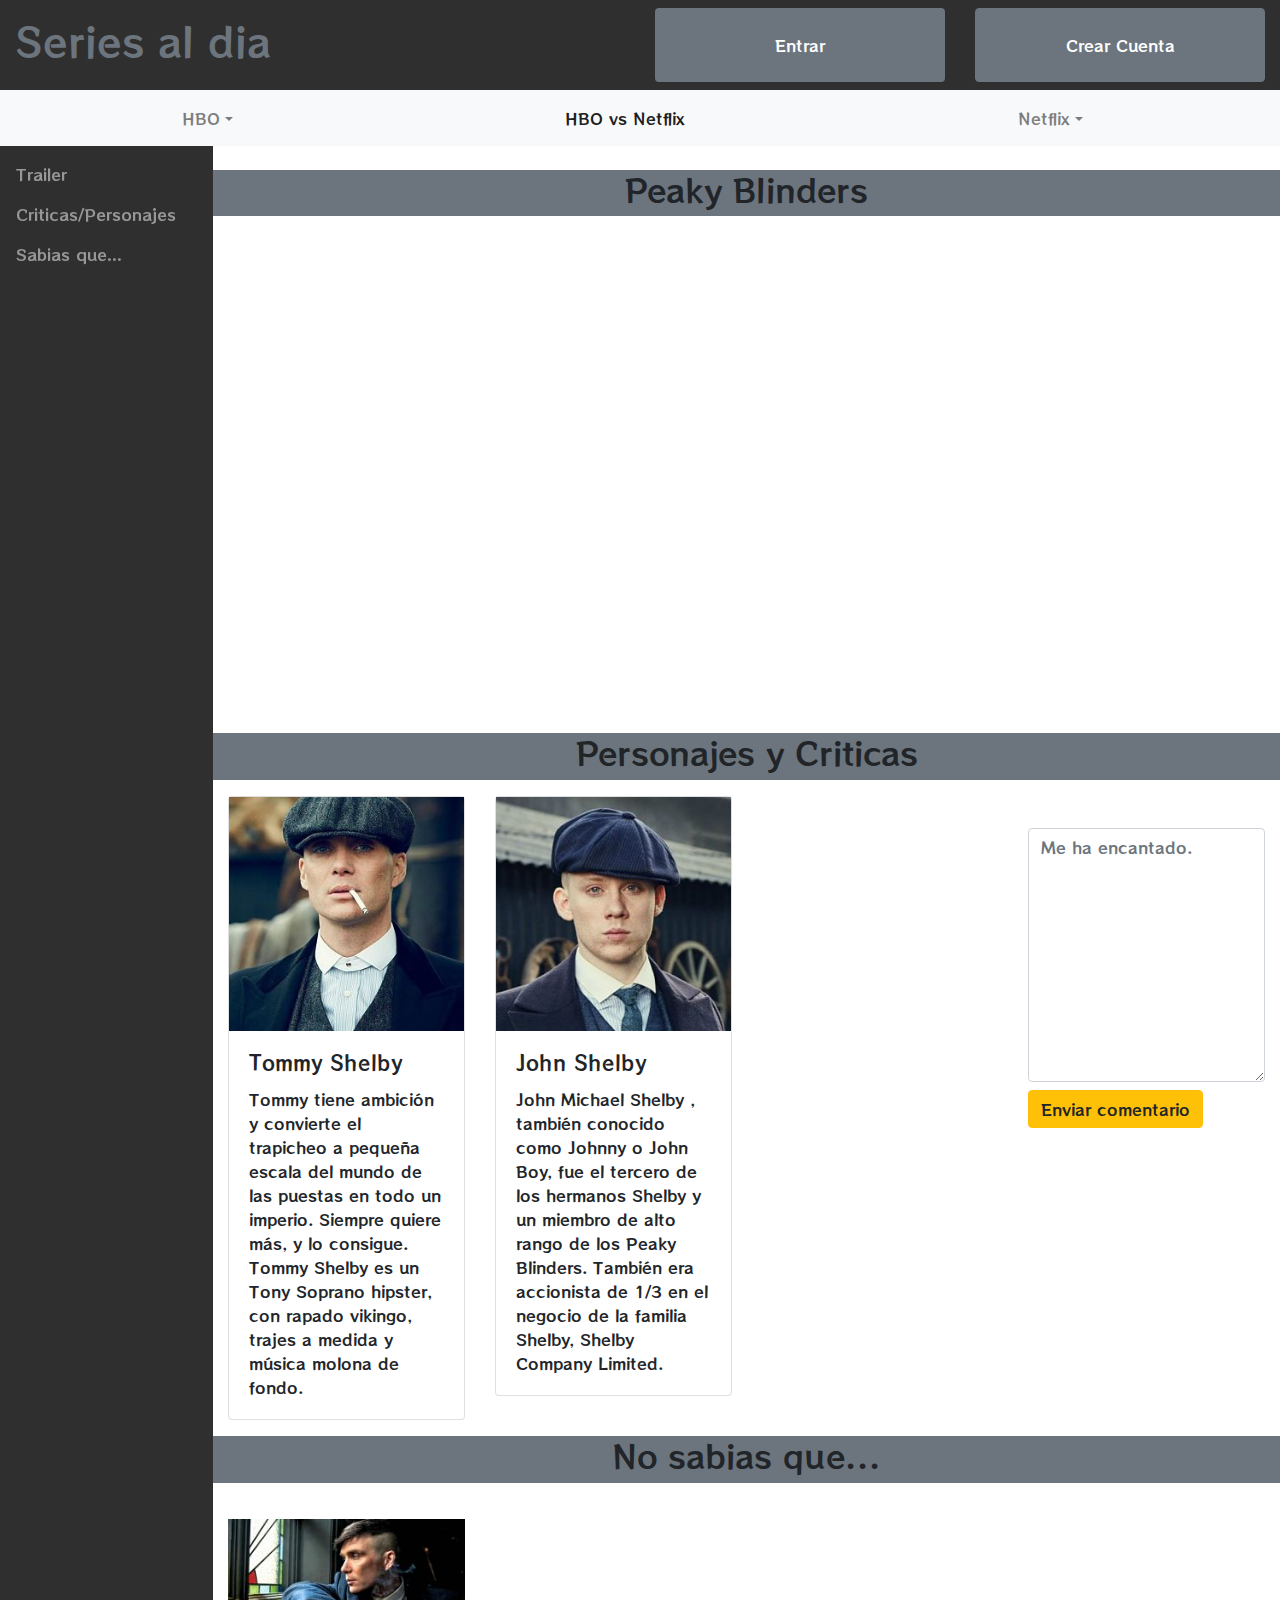
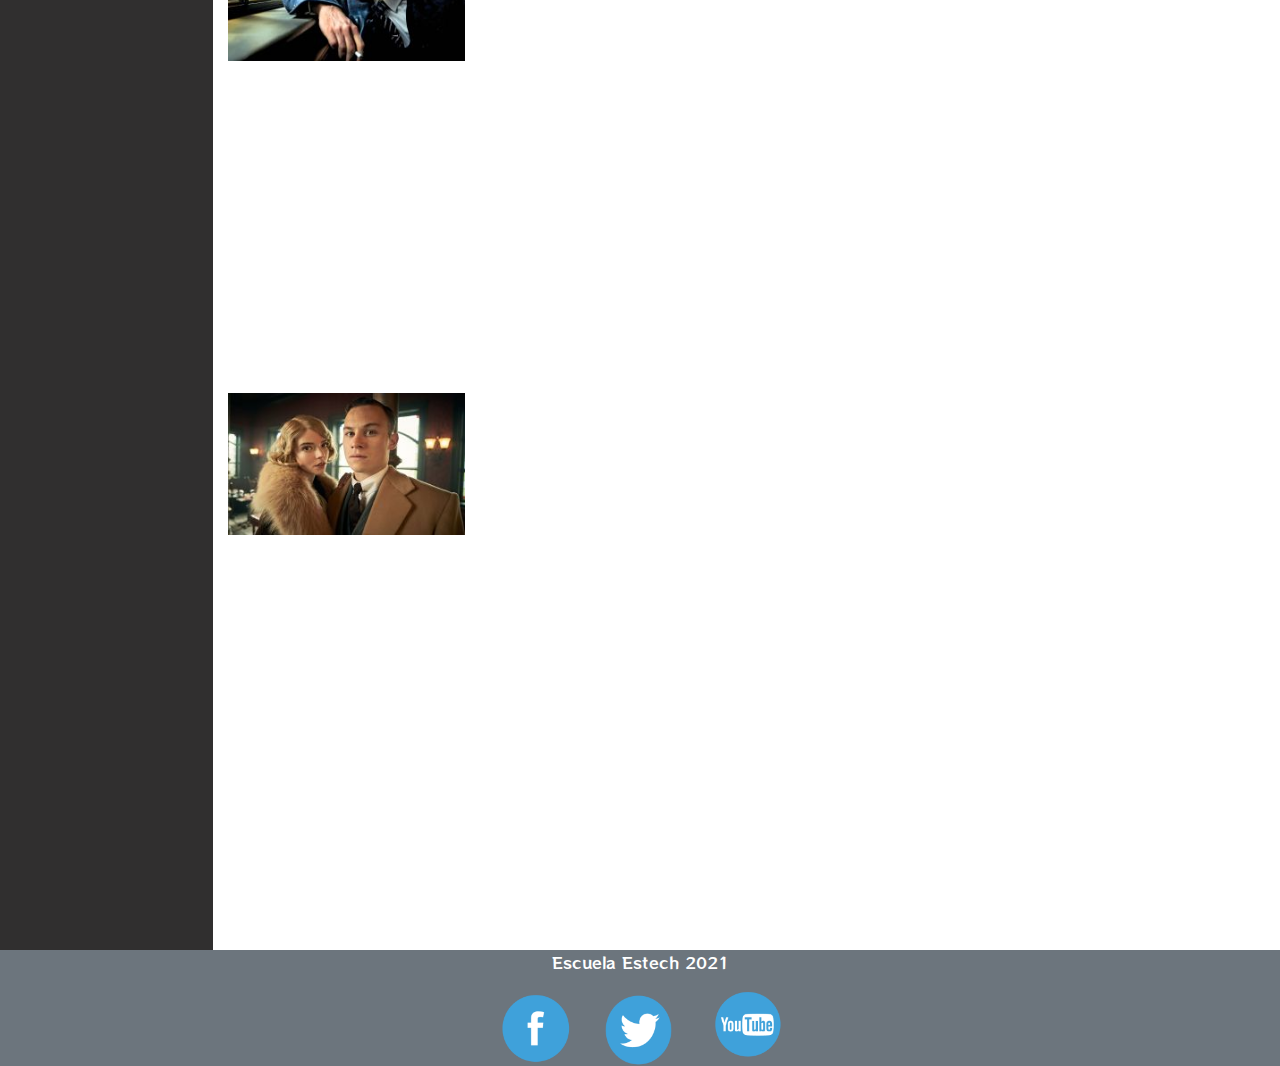
<file: peakyblinders_netflix.html>
<!DOCTYPE html>
<html lang="es">
<head>
<meta charset="UTF-8">
<meta name="viewport" content="width=device-width, initial-scale=1.0">
<meta http-equiv="X-UA-Compatible" content="ie=edge">
<meta name="Description" content="Enter your description here"/>
<link rel="icon" href="img/favicon.ico">
<link rel="stylesheet" href="https://cdnjs.cloudflare.com/ajax/libs/twitter-bootstrap/4.6.0/css/bootstrap.min.css">
<link rel="stylesheet" href="style.css">
<link href="https://fonts.googleapis.com/css2?family=RocknRoll+One&display=swap" rel="stylesheet">
<title>HBO vs Netflix</title>
</head>
<body>
    <!--Cabecera-->
    <header class="container-fluid">
        <div class="row bg-grey">
            <div class="col-6 align-self-center">
                <h1 class="text-secondary display-5">Series al dia</h1>
            </div>
            <div class="col-6">
                <div class="row justify-content-center">
                    <!--Boton visual-->
                    <div class="col-12 col-md-6"><button class="col-8 col-md-12 btn bg-secondary  text-white py-4 mt-2 mb-2 " data-toggle="modal" data-target="#iniciodeSesion">Entrar</button></div>
                      <div class="col-12 col-md-6"><a class="col-8 col-md-12 btn btn-secondary   py-4 mt-2 mb-2 " href="formulario.html">Crear Cuenta</a></div>
                    <!--Parte emergente-->
                    <div class="modal" id="iniciodeSesion" tabindex="-1">
                        <div class="modal-dialog modal-dialog-centered">
                          <div class="modal-content bg-grey">
                            <div class="modal-header">
                              <h6 class="modal-title text-secondary">Introduzca sus datos</h6>
                                    <button type="button" class="close text-white" data-dismiss="modal">X</button>
                            </div>
                            <div class="modal-body">
                                <form>
                                    <div class="form-group">
                                      <label for="Email" class="text-secondary ">Email del Usuario</label>
                                      <input type="email" class="form-control" id="Email" placeholder="Introduzca su cuenta">
                                    </div>
                                    <div class="form-group">
                                      <label for="Contraseña" class="text-secondary ">Contraseña</label>
                                      <input type="password" class="form-control" id="Contraseña">
                                    </div>
                                  </form>
                            </div>
                            <div class="modal-footer">
                              <button type="button" class="btn btn-secondary" data-dismiss="modal">Salir</button>
                              <button type="button" class="btn btn-secondary">Entrar</button>
                            </div>
                          </div>
                        </div>
                      </div>
                </div>

            </div>
        </div>
    </header>
   
    <!--Menú principal-->
  <div class="container-fluid bg-light"> 
    <nav class="navbar navbar-expand-md navbar-light ">
        <button class="navbar-toggler" type="button" data-toggle="collapse" data-target="#menuPrincipal">
          <span class="navbar-toggler-icon"></span>
        </button>
        <div class="row collapse navbar-collapse" id="menuPrincipal">
            <ul class="col-12 navbar-nav justify-content-around ml-2 ml-md-0">
              <li class="nav-item dropdown">
                <a class="nav-link dropdown-toggle" href="#" data-toggle="dropdown">HBO</a>
                <div class="dropdown-menu">
                  <a class="dropdown-item" href="juegodetronos_hbo.html">Juego de tronos</a>
                  <div class="dropdown-divider"></div>
                  <a class="dropdown-item" href="chernobyl_hbo.html">Chernobyl</a>
                  <div class="dropdown-divider"></div>
                  <a class="dropdown-item" href="friends_hbo.html">Friends</a>
                  <div class="dropdown-divider"></div>
                  <a class="dropdown-item" href="estrenos_hbo.html">Estrenos/Novedades</a>
                </div>
              </li>
              <li class="nav-item  active">
                  <a class="nav-link " href="index.html">HBO vs Netflix</a>
              </li>
              <li class="nav-item dropdown ">
                  <a class="nav-link dropdown-toggle" href="#" data-toggle="dropdown">Netflix</a>
                  <div class="dropdown-menu">
                    <a class="dropdown-item" href="peakyblinders_netflix.html">Peaky Blinders</a>
                    <div class="dropdown-divider"></div>
                    <a class="dropdown-item" href="breakingbad_netflix.html">Breaking Bad</a>
                    <div class="dropdown-divider"></div>
                    <a class="dropdown-item" href="strangerthings_netflix.html">Stranger Things</a>
                    <div class="dropdown-divider"></div>
                    <a class="dropdown-item" href="estrenos_netflix.html">Estrenos/Novedades</a>
                  </div>
                </li>
            </ul>
          </div>
      </nav>
  </div> 

    <!--Menú lateral + contenido principal de la página-->
    <div class="container-fluid">
        <main class="row">
          <!--Menu lateral-->
            <nav class="navbar col-md-3 col-xl-2 bg-grey navbar-dark align-items-start 	d-none d-md-block">
                <ul class="navbar-nav flex-column sticky-top">
                    <li class="nav-item">
                        <a class="nav-link" href="#trailer">Trailer</a>
                    </li>   
                    <li class="nav-item">
                      <a class="nav-link" href="#netflix">Criticas/Personajes</a>
                    </li> 
                    <li class="nav-item">
                      <a class="nav-link" href="#vs">Sabias que...</a>
                    </li> 
                </ul>
            </nav>
         
          <!--Contenido principal-->
          <article class="col-md-9 col-xl-10 px-0 my-xl-4">
                
                <main class="container-fluid container-xl">
                    <div class="row">
                        <div class="col-12 bg-secondary text-center" id="trailer"><h2>Peaky Blinders</h2></div>
                    </div>
                    <div class="row my-3">
                        <div class="col-md-6 order-md-2 order-xl-1 ">
                                <div class="embed-responsive embed-responsive-16by9 d-none d-none d-md-block">
                                    <iframe class="embed-responsive-item" src="https://www.youtube.com/embed/H282c9q2MUU" frameborder="0" allow="accelerometer; autoplay; clipboard-write; encrypted-media; gyroscope; picture-in-picture" allowfullscreen></iframe>
                                    </div>
                            <div class="d-md-none">
                                <div id="carouselExampleControls" class="carousel slide" data-ride="carousel">
                                    <div class="carousel-inner">
                                      <div class="carousel-item active">
                                        <img src="img/carruoselPeakyUno.jpg" class="d-block w-100" alt="Imagen de Breaking Bad">
                                      </div>
                                      <div class="carousel-item">
                                        <img src="img/carruoselPeakyDos.jpg" class="d-block w-100" alt="Imagen de Breaking Bad">
                                      </div>
                                      <div class="carousel-item">
                                        <img src="img/carruoselPeakyTres.jpg" class="d-block w-100" alt="Imagen de Breaking Bad">
                                      </div>
                                    </div>
                                    <a class="carousel-control-prev" href="#carouselExampleControls" role="button" data-slide="prev">
                                      <span class="carousel-control-prev-icon"></span>
                                      <span class="sr-only">Anterior</span>
                                    </a>
                                    <a class="carousel-control-next" href="#carouselExampleControls" role="button" data-slide="next">
                                      <span class="carousel-control-next-icon"></span>
                                      <span class="sr-only">Siguiente</span>
                                    </a>
                                  </div>
                            </div>
                        </div>
                        <div class="col-md-6 order-md-1 order-xl-2 text-white-50">
                            <h4>¿De que trata?</h4>
                            <p>Una familia de gánsteres irlandeses de origen gitano asentada en Birmingham, los Peaky Blinders, justo después de la Primera Guerra Mundial, dirige un local de apuestas hípicas en la ciudad. Las acciones del ambicioso y peligroso jefe de la banda Tommy Shelby llaman la atención del Inspector jefe Chester Campbell, un detective de la Real Policía Irlandesa que es enviado por Winston Churchill desde Belfast a Birmingham donde había sido enviado a limpiar la ciudad del Ejército Republicano Irlandés (IRA), comunistas, pandillas y delincuentes comunes.6​7​ Winston Churchill (interpretado por Andy Nyman en la temporada 1 y Richard McCabe en la temporada 2) es acusado de suprimir el desorden y levantamiento en Birmingham y recuperar un alijo de armas robado destinado a ser enviado a Libia.8​9​10​ La primera temporada concluye el 3 de diciembre de 1919 "Black Star Day", el evento donde los Peaky Blinders planean hacerse cargo de los lanzamientos de apuestas de Billy Kimber en las carreras de Worcester.</p>
                        </div>
                    </div>
                    <div class="row">
                        <div class="col-12 bg-secondary text-center" id="netflix"><h2 class="d-none d-md-block">Personajes y Criticas</h2><h2 class="d-md-none">Criticas</h2></div>
                    </div>
                    <div class="row my-3">
                        <div class="col-md-6 order-md-2 order-xl-1">
                        <section class="row">
                            <div class="col-md-12 col-xl-6 d-md-block d-none">
                                <div class="card">
                                    <div id="carouselExampleControls" class="carousel slide card-img-top" data-ride="carousel">
                                        <div class="carousel-inner">
                                          <div class="carousel-item active">
                                            <img src="img/tommyPB.jpg" class="d-block w-100" alt="Imagen de Tommy">
                                          </div>
                                          <div class="carousel-item">
                                            <img src="img/tommyActor.jpg" class="d-block w-100" alt="Imagen del Actor que interpreta a Tommy">
                                          </div>
                                        </div>
                                        </a>
                                      </div>
                                    <div class="card-body">
                                      <h5 class="card-title">Tommy Shelby</h5>
                                      <p class="card-text">Tommy tiene ambición y convierte el trapicheo a pequeña escala del mundo de las puestas en todo un imperio. Siempre quiere más, y lo consigue. Tommy Shelby es un Tony Soprano hipster, con rapado vikingo, trajes a medida y música molona de fondo.</p>
                                    </div>
                                  </div>
                            </div>
                            <div class="col-md-12 col-xl-6 d-md-block d-none">
                                <div class="card">
                                    <div id="carouselExampleControls" class="carousel slide card-img-top" data-ride="carousel">
                                        <div class="carousel-inner">
                                          <div class="carousel-item active">
                                            <img src="img/jonPB.jpg" class="d-block w-100" alt="Imagen de John">
                                          </div>
                                          <div class="carousel-item">
                                            <img src="img/jonActor.jpg" class="d-block w-100" alt="Imagen del Actor que interpreta a John">
                                          </div>
                                        </div>
                                        </a>
                                      </div>
                                    <div class="card-body">
                                      <h5 class="card-title">John Shelby</h5>
                                      <p class="card-text">John Michael Shelby , también conocido como Johnny o John Boy, fue el tercero de los hermanos Shelby y un miembro de alto rango de los Peaky Blinders. También era accionista de 1/3 en el negocio de la familia Shelby, Shelby Company Limited.</p>
                                    </div>
                                  </div>
                            </div>
                        </section>
                        </div>
                        <div class="col-md-6 order-md-1 order-xl-2 text-white-50">
                        <section class="row">
                            <div class="col-md-12 col-xl-6">
                                <h4>Opiniones</h4>
                                <p>Excelente reparto y trama. Al sacudirse los clichés se vuelve absorbente. Hay un amplio drama en este momento particularmente tumultuoso en la historia británica, y algunos apreciarán el ritmo sin prisas. Cuenta con unos escenarios tan deliciosos que es como mirar una pintura en movimiento.</p></div>
                            <article class="col-md-12 col-xl-6">
                                <form>
                                <div class="form-group">
                                  <label for="exampleFormControlTextarea1">Escriba su opinión:</label>
                                  <textarea class="form-control" id="exampleFormControlTextarea1" rows="10"  placeholder="Me ha encantado."></textarea>
                                  <button type="submit" class="btn btn-warning mb-2 my-2">Enviar comentario</button>
                                </div>
                              </form></article>
                        </section>
                        </div>
                    </div>
                    <div class="row">
                        <div class="col-12 bg-secondary text-center" id="vs"><h2 class="d-none d-md-block">No sabias que...</h2></div>
                    </div>
                    
                    <div class="row text-white-50"><div class="col-12"><h4>Sin spoiler</h4></div></div>
                    <div class="row text-white-50">
                        <div class="col-md-12 col-xl-6">
                        <section class="row ">
                            <figure class="col-md-6 col-xl-6"><img src="img/peakySinSpoiler.jpg" alt="Imagen de Peaky Blinders" class="img-fluid"></figure>
                            <article class="col-md-6 col-xl-6">
                                <h4>Quizas no sabias...</h4>
                                <p>Tommy Shelby es un personaje ficticio, pero sus rivales Billy Kimber y Darby Sabini fueron reales.Billy Kimber era considerado uno de los gángsters más poderosos del Reino Unido, y curiosamente es una de las grandes inspiraciones del actor Cillian Murphy. Por otra parte, Charles “Darby” Sabini era un criminal asentado en Londres y uno de los grandes rivales de Kimber.Los Billy Boys también eran reales..</p> 
                            </article>
                        </section>
                        </div>
                        <div class="col-md-12 col-xl-6">
                        <section class="row">
                            <div class="col-md-6 col-xl-6">
                                <h4>Quizas no sabias...</h4>
                                <p>Se fuman alrededor de 3000 cigarrillos en cada temporada.Cillian Murphy no fuma, pero su personaje Tommy —junto con la mayoría de los personajes de la serie— fuma como una chimenea. En su lugar, Murphy usa cigarrillos de hierbas. Estos cigarrillos son totalmente naturales y no contienen tabaco ni nicotina. Los fabricantes de estos cigarrillos informaron que se usan más de 3000 cigarrillos cada temporada.
                                </p>
                            </div>
                            <article class="col-md-6 col-xl-6">
                                <h4>Quizas no sabias...</h4>
                                <p>Los actores que representan a John Shelby y Michael Gray son hermanos en la vida real.Finn Cole inició su actuación en la serie antes que su hermano. Él ayudó a su hermano Joe a grabar una audición de vídeo en casa que posteriormente entregó al director. Un par de llamadas telefónicas y reuniones más tarde, Joe ya se había unido con su hermano en la serie.</p>
                            </article>
                        </section>
                        </div>
                    </div>
                    <div class="row text-white-50"><div class="col-12"><h4>Con spoiler</h4></div></div>
                    <div class="row text-white-50">
                        <div class="col-md-12 col-xl-6">
                        <section class="row ">
                            <figure class="col-md-6 col-xl-6"><img src="img/peakySpoiler.jpg" alt="Imagen de Peaky Blinders" class="img-fluid"></figure>
                            <article class="col-md-6 col-xl-6">
                                <h4>Quizas no sabias...</h4>
                                <p>La última escena de la quinta temporada de 'Peaky Blinders' nos deja con una incógnita horrible: el posible suicidio de Tommy Shelby. No es algo que aparezca al final como una sorpresa, ya que toda la temporada se nos han estado dejando pistas de que este podría ser el terrible final del carismático personaje. Por ejemplo, cuando se revela que su madre y su abuelo se suicidaron, y alguien comenta que "es algo que se lleva en la sangre"</p>
                            </article>
                        </section>
                        </div>
                        <div class="col-md-12 col-xl-6">
                        <section class="row">
                            <div class="col-md-6 col-xl-6">
                                <h4>Quizas no sabias...</h4>
                                <p>La Unión Británica de Fascistas es una agrupación real nacida en los años 30 como respuesta al movimiento de extrema derecha que recorría toda Europa en manos de personalidades como Benito Mussolini (al que Oswald Mosley cita específicamente como influencia) o, más tarde, Adolf Hitler. 'Peaky Blinders' se hace eco de este partido político de una forma al principio confusa, pero que a medida que se acerca el final comprendemos a la perfección</p>
                            </div>
                            <article class="col-md-6 col-xl-6">
                                <h4>Quizas no sabias...</h4>
                                <p>Los miembros de la familia que más guerra han dado han sido Michael (Finn Cole), que ha vuelto de su estancia en los Estados Unidos después de perder una buena parte del dinero de la empresa en una mala decisión durante la crisis de la bolsa de 1929. Y lo hace casado con Gina Gray (Ana Taylor-Joy), una joven ambiciosa que ya espera el primer hijo de ambos, y que tiene muy claro en manos de quién debería estar la compañía familiar.</p>
                            </article>
                        </section>
                        </div>
                    </div>
                </main>
                

            </article>
          </main>
        </div>
      <!--Pie de pagina-->
    <footer class="bg-secondary container-fluid">
      <div class="row">
          <p class="col-xl-12 text-white text-center">Escuela Estech 2021</p>
      </div>
      <div class="row justify-content-center">
          <img src="img/facebook.png" alt="Logo Facebook" class="col-2 col-xl-1 img-fluid">
          <img src="img/twitter.png" alt="Logo Twitter" class="col-2 col-xl-1 img-fluid">
          <img src="img/youtube.png" alt="Logo Youtube" class="col-2 col-xl-1 img-fluid">
      </div>
  </footer>
    
    
    <script src="https://cdnjs.cloudflare.com/ajax/libs/jquery/3.5.1/jquery.slim.min.js"></script>
    <script src="https://cdnjs.cloudflare.com/ajax/libs/popper.js/2.6.0/umd/popper.min.js"></script>
    <script src="https://cdnjs.cloudflare.com/ajax/libs/twitter-bootstrap/4.6.0/js/bootstrap.min.js"></script>
</body>
</html>
<!--Maquetacion 2-->
</file>
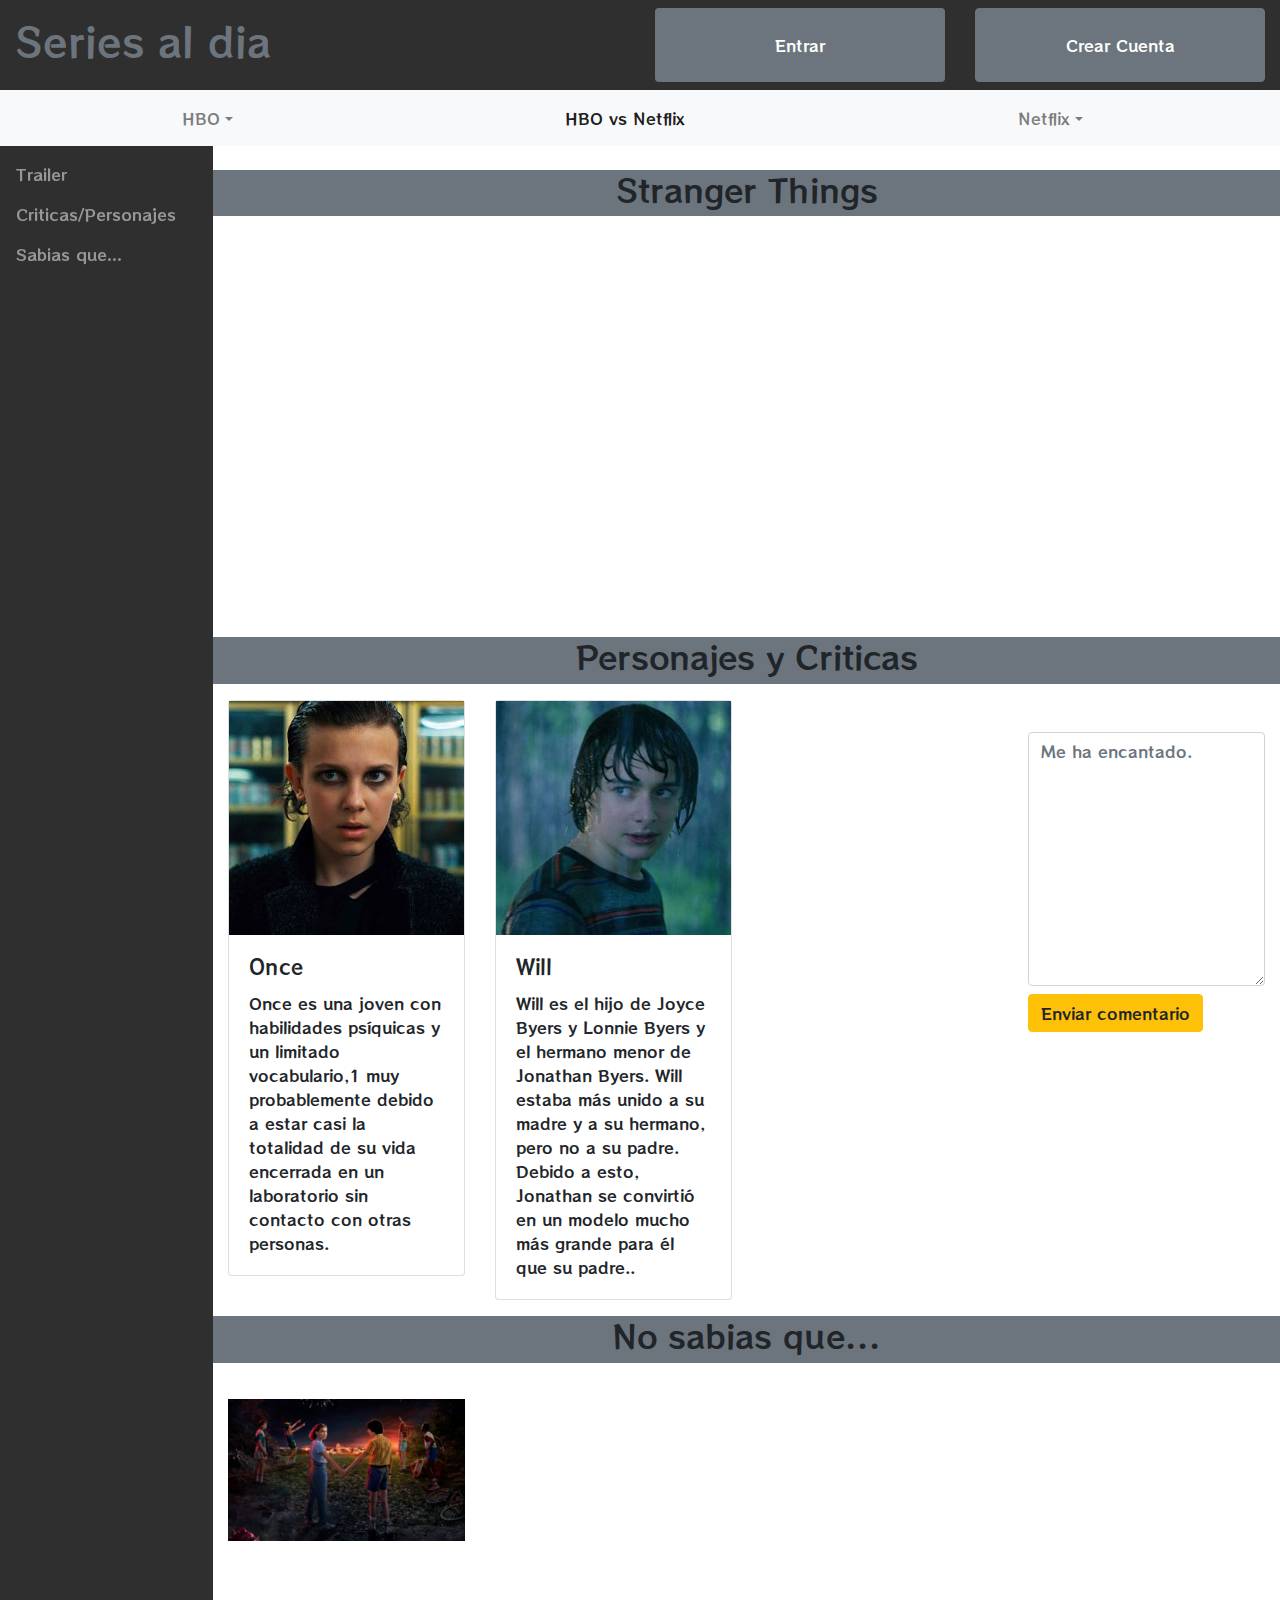
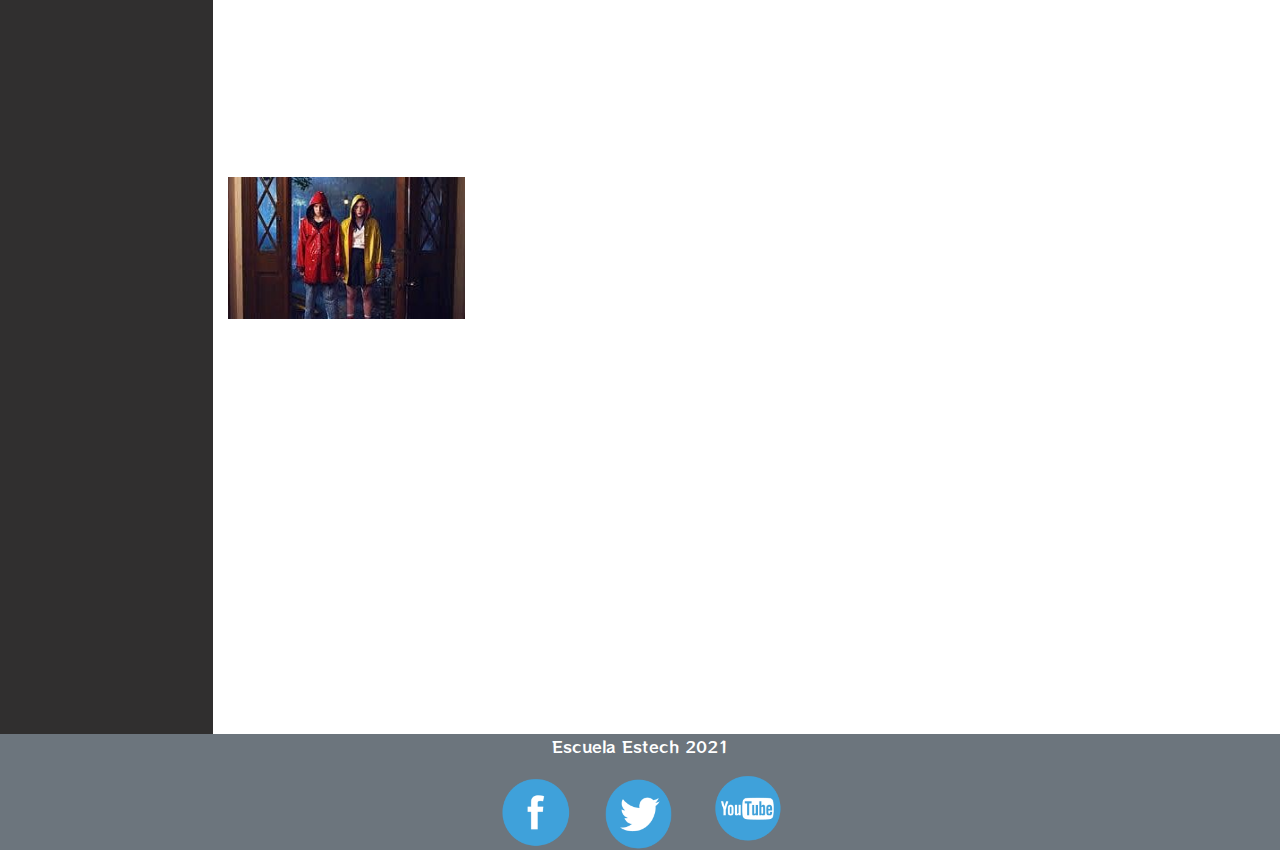
<file: strangerthings_netflix.html>
<!DOCTYPE html>
<html lang="es">
<head>
<meta charset="UTF-8">
<meta name="viewport" content="width=device-width, initial-scale=1.0">
<meta http-equiv="X-UA-Compatible" content="ie=edge">
<meta name="Description" content="Enter your description here"/>
<link rel="icon" href="img/favicon.ico">
<link rel="stylesheet" href="https://cdnjs.cloudflare.com/ajax/libs/twitter-bootstrap/4.6.0/css/bootstrap.min.css">
<link rel="stylesheet" href="style.css">
<link href="https://fonts.googleapis.com/css2?family=RocknRoll+One&display=swap" rel="stylesheet">
<title>HBO vs Netflix</title>
</head>
<body>
    <!--Cabecera-->
    <header class="container-fluid">
        <div class="row bg-grey">
            <div class="col-6 align-self-center">
                <h1 class="text-secondary display-5">Series al dia</h1>
            </div>
            <div class="col-6">
                <div class="row justify-content-center">
                    <!--Boton visual-->
                    <div class="col-12 col-md-6"><button class="col-8 col-md-12 btn bg-secondary  text-white py-4 mt-2 mb-2 " data-toggle="modal" data-target="#iniciodeSesion">Entrar</button></div>
                    <div class="col-12 col-md-6"><a class="col-8 col-md-12 btn btn-secondary   py-4 mt-2 mb-2 " href="formulario.html">Crear Cuenta</a></div>
                    <!--Parte emergente-->
                    <div class="modal" id="iniciodeSesion" tabindex="-1">
                        <div class="modal-dialog modal-dialog-centered">
                          <div class="modal-content bg-grey">
                            <div class="modal-header">
                              <h6 class="modal-title text-secondary">Introduzca sus datos</h6>
                                    <button type="button" class="close text-white" data-dismiss="modal">X</button>
                            </div>
                            <div class="modal-body">
                                <form>
                                    <div class="form-group">
                                      <label for="Email" class="text-secondary ">Email del Usuario</label>
                                      <input type="email" class="form-control" id="Email" placeholder="Introduzca su cuenta">
                                    </div>
                                    <div class="form-group">
                                      <label for="Contraseña" class="text-secondary ">Contraseña</label>
                                      <input type="password" class="form-control" id="Contraseña">
                                    </div>
                                  </form>
                            </div>
                            <div class="modal-footer">
                              <button type="button" class="btn btn-secondary" data-dismiss="modal">Salir</button>
                              <button type="button" class="btn btn-secondary">Entrar</button>
                            </div>
                          </div>
                        </div>
                      </div>
                </div>
            </div>
        </div>
    </header>
   
    <!--Menú principal-->
  <div class="container-fluid bg-light"> 
    <nav class="navbar navbar-expand-md navbar-light ">
        <button class="navbar-toggler" type="button" data-toggle="collapse" data-target="#menuPrincipal">
          <span class="navbar-toggler-icon"></span>
        </button>
        <div class="row collapse navbar-collapse" id="menuPrincipal">
            <ul class="col-12 navbar-nav justify-content-around ml-2 ml-md-0">
              <li class="nav-item dropdown">
                <a class="nav-link dropdown-toggle" href="#" data-toggle="dropdown">HBO</a>
                <div class="dropdown-menu">
                  <a class="dropdown-item" href="juegodetronos_hbo.html">Juego de tronos</a>
                  <div class="dropdown-divider"></div>
                  <a class="dropdown-item" href="chernobyl_hbo.html">Chernobyl</a>
                  <div class="dropdown-divider"></div>
                  <a class="dropdown-item" href="friends_hbo.html">Friends</a>
                  <div class="dropdown-divider"></div>
                  <a class="dropdown-item" href="estrenos_hbo.html">Estrenos/Novedades</a>
                </div>
              </li>
              <li class="nav-item  active">
                  <a class="nav-link " href="index.html">HBO vs Netflix</a>
              </li>
              <li class="nav-item dropdown ">
                  <a class="nav-link dropdown-toggle" href="#" data-toggle="dropdown">Netflix</a>
                  <div class="dropdown-menu">
                    <a class="dropdown-item" href="peakyblinders_netflix.html">Peaky Blinders</a>
                    <div class="dropdown-divider"></div>
                    <a class="dropdown-item" href="breakingbad_netflix.html">Breaking Bad</a>
                    <div class="dropdown-divider"></div>
                    <a class="dropdown-item" href="strangerthings_netflix.html">Stranger Things</a>
                    <div class="dropdown-divider"></div>
                    <a class="dropdown-item" href="estrenos_netflix.html">Estrenos/Novedades</a>
                  </div>
                </li>
            </ul>
          </div>
      </nav>
  </div> 

    <!--Menú lateral + contenido principal de la página-->
    <div class="container-fluid">
        <main class="row">
          <!--Menu lateral-->
            <nav class="navbar col-md-3 col-xl-2 bg-grey navbar-dark align-items-start 	d-none d-md-block">
                <ul class="navbar-nav flex-column sticky-top">
                    <li class="nav-item">
                        <a class="nav-link" href="#trailer">Trailer</a>
                    </li>   
                    <li class="nav-item">
                      <a class="nav-link" href="#netflix">Criticas/Personajes</a>
                    </li> 
                    <li class="nav-item">
                      <a class="nav-link" href="#vs">Sabias que...</a>
                    </li> 
                </ul>
            </nav>
         
          <!--Contenido principal-->
          <article class="col-md-9 col-xl-10 px-0 my-xl-4">
                
                <main class="container-fluid container-xl">
                    <div class="row">
                        <div class="col-12 bg-secondary text-center" id="trailer"><h2>Stranger Things</h2></div>
                    </div>
                    <div class="row my-3">
                        <div class="col-md-6 order-md-2 order-xl-1 ">
                                <div class="embed-responsive embed-responsive-16by9 d-none d-none d-md-block">
                                    <iframe class="embed-responsive-item" src="https://www.youtube.com/embed/x7Yq9MJUqjY" frameborder="0" allow="accelerometer; autoplay; clipboard-write; encrypted-media; gyroscope; picture-in-picture" allowfullscreen></iframe>
                                    </div>
                            <div class="d-md-none">
                                <div id="carouselExampleControls" class="carousel slide" data-ride="carousel">
                                    <div class="carousel-inner">
                                      <div class="carousel-item active">
                                        <img src="img/carruoselSTUno.jpg" class="d-block w-100" alt="Imagen Stranger Things">
                                      </div>
                                      <div class="carousel-item">
                                        <img src="img/carruoselSTDos.jpg" class="d-block w-100" alt="Imagen de Stranger Things">
                                      </div>
                                      <div class="carousel-item">
                                        <img src="img/carousselbbTres.jpg" class="d-block w-100" alt="Imagen de Stranger Things">
                                      </div>
                                    </div>
                                    <a class="carousel-control-prev" href="#carouselExampleControls" role="button" data-slide="prev">
                                      <span class="carousel-control-prev-icon"></span>
                                      <span class="sr-only">Anterior</span>
                                    </a>
                                    <a class="carousel-control-next" href="#carouselExampleControls" role="button" data-slide="next">
                                      <span class="carousel-control-next-icon"></span>
                                      <span class="sr-only">Siguiente</span>
                                    </a>
                                  </div>
                            </div>
                        </div>
                        <div class="col-md-6 order-md-1 order-xl-2 text-white-50">
                            <h4>¿De que trata?</h4>
                            <p>La historia arranca durante la década de los 80, en el pueblo ficticio de Hawkins, Indiana, cuando un niño llamado Will Byers desaparece misteriosamente, hecho que destapa los extraños sucesos que tienen lugar en la zona, producto de una serie de experimentos que realiza el gobierno en un laboratorio científico cercano. Además, en la ciudad aparecen fuerzas sobrenaturales inquietantes y una niña muy extraña. Ella, junto con los amigos de Will, se encargará de buscarlo, sin imaginar lo que tendrán que enfrentar para encontrarlo. Inadvertidamente, crearon un portal a una dimensión alternativa llamada "Upside Down" ("El Otro Lado"). La influencia del Otro Lado comienza a afectar a los desconocidos residentes de Hawkins de manera calamitosa.
                            </p>
                        </div>
                    </div>
                    <div class="row " id="netflix">
                        <div class="col-12 bg-secondary text-center "><h2 class="d-none d-md-block">Personajes y Criticas</h2><h2 class="d-md-none">Criticas</h2></div>
                    </div>
                    <div class="row my-3">
                        <div class="col-md-6 order-md-2 order-xl-1">
                        <section class="row">
                            <div class="col-md-12 col-xl-6 d-md-block d-none">
                                <div class="card">
                                    <div id="carouselExampleControls" class="carousel slide card-img-top" data-ride="carousel">
                                        <div class="carousel-inner">
                                          <div class="carousel-item active">
                                            <img src="img/onceST.jpg" class="d-block w-100" alt="Imagen de Once">
                                          </div>
                                          <div class="carousel-item">
                                            <img src="img/onceActriz.jpeg" class="d-block w-100" alt="Imagen del Actriz que interpreta a Once">
                                          </div>
                                        </div>
                                        </a>
                                      </div>
                                    <div class="card-body">
                                      <h5 class="card-title">Once</h5>
                                      <p class="card-text">Once es una joven con habilidades psíquicas y un limitado vocabulario,1​ muy probablemente debido a estar casi la totalidad de su vida encerrada en un laboratorio sin contacto con otras personas.</p>
                                    </div>
                                  </div>
                            </div>
                            <div class="col-md-12 col-xl-6 d-md-block d-none">
                                <div class="card">
                                    <div id="carouselExampleControls" class="carousel slide card-img-top" data-ride="carousel">
                                        <div class="carousel-inner">
                                          <div class="carousel-item active">
                                            <img src="img/willST.jpg" class="d-block w-100" alt="Imagen de will">
                                          </div>
                                          <div class="carousel-item">
                                            <img src="img/willActor.jpg" class="d-block w-100" alt="Imagen del Actor que interpreta a will">
                                          </div>
                                        </div>
                                        </a>
                                      </div>
                                    <div class="card-body">
                                      <h5 class="card-title">Will</h5>
                                      <p class="card-text">Will es el hijo de Joyce Byers y Lonnie Byers y el hermano menor de Jonathan Byers. Will estaba más unido a su madre y a su hermano, pero no a su padre. Debido a esto, Jonathan se convirtió en un modelo mucho más grande para él que su padre..</p>
                                    </div>
                                  </div>
                            </div>
                        </section>
                        </div>
                        <div class="col-md-6 order-md-1 order-xl-2 text-white-50">
                        <section class="row">
                            <div class="col-md-12 col-xl-6">
                                <h4>Opiniones</h4>
                                <p>Muy buena serie el echo de que combinen el terror leve con un gran nivel de ficción en una serie y que no se convierta en una pre-cuela de las típicas películas de magia con ficción la hace muy buena ademas las historia de los personajes y de sus vidas reflejan una buena y fácil interpretación por parte del tele-vidente muy buena serie esa es mi posición para esta producción</p></div>
                            <article class="col-md-12 col-xl-6">
                                <form>
                                <div class="form-group">
                                  <label for="exampleFormControlTextarea1">Escriba su opinión:</label>
                                  <textarea class="form-control" id="exampleFormControlTextarea1" rows="10"  placeholder="Me ha encantado."></textarea>
                                  <button type="submit" class="btn btn-warning mb-2 my-2">Enviar comentario</button>
                                </div>
                              </form></article>
                        </section>
                        </div>
                    </div>
                    <div class="row" id="vs">
                        <div class="col-12 bg-secondary text-center"><h2 class="d-none d-md-block">No sabias que...</h2></div>
                    </div>
                    
                    <div class="row"><div class="col-12 text-white-50"><h4>Sin spoiler</h4></div></div>
                    <div class="row">
                        <div class="col-md-12 col-xl-6 text-white-50">
                        <section class="row ">
                            <figure class="col-md-6 col-xl-6"><img src="img/STSinSpoiler.png" alt="Imagen de Breaking Bad" class="img-fluid"></figure>
                            <article class="col-md-6 col-xl-6">
                                <h4>Quizas no sabias...</h4>
                                <p>The Duffer Brothers, creadores de la serie, utilizaron como referencias el trabajo de Steven Spielberg, Stephen King y John Carpenter, siendo las mayores fuentes de inspiración, y es que desde que empieza la serie es inevitable no pensar en las películas más icónicas de los 80 tales como E.T.</p> 
                            </article>
                        </section>
                        </div>
                        <div class="col-md-12 col-xl-6 text-white-50">
                        <section class="row ">
                            <div class="col-md-6 col-xl-6">
                                <h4>Quizas no sabias...</h4>
                                <p>El título original de la serie iba a ser Montauk, el cual está inspirada en un proyecto gubernamental del mismo nombre. Este experimento se realizó en los años 80 y en él supuestamente se secuestraban niños de Long Island, Nueva York, para hacer pruebas sobrenaturales con ellos.</p>
                            </div>
                            <article class="col-md-6 col-xl-6">
                                <h4>Quizas no sabias...</h4>
                                <p>La serie se ha rodado en un pequeño pueblo de Jackson (Georgia). La ciudad nunca llegó a desarrollarse económicamente y tanto las calles como los edificios quedaron bastante “desfasados”, así que eran perfectos para la atmósfera que se quería conseguir.</p>
                            </article>
                        </section>
                        </div>
                    </div>
                    <div class="row"><div class="col-12 text-white-50"><h4>Con spoiler</h4></div></div>
                    <div class="row text-white-50">
                        <div class="col-md-12 col-xl-6">
                        <section class="row ">
                            <figure class="col-md-6 col-xl-6"><img src="img/STSpoiler.jpg" alt="Imagen de Breaking Bad" class="img-fluid"></figure>
                            <article class="col-md-6 col-xl-6">
                                <h4>Quizas no sabias...</h4>
                                <p>Matt Duffer dijo que la escena de la muerte de Bob era la escena más difícil que tenían que escribir. No querían matar a Bob, Sean no quería abandonar el show, pero los hermanos sintieron que, en términos narrativos, era lo correcto ya que la el argumento de la serie no se podía alargar más de lo que en un principio tenían previsto.
                                </p>
                            </article>
                        </section>
                        </div>
                        <div class="col-md-12 col-xl-6">
                        <section class="row">
                            <div class="col-md-6 col-xl-6">
                                <h4>Quizas no sabias...</h4>
                                <p>En el especial sobre la realización de la segunda temporada de la serie El Universo de Stranger Things, Finn Wolfhard el actor que interpreta a Mike, confesó que antes de besar a Eleven dijo: “Ok, lo voy a hacer” y si vuelves a ver la escena detenidamente, se observa el ligero movimiento de labios antes del beso.</p>
                            </div>
                            <article class="col-md-6 col-xl-6">
                                <h4>Quizas no sabias...</h4>
                                <p>El romance de Dustin y Steve no estaba planeado"Cuando fuimos a contarle la temporada a Netflix, eso no era parte de ella" le dijo Matt a Vulture. "Son cosas que surgen por el camino '' .Steve estaba un poco dejado de lado porque Nancy lo dejó por Jonathan (Charlie heaton) y no tenía mucho que hacer. Queríamos que Steve tuviese algo que hacer. Al mismo tiempo, Dustin (Gaten Matarazzo) es abandonado por sus amigos y Steve le pudo ayudar. Al final nos enamoramos de la idea de esa pareja.
                                </p>
                            </article>
                        </section>
                        </div>
                    </div>
                </main>
                

            </article>
          </main>
        </div>
      <!--Pie de pagina-->
    <footer class="bg-secondary container-fluid">
      <div class="row">
          <p class="col-xl-12 text-white text-center">Escuela Estech 2021</p>
      </div>
      <div class="row justify-content-center">
          <img src="img/facebook.png" alt="Logo Facebook" class="col-2 col-xl-1 img-fluid">
          <img src="img/twitter.png" alt="Logo Twitter" class="col-2 col-xl-1 img-fluid">
          <img src="img/youtube.png" alt="Logo Youtube" class="col-2 col-xl-1 img-fluid">
      </div>
  </footer>
    
    
    <script src="https://cdnjs.cloudflare.com/ajax/libs/jquery/3.5.1/jquery.slim.min.js"></script>
    <script src="https://cdnjs.cloudflare.com/ajax/libs/popper.js/2.6.0/umd/popper.min.js"></script>
    <script src="https://cdnjs.cloudflare.com/ajax/libs/twitter-bootstrap/4.6.0/js/bootstrap.min.js"></script>
</body>
</html>
<!--Maquetacion 2-->
</file>
<file: style.css>
.bg-grey{
    background-color: rgb(48, 47, 47);
}

body{
    background-image: url("https://media.tenor.com/images/a5a747610bd751885da136dba62bc88f/tenor.gif");
}
*{
    font-family: 'RocknRoll One', sans-serif;
}
</file>
